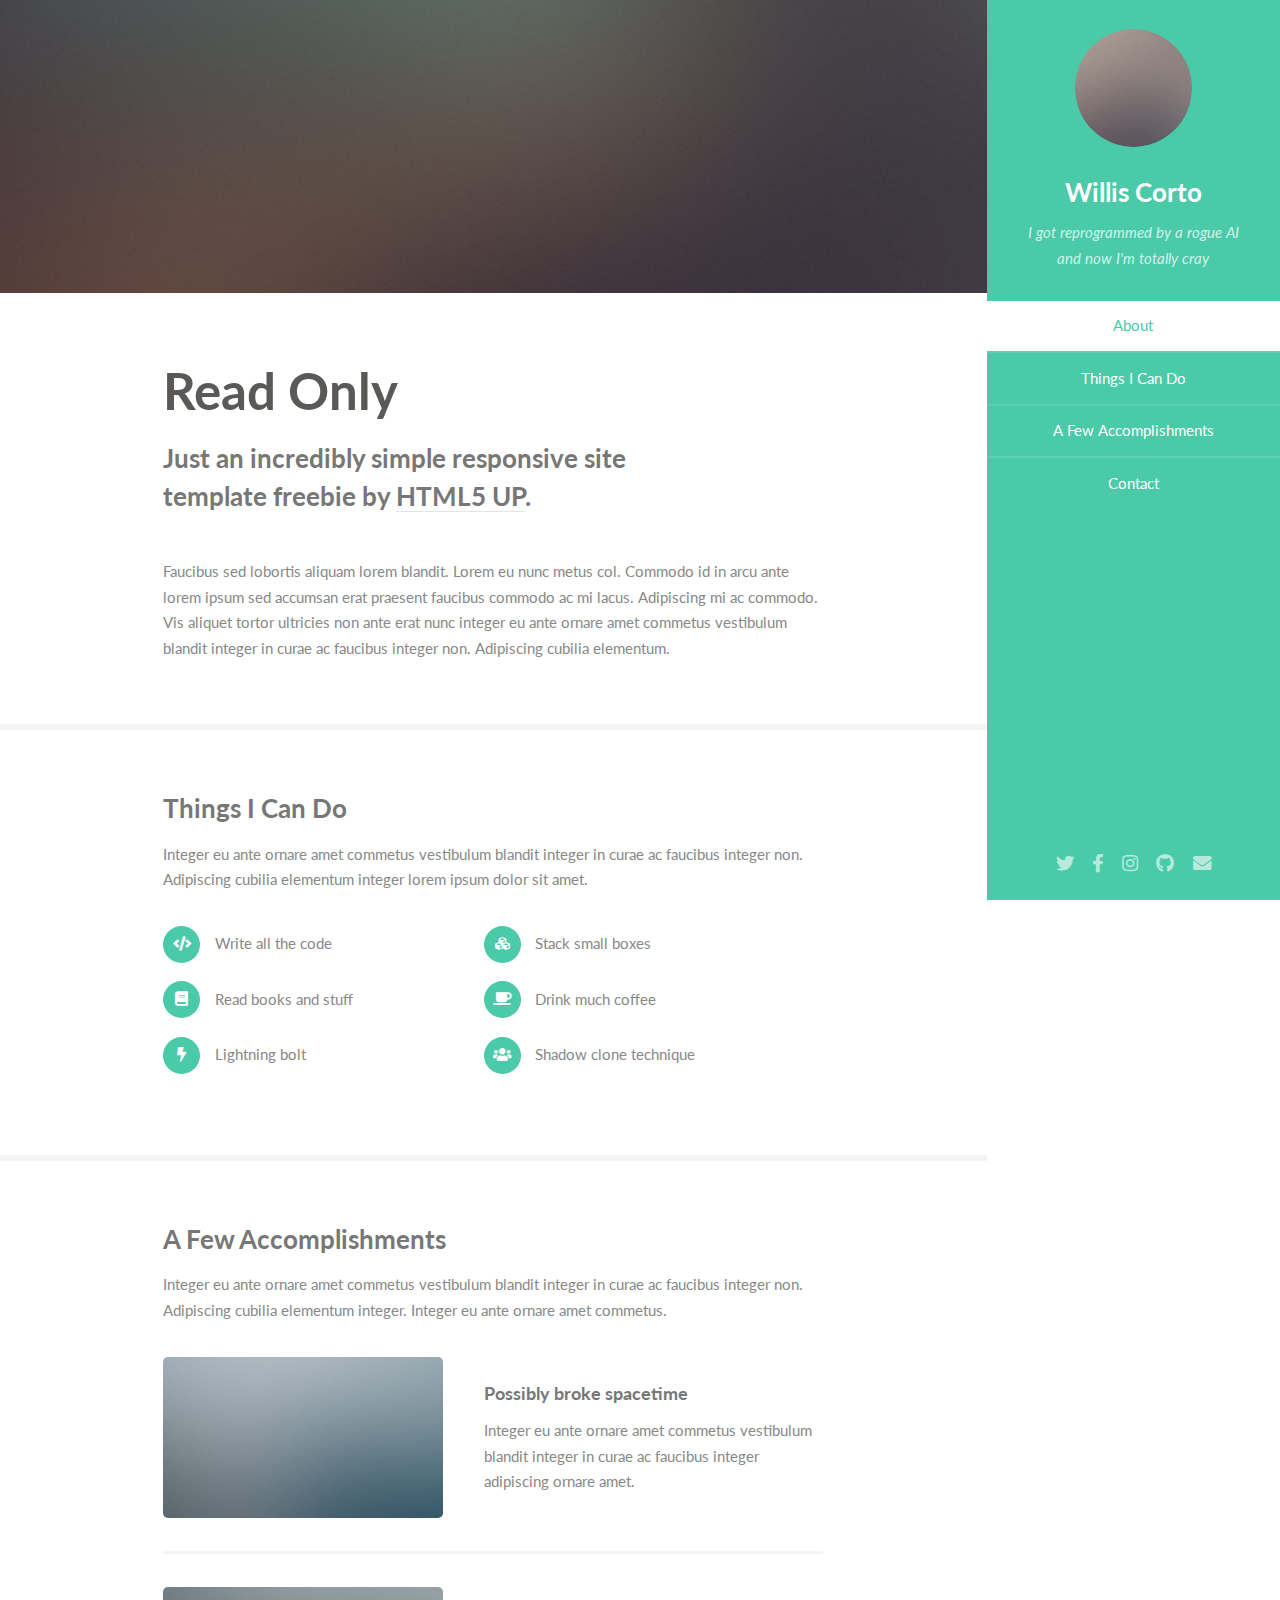
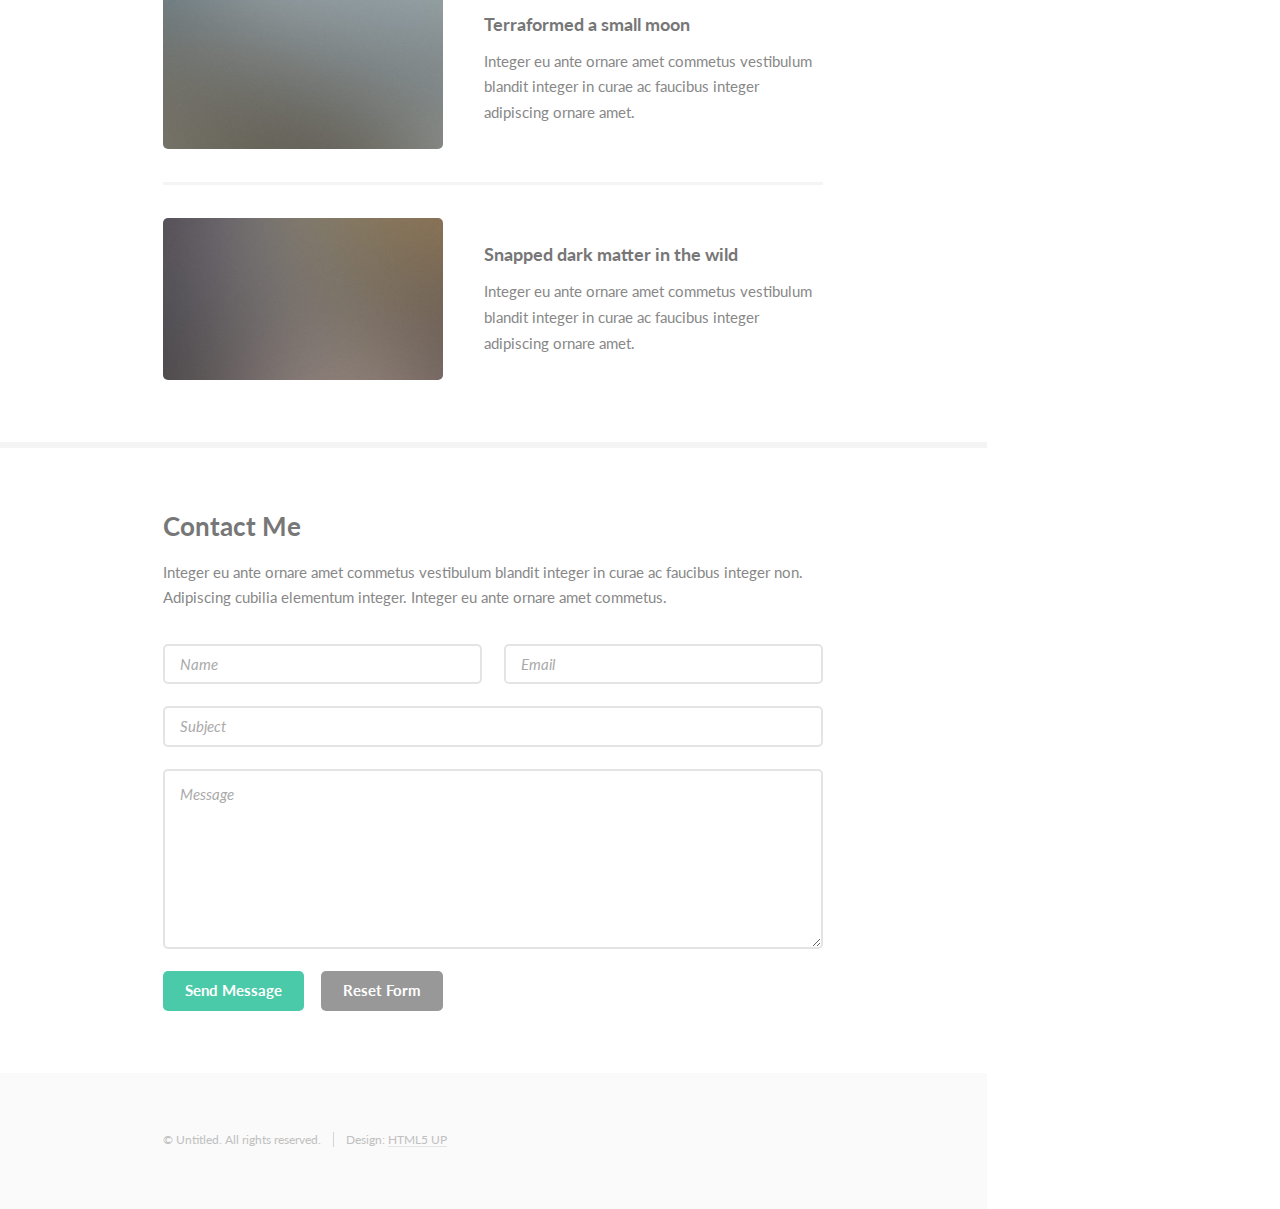
<file: Blogs/index.html>
<!DOCTYPE HTML>
<!--
	Read Only by HTML5 UP
	html5up.net | @ajlkn
	Free for personal and commercial use under the CCA 3.0 license (html5up.net/license)
-->
<html>
	<head>
		<title>Read Only by HTML5 UP</title>
		<meta charset="utf-8" />
		<meta name="viewport" content="width=device-width, initial-scale=1, user-scalable=no" />
		<link rel="stylesheet" href="assets/css/main.css" />
	</head>
	<body class="is-preload">

		<!-- Header -->
			<section id="header">
				<header>
					<span class="image avatar"><img src="images/avatar.jpg" alt="" /></span>
					<h1 id="logo"><a href="#">Willis Corto</a></h1>
					<p>I got reprogrammed by a rogue AI<br />
					and now I'm totally cray</p>
				</header>
				<nav id="nav">
					<ul>
						<li><a href="#one" class="active">About</a></li>
						<li><a href="#two">Things I Can Do</a></li>
						<li><a href="#three">A Few Accomplishments</a></li>
						<li><a href="#four">Contact</a></li>
					</ul>
				</nav>
				<footer>
					<ul class="icons">
						<li><a href="#" class="icon brands fa-twitter"><span class="label">Twitter</span></a></li>
						<li><a href="#" class="icon brands fa-facebook-f"><span class="label">Facebook</span></a></li>
						<li><a href="#" class="icon brands fa-instagram"><span class="label">Instagram</span></a></li>
						<li><a href="#" class="icon brands fa-github"><span class="label">Github</span></a></li>
						<li><a href="#" class="icon solid fa-envelope"><span class="label">Email</span></a></li>
					</ul>
				</footer>
			</section>

		<!-- Wrapper -->
			<div id="wrapper">

				<!-- Main -->
					<div id="main">

						<!-- One -->
							<section id="one">
								<div class="image main" data-position="center">
									<img src="images/banner.jpg" alt="" />
								</div>
								<div class="container">
									<header class="major">
										<h2>Read Only</h2>
										<p>Just an incredibly simple responsive site<br />
										template freebie by <a href="http://html5up.net">HTML5 UP</a>.</p>
									</header>
									<p>Faucibus sed lobortis aliquam lorem blandit. Lorem eu nunc metus col. Commodo id in arcu ante lorem ipsum sed accumsan erat praesent faucibus commodo ac mi lacus. Adipiscing mi ac commodo. Vis aliquet tortor ultricies non ante erat nunc integer eu ante ornare amet commetus vestibulum blandit integer in curae ac faucibus integer non. Adipiscing cubilia elementum.</p>
								</div>
							</section>

						<!-- Two -->
							<section id="two">
								<div class="container">
									<h3>Things I Can Do</h3>
									<p>Integer eu ante ornare amet commetus vestibulum blandit integer in curae ac faucibus integer non. Adipiscing cubilia elementum integer lorem ipsum dolor sit amet.</p>
									<ul class="feature-icons">
										<li class="icon solid fa-code">Write all the code</li>
										<li class="icon solid fa-cubes">Stack small boxes</li>
										<li class="icon solid fa-book">Read books and stuff</li>
										<li class="icon solid fa-coffee">Drink much coffee</li>
										<li class="icon solid fa-bolt">Lightning bolt</li>
										<li class="icon solid fa-users">Shadow clone technique</li>
									</ul>
								</div>
							</section>

						<!-- Three -->
							<section id="three">
								<div class="container">
									<h3>A Few Accomplishments</h3>
									<p>Integer eu ante ornare amet commetus vestibulum blandit integer in curae ac faucibus integer non. Adipiscing cubilia elementum integer. Integer eu ante ornare amet commetus.</p>
									<div class="features">
										<article>
											<a href="#" class="image"><img src="images/pic01.jpg" alt="" /></a>
											<div class="inner">
												<h4>Possibly broke spacetime</h4>
												<p>Integer eu ante ornare amet commetus vestibulum blandit integer in curae ac faucibus integer adipiscing ornare amet.</p>
											</div>
										</article>
										<article>
											<a href="#" class="image"><img src="images/pic02.jpg" alt="" /></a>
											<div class="inner">
												<h4>Terraformed a small moon</h4>
												<p>Integer eu ante ornare amet commetus vestibulum blandit integer in curae ac faucibus integer adipiscing ornare amet.</p>
											</div>
										</article>
										<article>
											<a href="#" class="image"><img src="images/pic03.jpg" alt="" /></a>
											<div class="inner">
												<h4>Snapped dark matter in the wild</h4>
												<p>Integer eu ante ornare amet commetus vestibulum blandit integer in curae ac faucibus integer adipiscing ornare amet.</p>
											</div>
										</article>
									</div>
								</div>
							</section>

						<!-- Four -->
							<section id="four">
								<div class="container">
									<h3>Contact Me</h3>
									<p>Integer eu ante ornare amet commetus vestibulum blandit integer in curae ac faucibus integer non. Adipiscing cubilia elementum integer. Integer eu ante ornare amet commetus.</p>
									<form method="post" action="#">
										<div class="row gtr-uniform">
											<div class="col-6 col-12-xsmall"><input type="text" name="name" id="name" placeholder="Name" /></div>
											<div class="col-6 col-12-xsmall"><input type="email" name="email" id="email" placeholder="Email" /></div>
											<div class="col-12"><input type="text" name="subject" id="subject" placeholder="Subject" /></div>
											<div class="col-12"><textarea name="message" id="message" placeholder="Message" rows="6"></textarea></div>
											<div class="col-12">
												<ul class="actions">
													<li><input type="submit" class="primary" value="Send Message" /></li>
													<li><input type="reset" value="Reset Form" /></li>
												</ul>
											</div>
										</div>
									</form>
								</div>
							</section>

						<!-- Five -->
						<!--
							<section id="five">
								<div class="container">
									<h3>Elements</h3>

									<section>
										<h4>Text</h4>
										<p>This is <b>bold</b> and this is <strong>strong</strong>. This is <i>italic</i> and this is <em>emphasized</em>.
										This is <sup>superscript</sup> text and this is <sub>subscript</sub> text.
										This is <u>underlined</u> and this is code: <code>for (;;) { ... }</code>. Finally, <a href="#">this is a link</a>.</p>
										<hr />
										<header>
											<h4>Heading with a Subtitle</h4>
											<p>Lorem ipsum dolor sit amet nullam id egestas urna aliquam</p>
										</header>
										<p>Nunc lacinia ante nunc ac lobortis. Interdum adipiscing gravida odio porttitor sem non mi integer non faucibus ornare mi ut ante amet placerat aliquet. Volutpat eu sed ante lacinia sapien lorem accumsan varius montes viverra nibh in adipiscing blandit tempus accumsan.</p>
										<header>
											<h5>Heading with a Subtitle</h5>
											<p>Lorem ipsum dolor sit amet nullam id egestas urna aliquam</p>
										</header>
										<p>Nunc lacinia ante nunc ac lobortis. Interdum adipiscing gravida odio porttitor sem non mi integer non faucibus ornare mi ut ante amet placerat aliquet. Volutpat eu sed ante lacinia sapien lorem accumsan varius montes viverra nibh in adipiscing blandit tempus accumsan.</p>
										<hr />
										<h2>Heading Level 2</h2>
										<h3>Heading Level 3</h3>
										<h4>Heading Level 4</h4>
										<h5>Heading Level 5</h5>
										<h6>Heading Level 6</h6>
										<hr />
										<h5>Blockquote</h5>
										<blockquote>Fringilla nisl. Donec accumsan interdum nisi, quis tincidunt felis sagittis eget tempus euismod. Vestibulum ante ipsum primis in faucibus vestibulum. Blandit adipiscing eu felis iaculis volutpat ac adipiscing accumsan faucibus. Vestibulum ante ipsum primis in faucibus lorem ipsum dolor sit amet nullam adipiscing eu felis.</blockquote>
										<h5>Preformatted</h5>
										<pre><code>i = 0;

while (!deck.isInOrder()) {
    print 'Iteration ' + i;
    deck.shuffle();
    i++;
}

print 'It took ' + i + ' iterations to sort the deck.';</code></pre>
									</section>

									<section>
										<h4>Lists</h4>
										<div class="row">
											<div class="col-6 col-12-xsmall">
												<h5>Unordered</h5>
												<ul>
													<li>Dolor pulvinar etiam magna etiam.</li>
													<li>Sagittis adipiscing lorem eleifend.</li>
													<li>Felis enim feugiat dolore viverra.</li>
												</ul>
												<h5>Alternate</h5>
												<ul class="alt">
													<li>Dolor pulvinar etiam magna etiam.</li>
													<li>Sagittis adipiscing lorem eleifend.</li>
													<li>Felis enim feugiat dolore viverra.</li>
												</ul>
											</div>
											<div class="col-6 col-12-xsmall">
												<h5>Ordered</h5>
												<ol>
													<li>Dolor pulvinar etiam magna etiam.</li>
													<li>Etiam vel felis at lorem sed viverra.</li>
													<li>Felis enim feugiat dolore viverra.</li>
													<li>Dolor pulvinar etiam magna etiam.</li>
													<li>Etiam vel felis at lorem sed viverra.</li>
													<li>Felis enim feugiat dolore viverra.</li>
												</ol>
												<h5>Icons</h5>
												<ul class="icons">
													<li><a href="#" class="icon brands fa-twitter"><span class="label">Twitter</span></a></li>
													<li><a href="#" class="icon brands fa-facebook-f"><span class="label">Facebook</span></a></li>
													<li><a href="#" class="icon brands fa-instagram"><span class="label">Instagram</span></a></li>
													<li><a href="#" class="icon brands fa-github"><span class="label">Github</span></a></li>
													<li><a href="#" class="icon brands fa-dribbble"><span class="label">Dribbble</span></a></li>
													<li><a href="#" class="icon brands fa-tumblr"><span class="label">Tumblr</span></a></li>
												</ul>
											</div>
										</div>
										<h5>Actions</h5>
										<ul class="actions">
											<li><a href="#" class="button primary">Default</a></li>
											<li><a href="#" class="button">Default</a></li>
											<li><a href="#" class="button alt">Default</a></li>
										</ul>
										<ul class="actions small">
											<li><a href="#" class="button primary small">Small</a></li>
											<li><a href="#" class="button small">Small</a></li>
											<li><a href="#" class="button alt small">Small</a></li>
										</ul>
										<div class="row">
											<div class="col-3 col-6-medium col-12-xsmall">
												<ul class="actions stacked">
													<li><a href="#" class="button primary">Default</a></li>
													<li><a href="#" class="button">Default</a></li>
													<li><a href="#" class="button alt">Default</a></li>
												</ul>
											</div>
											<div class="col-3 col-6 col-12-xsmall">
												<ul class="actions stacked">
													<li><a href="#" class="button primary small">Small</a></li>
													<li><a href="#" class="button small">Small</a></li>
													<li><a href="#" class="button alt small">Small</a></li>
												</ul>
											</div>
											<div class="col-3 col-6-medium col-12-xsmall">
												<ul class="actions stacked">
													<li><a href="#" class="button primary fit">Default</a></li>
													<li><a href="#" class="button fit">Default</a></li>
													<li><a href="#" class="button alt fit">Default</a></li>
												</ul>
											</div>
											<div class="col-3 col-6-medium col-12-xsmall">
												<ul class="actions stacked">
													<li><a href="#" class="button primary small fit">Small</a></li>
													<li><a href="#" class="button small fit">Small</a></li>
													<li><a href="#" class="button alt small fit">Small</a></li>
												</ul>
											</div>
										</div>
									</section>

									<section>
										<h4>Table</h4>
										<h5>Default</h5>
										<div class="table-wrapper">
											<table>
												<thead>
													<tr>
														<th>Name</th>
														<th>Description</th>
														<th>Price</th>
													</tr>
												</thead>
												<tbody>
													<tr>
														<td>Item One</td>
														<td>Ante turpis integer aliquet porttitor.</td>
														<td>29.99</td>
													</tr>
													<tr>
														<td>Item Two</td>
														<td>Vis ac commodo adipiscing arcu aliquet.</td>
														<td>19.99</td>
													</tr>
													<tr>
														<td>Item Three</td>
														<td> Morbi faucibus arcu accumsan lorem.</td>
														<td>29.99</td>
													</tr>
													<tr>
														<td>Item Four</td>
														<td>Vitae integer tempus condimentum.</td>
														<td>19.99</td>
													</tr>
													<tr>
														<td>Item Five</td>
														<td>Ante turpis integer aliquet porttitor.</td>
														<td>29.99</td>
													</tr>
												</tbody>
												<tfoot>
													<tr>
														<td colspan="2"></td>
														<td>100.00</td>
													</tr>
												</tfoot>
											</table>
										</div>

										<h5>Alternate</h5>
										<div class="table-wrapper">
											<table class="alt">
												<thead>
													<tr>
														<th>Name</th>
														<th>Description</th>
														<th>Price</th>
													</tr>
												</thead>
												<tbody>
													<tr>
														<td>Item One</td>
														<td>Ante turpis integer aliquet porttitor.</td>
														<td>29.99</td>
													</tr>
													<tr>
														<td>Item Two</td>
														<td>Vis ac commodo adipiscing arcu aliquet.</td>
														<td>19.99</td>
													</tr>
													<tr>
														<td>Item Three</td>
														<td> Morbi faucibus arcu accumsan lorem.</td>
														<td>29.99</td>
													</tr>
													<tr>
														<td>Item Four</td>
														<td>Vitae integer tempus condimentum.</td>
														<td>19.99</td>
													</tr>
													<tr>
														<td>Item Five</td>
														<td>Ante turpis integer aliquet porttitor.</td>
														<td>29.99</td>
													</tr>
												</tbody>
												<tfoot>
													<tr>
														<td colspan="2"></td>
														<td>100.00</td>
													</tr>
												</tfoot>
											</table>
										</div>
									</section>

									<section>
										<h4>Buttons</h4>
										<ul class="actions">
											<li><a href="#" class="button primary">Primary</a></li>
											<li><a href="#" class="button">Default</a></li>
											<li><a href="#" class="button alt">Alternate</a></li>
										</ul>
										<ul class="actions">
											<li><a href="#" class="button primary large">Large</a></li>
											<li><a href="#" class="button">Default</a></li>
											<li><a href="#" class="button alt small">Small</a></li>
										</ul>
										<ul class="actions fit">
											<li><a href="#" class="button primary fit">Fit</a></li>
											<li><a href="#" class="button fit">Fit</a></li>
											<li><a href="#" class="button alt fit">Fit</a></li>
										</ul>
										<ul class="actions fit small">
											<li><a href="#" class="button primary fit small">Fit + Small</a></li>
											<li><a href="#" class="button fit small">Fit + Small</a></li>
											<li><a href="#" class="button alt fit small">Fit + Small</a></li>
										</ul>
										<ul class="actions">
											<li><a href="#" class="button primary icon solid fa-download">Icon</a></li>
											<li><a href="#" class="button icon solid fa-download">Icon</a></li>
											<li><a href="#" class="button alt icon solid fa-check">Icon</a></li>
										</ul>
										<ul class="actions">
											<li><span class="button primary disabled">Primary</span></li>
											<li><span class="button disabled">Default</span></li>
											<li><span class="button alt disabled">Alternate</span></li>
										</ul>
									</section>

									<section>
										<h4>Form</h4>
										<form method="post" action="#">
											<div class="row gtr-uniform">
												<div class="col-6 col-12-xsmall">
													<input type="text" name="demo-name" id="demo-name" value="" placeholder="Name" />
												</div>
												<div class="col-6 col-12-xsmall">
													<input type="email" name="demo-email" id="demo-email" value="" placeholder="Email" />
												</div>
												<div class="col-12">
													<select name="demo-category" id="demo-category">
														<option value="">- Category -</option>
														<option value="1">Manufacturing</option>
														<option value="1">Shipping</option>
														<option value="1">Administration</option>
														<option value="1">Human Resources</option>
													</select>
												</div>
												<div class="col-4 col-12-medium">
													<input type="radio" id="demo-priority-low" name="demo-priority" checked>
													<label for="demo-priority-low">Low Priority</label>
												</div>
												<div class="col-4 col-12-medium">
													<input type="radio" id="demo-priority-normal" name="demo-priority">
													<label for="demo-priority-normal">Normal Priority</label>
												</div>
												<div class="col-4 col-12-medium">
													<input type="radio" id="demo-priority-high" name="demo-priority">
													<label for="demo-priority-high">High Priority</label>
												</div>
												<div class="col-6 col-12-medium">
													<input type="checkbox" id="demo-copy" name="demo-copy">
													<label for="demo-copy">Email me a copy of this message</label>
												</div>
												<div class="col-6 col-12-medium">
													<input type="checkbox" id="demo-human" name="demo-human" checked>
													<label for="demo-human">I am a human and not a robot</label>
												</div>
												<div class="col-12">
													<textarea name="demo-message" id="demo-message" placeholder="Enter your message" rows="6"></textarea>
												</div>
												<div class="col-12">
													<ul class="actions">
														<li><input type="submit" value="Send Message" /></li>
														<li><input type="reset" value="Reset" class="alt" /></li>
													</ul>
												</div>
											</div>
										</form>
									</section>

									<section>
										<h4>Image</h4>
										<h5>Fit</h5>
										<span class="image fit"><img src="images/banner.jpg" alt="" /></span>
										<div class="box alt">
											<div class="row gtr-50 gtr-uniform">
												<div class="col-4"><span class="image fit"><img src="images/pic01.jpg" alt="" /></span></div>
												<div class="col-4"><span class="image fit"><img src="images/pic02.jpg" alt="" /></span></div>
												<div class="col-4"><span class="image fit"><img src="images/pic03.jpg" alt="" /></span></div>
												<div class="col-4"><span class="image fit"><img src="images/pic02.jpg" alt="" /></span></div>
												<div class="col-4"><span class="image fit"><img src="images/pic03.jpg" alt="" /></span></div>
												<div class="col-4"><span class="image fit"><img src="images/pic01.jpg" alt="" /></span></div>
												<div class="col-4"><span class="image fit"><img src="images/pic03.jpg" alt="" /></span></div>
												<div class="col-4"><span class="image fit"><img src="images/pic01.jpg" alt="" /></span></div>
												<div class="col-4"><span class="image fit"><img src="images/pic02.jpg" alt="" /></span></div>
											</div>
										</div>
										<h5>Left &amp; Right</h5>
										<p><span class="image left"><img src="images/avatar.jpg" alt="" /></span>Fringilla nisl. Donec accumsan interdum nisi, quis tincidunt felis sagittis eget. tempus euismod. Vestibulum ante ipsum primis in faucibus vestibulum. Blandit adipiscing eu felis iaculis volutpat ac adipiscing accumsan eu faucibus. Integer ac pellentesque praesent tincidunt felis sagittis eget. tempus euismod. Vestibulum ante ipsum primis in faucibus vestibulum. Blandit adipiscing eu felis iaculis volutpat ac adipiscing accumsan eu faucibus. Integer ac pellentesque praesent. Donec accumsan interdum nisi, quis tincidunt felis sagittis eget. tempus euismod. Vestibulum ante ipsum primis in faucibus vestibulum. Blandit adipiscing eu felis iaculis volutpat ac adipiscing accumsan eu faucibus. Integer ac pellentesque praesent tincidunt felis sagittis eget. tempus euismod. Vestibulum ante ipsum primis in faucibus vestibulum. Blandit adipiscing eu felis iaculis volutpat ac adipiscing accumsan eu faucibus. Integer ac pellentesque praesent.</p>
										<p><span class="image right"><img src="images/avatar.jpg" alt="" /></span>Fringilla nisl. Donec accumsan interdum nisi, quis tincidunt felis sagittis eget. tempus euismod. Vestibulum ante ipsum primis in faucibus vestibulum. Blandit adipiscing eu felis iaculis volutpat ac adipiscing accumsan eu faucibus. Integer ac pellentesque praesent tincidunt felis sagittis eget. tempus euismod. Vestibulum ante ipsum primis in faucibus vestibulum. Blandit adipiscing eu felis iaculis volutpat ac adipiscing accumsan eu faucibus. Integer ac pellentesque praesent. Donec accumsan interdum nisi, quis tincidunt felis sagittis eget. tempus euismod. Vestibulum ante ipsum primis in faucibus vestibulum. Blandit adipiscing eu felis iaculis volutpat ac adipiscing accumsan eu faucibus. Integer ac pellentesque praesent tincidunt felis sagittis eget. tempus euismod. Vestibulum ante ipsum primis in faucibus vestibulum. Blandit adipiscing eu felis iaculis volutpat ac adipiscing accumsan eu faucibus. Integer ac pellentesque praesent.</p>
									</section>

								</div>
							</section>
						-->

					</div>

				<!-- Footer -->
					<section id="footer">
						<div class="container">
							<ul class="copyright">
								<li>&copy; Untitled. All rights reserved.</li><li>Design: <a href="http://html5up.net">HTML5 UP</a></li>
							</ul>
						</div>
					</section>

			</div>

		<!-- Scripts -->
			<script src="assets/js/jquery.min.js"></script>
			<script src="assets/js/jquery.scrollex.min.js"></script>
			<script src="assets/js/jquery.scrolly.min.js"></script>
			<script src="assets/js/browser.min.js"></script>
			<script src="assets/js/breakpoints.min.js"></script>
			<script src="assets/js/util.js"></script>
			<script src="assets/js/main.js"></script>

	</body>
</html>
</file>
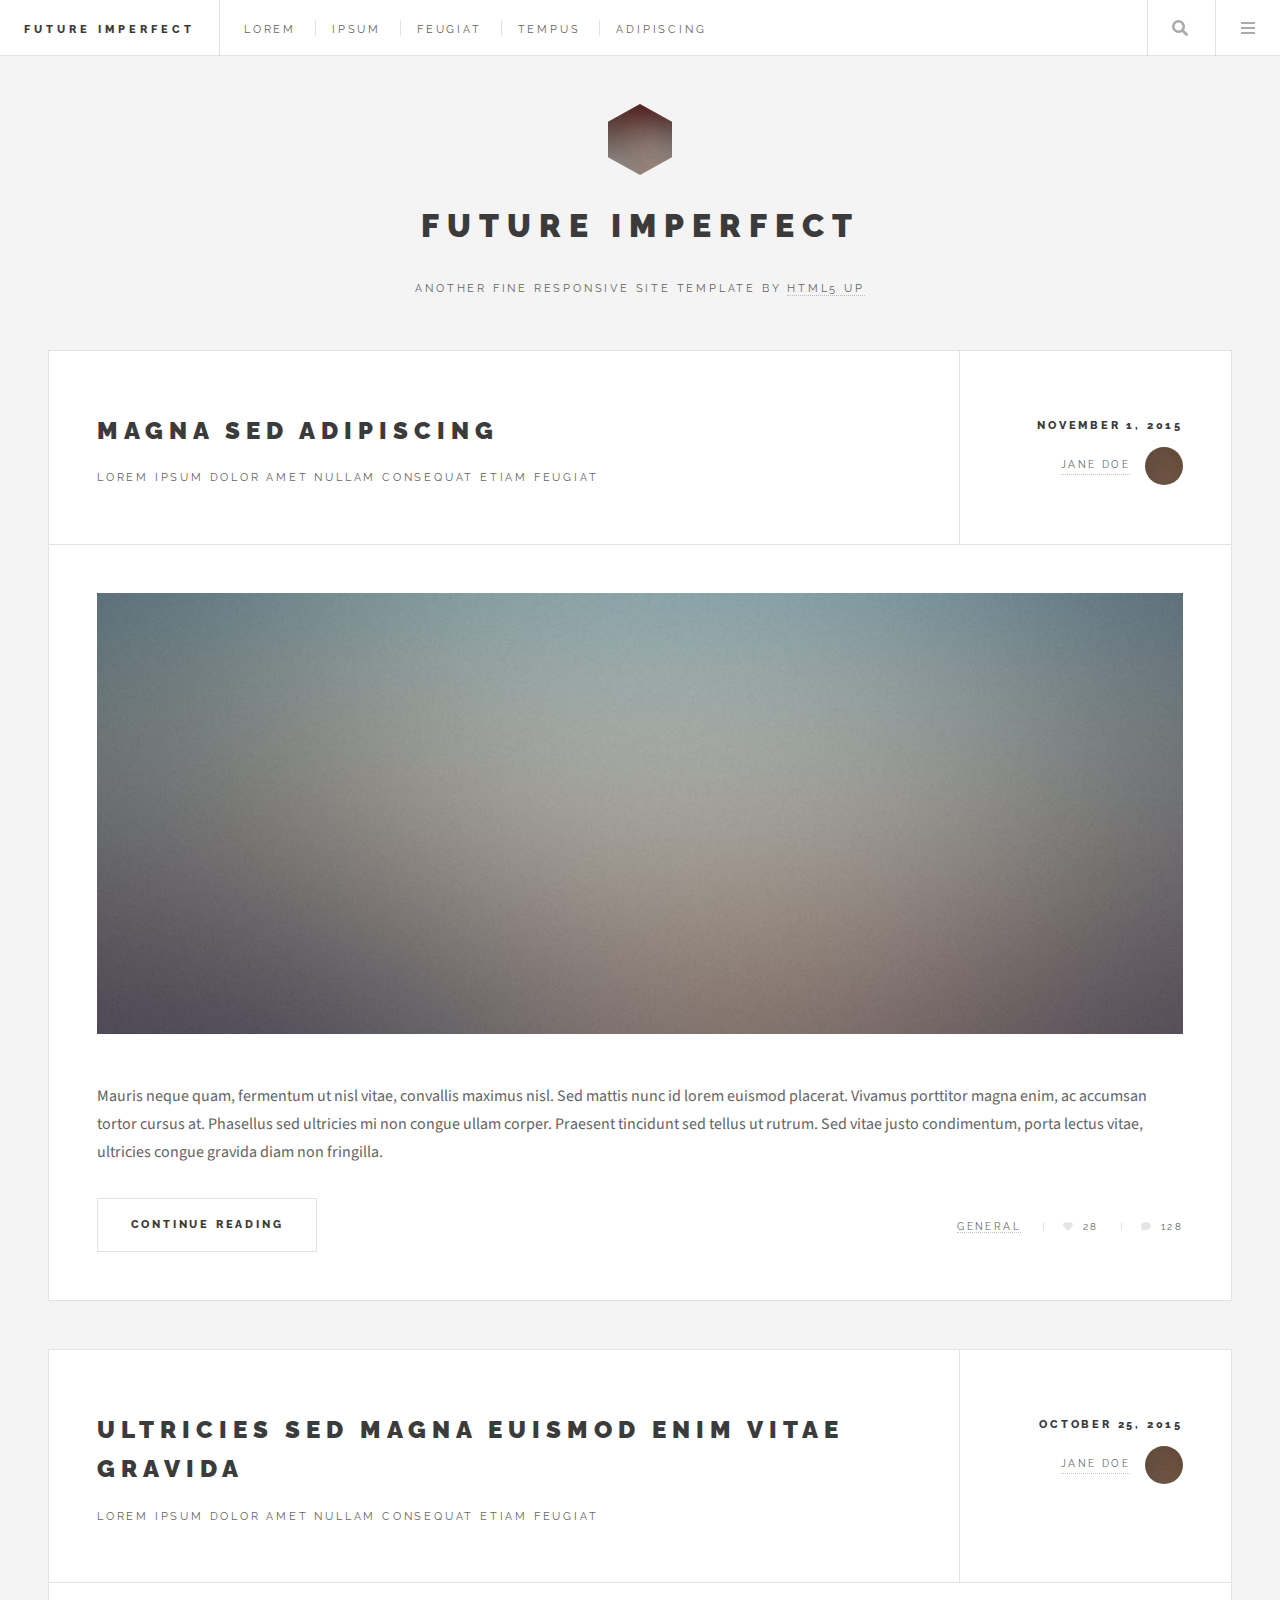
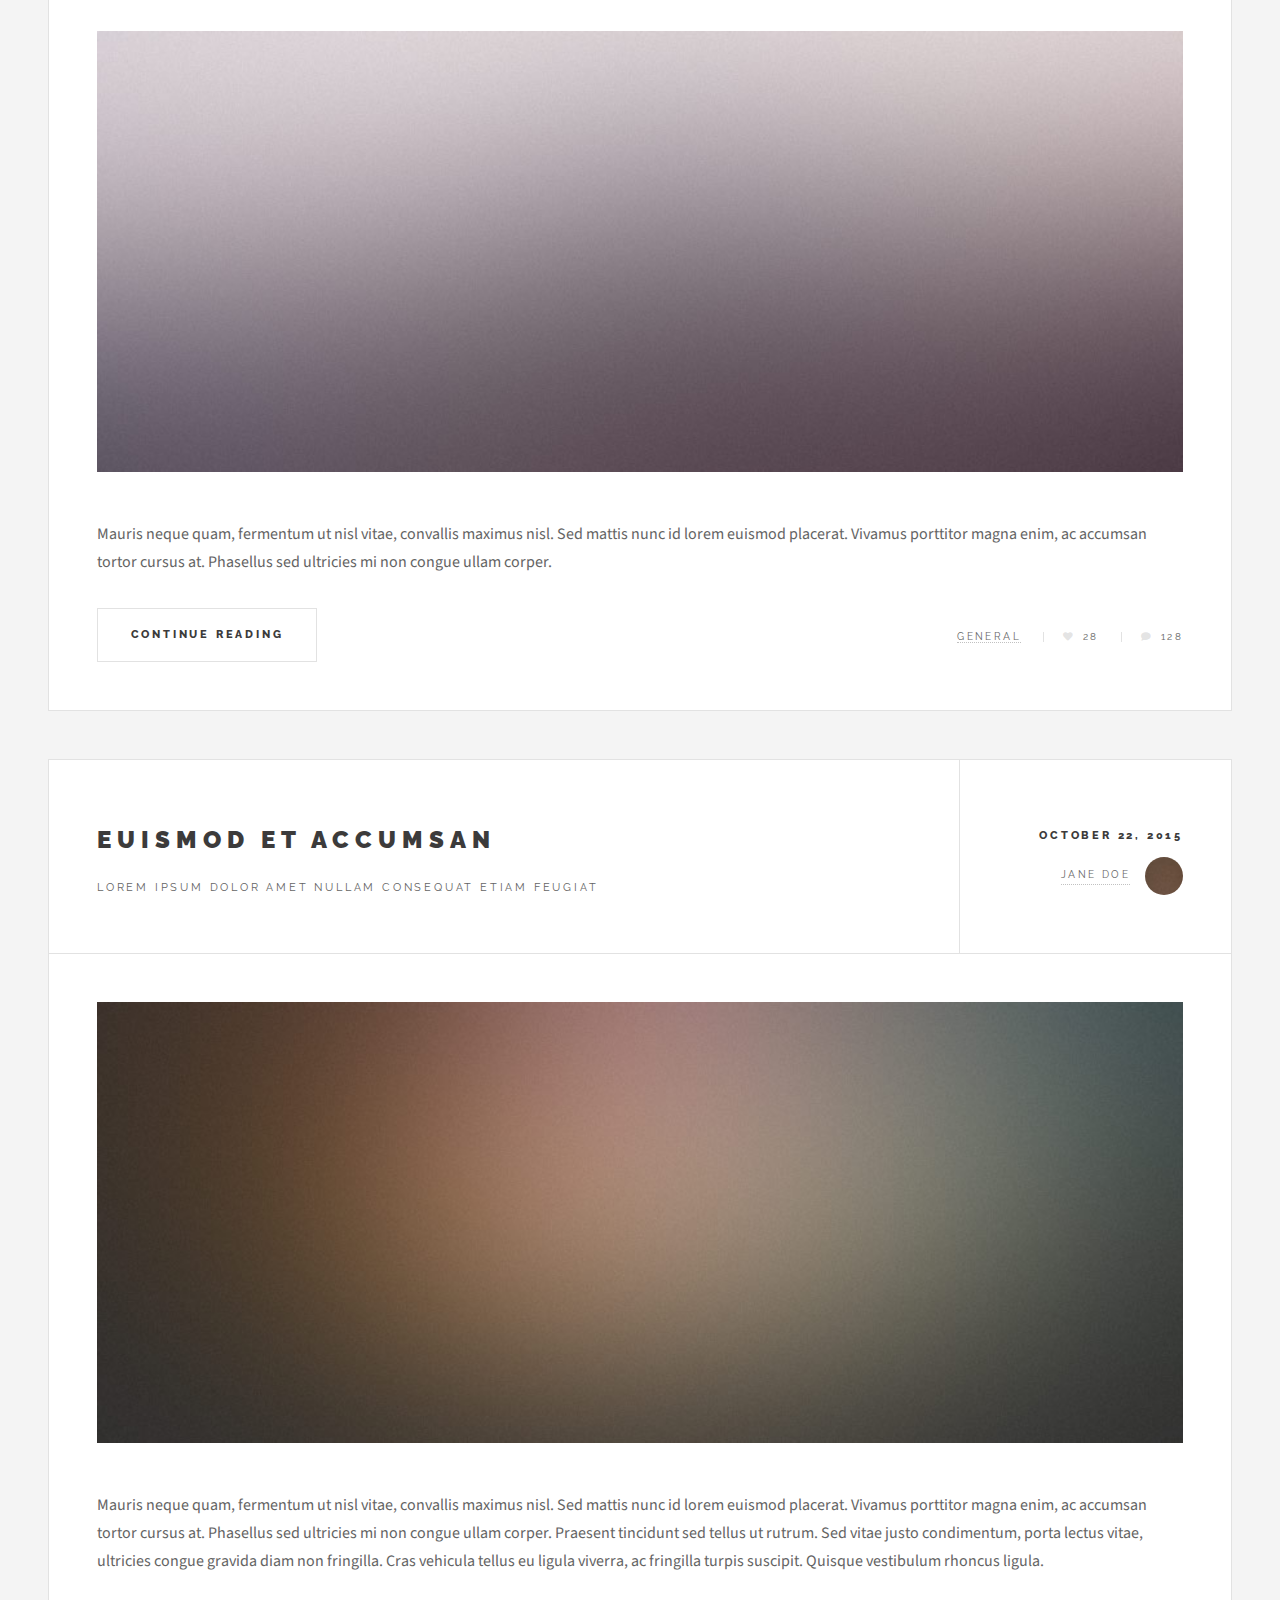
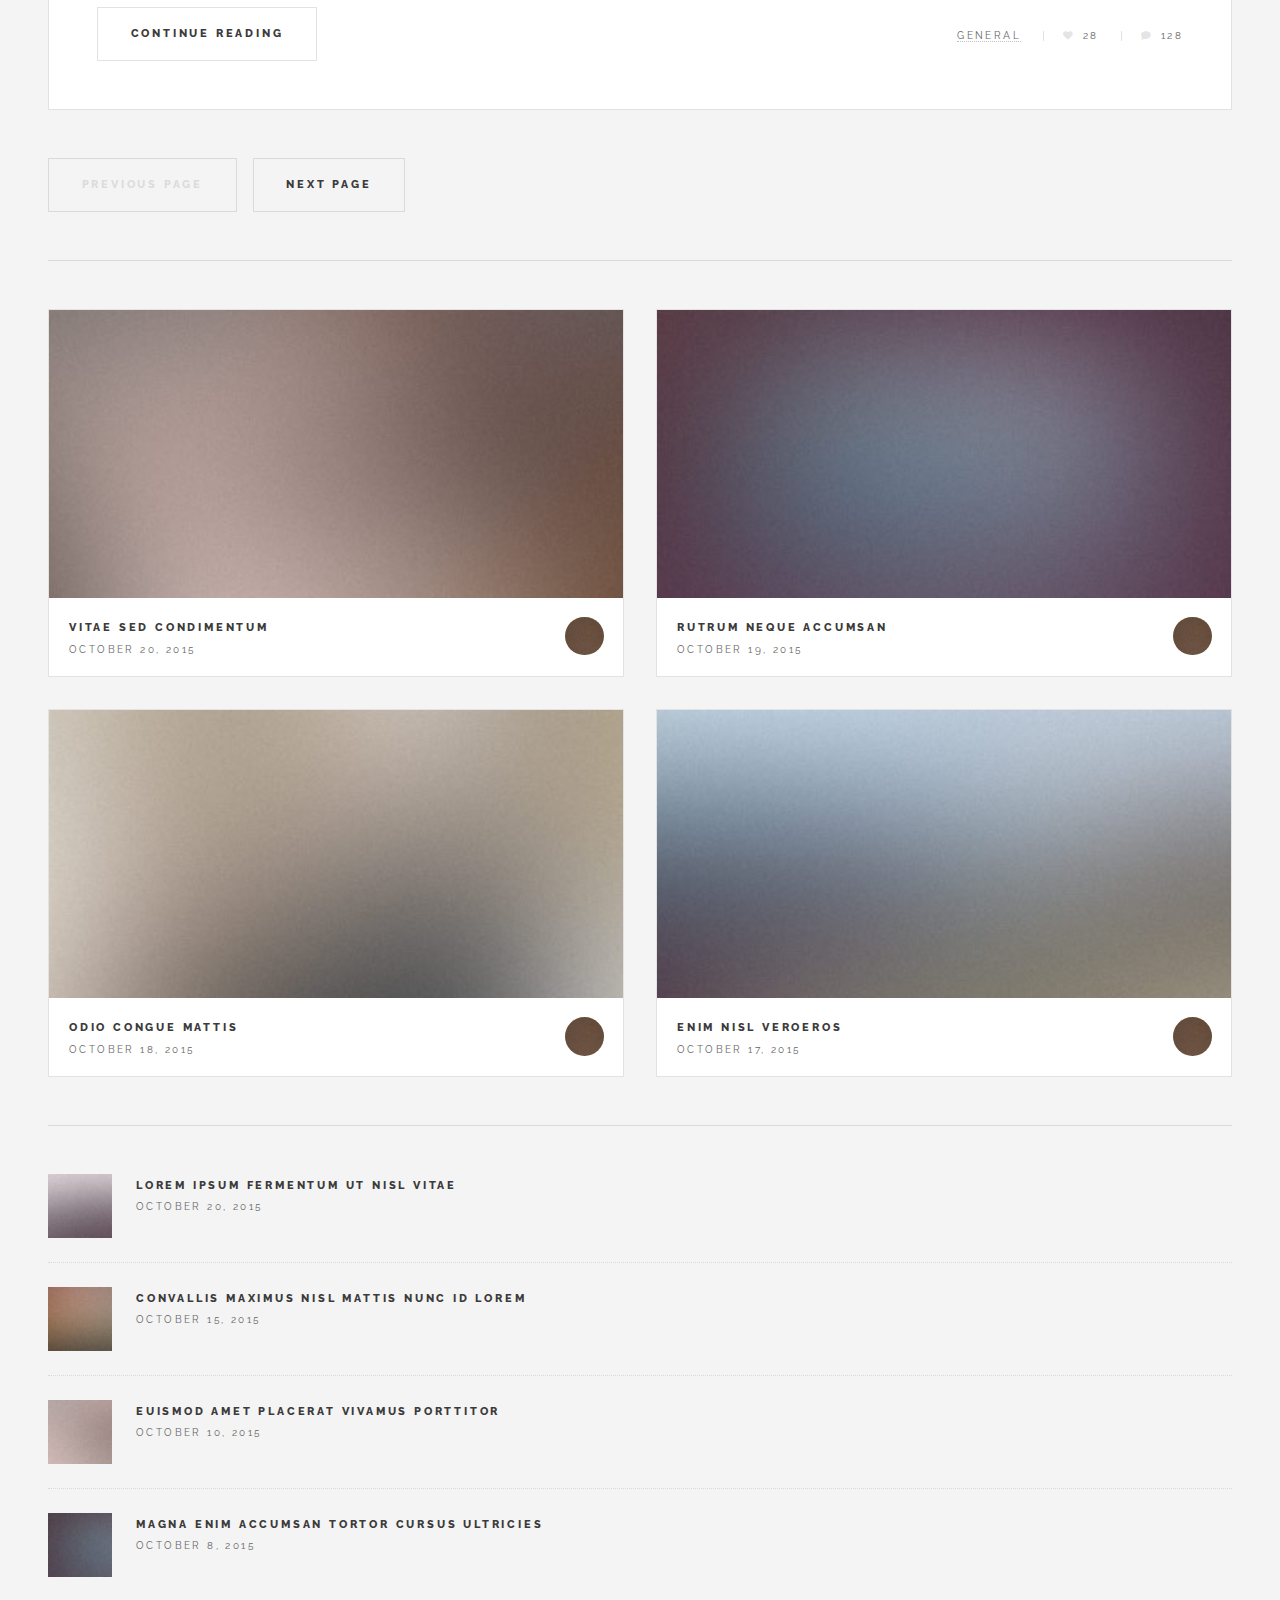
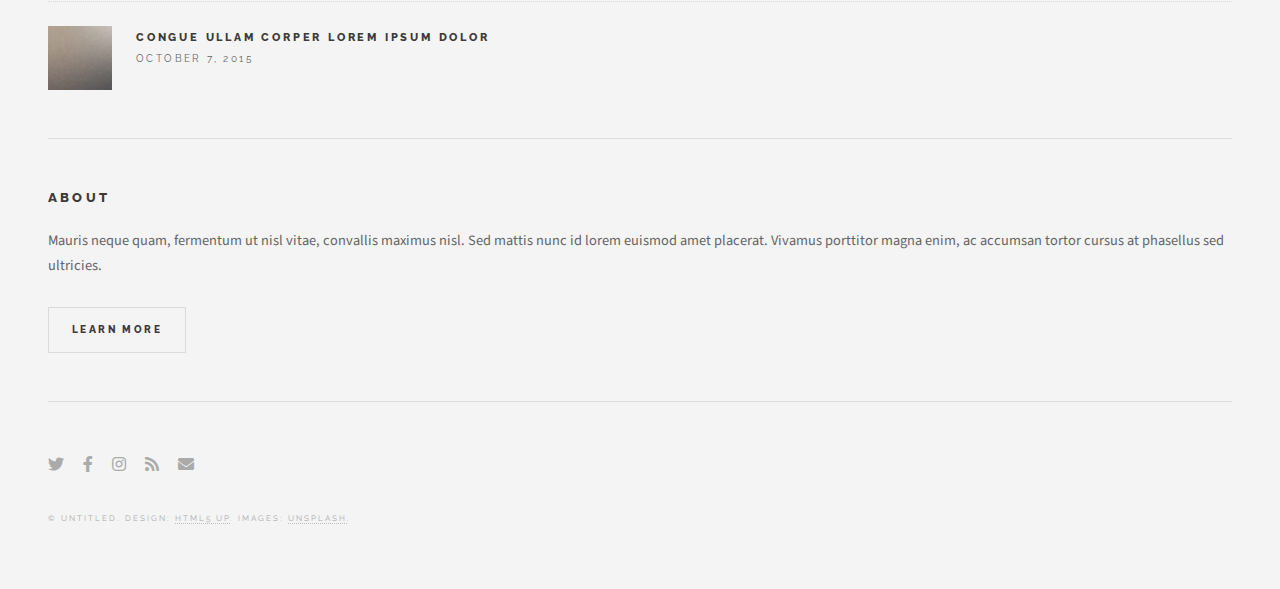
<file: Blogs2/index.html>
<!DOCTYPE HTML>
<!--
	Future Imperfect by HTML5 UP
	html5up.net | @ajlkn
	Free for personal and commercial use under the CCA 3.0 license (html5up.net/license)
-->
<html>
	<head>
		<title>Future Imperfect by HTML5 UP</title>
		<meta charset="utf-8" />
		<meta name="viewport" content="width=device-width, initial-scale=1, user-scalable=no" />
		<link rel="stylesheet" href="assets/css/main.css" />
	</head>
	<body class="is-preload">

		<!-- Wrapper -->
			<div id="wrapper">

				<!-- Header -->
					<header id="header">
						<h1><a href="index.html">Future Imperfect</a></h1>
						<nav class="links">
							<ul>
								<li><a href="#">Lorem</a></li>
								<li><a href="#">Ipsum</a></li>
								<li><a href="#">Feugiat</a></li>
								<li><a href="#">Tempus</a></li>
								<li><a href="#">Adipiscing</a></li>
							</ul>
						</nav>
						<nav class="main">
							<ul>
								<li class="search">
									<a class="fa-search" href="#search">Search</a>
									<form id="search" method="get" action="#">
										<input type="text" name="query" placeholder="Search" />
									</form>
								</li>
								<li class="menu">
									<a class="fa-bars" href="#menu">Menu</a>
								</li>
							</ul>
						</nav>
					</header>

				<!-- Menu -->
					<section id="menu">

						<!-- Search -->
							<section>
								<form class="search" method="get" action="#">
									<input type="text" name="query" placeholder="Search" />
								</form>
							</section>

						<!-- Links -->
							<section>
								<ul class="links">
									<li>
										<a href="#">
											<h3>Lorem ipsum</h3>
											<p>Feugiat tempus veroeros dolor</p>
										</a>
									</li>
									<li>
										<a href="#">
											<h3>Dolor sit amet</h3>
											<p>Sed vitae justo condimentum</p>
										</a>
									</li>
									<li>
										<a href="#">
											<h3>Feugiat veroeros</h3>
											<p>Phasellus sed ultricies mi congue</p>
										</a>
									</li>
									<li>
										<a href="#">
											<h3>Etiam sed consequat</h3>
											<p>Porta lectus amet ultricies</p>
										</a>
									</li>
								</ul>
							</section>

						<!-- Actions -->
							<section>
								<ul class="actions stacked">
									<li><a href="#" class="button large fit">Log In</a></li>
								</ul>
							</section>

					</section>

				<!-- Main -->
					<div id="main">

						<!-- Post -->
							<article class="post">
								<header>
									<div class="title">
										<h2><a href="single.html">Magna sed adipiscing</a></h2>
										<p>Lorem ipsum dolor amet nullam consequat etiam feugiat</p>
									</div>
									<div class="meta">
										<time class="published" datetime="2015-11-01">November 1, 2015</time>
										<a href="#" class="author"><span class="name">Jane Doe</span><img src="images/avatar.jpg" alt="" /></a>
									</div>
								</header>
								<a href="single.html" class="image featured"><img src="images/pic01.jpg" alt="" /></a>
								<p>Mauris neque quam, fermentum ut nisl vitae, convallis maximus nisl. Sed mattis nunc id lorem euismod placerat. Vivamus porttitor magna enim, ac accumsan tortor cursus at. Phasellus sed ultricies mi non congue ullam corper. Praesent tincidunt sed tellus ut rutrum. Sed vitae justo condimentum, porta lectus vitae, ultricies congue gravida diam non fringilla.</p>
								<footer>
									<ul class="actions">
										<li><a href="single.html" class="button large">Continue Reading</a></li>
									</ul>
									<ul class="stats">
										<li><a href="#">General</a></li>
										<li><a href="#" class="icon solid fa-heart">28</a></li>
										<li><a href="#" class="icon solid fa-comment">128</a></li>
									</ul>
								</footer>
							</article>

						<!-- Post -->
							<article class="post">
								<header>
									<div class="title">
										<h2><a href="single.html">Ultricies sed magna euismod enim vitae gravida</a></h2>
										<p>Lorem ipsum dolor amet nullam consequat etiam feugiat</p>
									</div>
									<div class="meta">
										<time class="published" datetime="2015-10-25">October 25, 2015</time>
										<a href="#" class="author"><span class="name">Jane Doe</span><img src="images/avatar.jpg" alt="" /></a>
									</div>
								</header>
								<a href="single.html" class="image featured"><img src="images/pic02.jpg" alt="" /></a>
								<p>Mauris neque quam, fermentum ut nisl vitae, convallis maximus nisl. Sed mattis nunc id lorem euismod placerat. Vivamus porttitor magna enim, ac accumsan tortor cursus at. Phasellus sed ultricies mi non congue ullam corper.</p>
								<footer>
									<ul class="actions">
										<li><a href="single.html" class="button large">Continue Reading</a></li>
									</ul>
									<ul class="stats">
										<li><a href="#">General</a></li>
										<li><a href="#" class="icon solid fa-heart">28</a></li>
										<li><a href="#" class="icon solid fa-comment">128</a></li>
									</ul>
								</footer>
							</article>

						<!-- Post -->
							<article class="post">
								<header>
									<div class="title">
										<h2><a href="single.html">Euismod et accumsan</a></h2>
										<p>Lorem ipsum dolor amet nullam consequat etiam feugiat</p>
									</div>
									<div class="meta">
										<time class="published" datetime="2015-10-22">October 22, 2015</time>
										<a href="#" class="author"><span class="name">Jane Doe</span><img src="images/avatar.jpg" alt="" /></a>
									</div>
								</header>
								<a href="single.html" class="image featured"><img src="images/pic03.jpg" alt="" /></a>
								<p>Mauris neque quam, fermentum ut nisl vitae, convallis maximus nisl. Sed mattis nunc id lorem euismod placerat. Vivamus porttitor magna enim, ac accumsan tortor cursus at. Phasellus sed ultricies mi non congue ullam corper. Praesent tincidunt sed tellus ut rutrum. Sed vitae justo condimentum, porta lectus vitae, ultricies congue gravida diam non fringilla. Cras vehicula tellus eu ligula viverra, ac fringilla turpis suscipit. Quisque vestibulum rhoncus ligula.</p>
								<footer>
									<ul class="actions">
										<li><a href="single.html" class="button large">Continue Reading</a></li>
									</ul>
									<ul class="stats">
										<li><a href="#">General</a></li>
										<li><a href="#" class="icon solid fa-heart">28</a></li>
										<li><a href="#" class="icon solid fa-comment">128</a></li>
									</ul>
								</footer>
							</article>

						<!-- Post -->
						<!--
							<article class="post">
								<header>
									<div class="title">
										<h2><a href="#">Elements</a></h2>
										<p>Lorem ipsum dolor amet nullam consequat etiam feugiat</p>
									</div>
									<div class="meta">
										<time class="published" datetime="2015-10-18">October 18, 2015</time>
										<a href="#" class="author"><span class="name">Jane Doe</span><img src="images/avatar.jpg" alt="" /></a>
									</div>
								</header>

								<section>
									<h3>Text</h3>
									<p>This is <b>bold</b> and this is <strong>strong</strong>. This is <i>italic</i> and this is <em>emphasized</em>.
									This is <sup>superscript</sup> text and this is <sub>subscript</sub> text.
									This is <u>underlined</u> and this is code: <code>for (;;) { ... }</code>. Finally, <a href="#">this is a link</a>.</p>
									<hr />
									<p>Nunc lacinia ante nunc ac lobortis. Interdum adipiscing gravida odio porttitor sem non mi integer non faucibus ornare mi ut ante amet placerat aliquet. Volutpat eu sed ante lacinia sapien lorem accumsan varius montes viverra nibh in adipiscing blandit tempus accumsan.</p>
									<hr />
									<h2>Heading Level 2</h2>
									<h3>Heading Level 3</h3>
									<h4>Heading Level 4</h4>
									<hr />
									<h4>Blockquote</h4>
									<blockquote>Fringilla nisl. Donec accumsan interdum nisi, quis tincidunt felis sagittis eget tempus euismod. Vestibulum ante ipsum primis in faucibus vestibulum. Blandit adipiscing eu felis iaculis volutpat ac adipiscing accumsan faucibus. Vestibulum ante ipsum primis in faucibus lorem ipsum dolor sit amet nullam adipiscing eu felis.</blockquote>
									<h4>Preformatted</h4>
									<pre><code>i = 0;

while (!deck.isInOrder()) {
  print 'Iteration ' + i;
  deck.shuffle();
  i++;
}

print 'It took ' + i + ' iterations to sort the deck.';</code></pre>
								</section>

								<section>
									<h3>Lists</h3>
									<div class="row">
										<div class="col-6 col-12-medium">
											<h4>Unordered</h4>
											<ul>
												<li>Dolor pulvinar etiam.</li>
												<li>Sagittis adipiscing.</li>
												<li>Felis enim feugiat.</li>
											</ul>
											<h4>Alternate</h4>
											<ul class="alt">
												<li>Dolor pulvinar etiam.</li>
												<li>Sagittis adipiscing.</li>
												<li>Felis enim feugiat.</li>
											</ul>
										</div>
										<div class="col-6 col-12-medium">
											<h4>Ordered</h4>
											<ol>
												<li>Dolor pulvinar etiam.</li>
												<li>Etiam vel felis viverra.</li>
												<li>Felis enim feugiat.</li>
												<li>Dolor pulvinar etiam.</li>
												<li>Etiam vel felis lorem.</li>
												<li>Felis enim et feugiat.</li>
											</ol>
											<h4>Icons</h4>
											<ul class="icons">
												<li><a href="#" class="icon brands fa-twitter"><span class="label">Twitter</span></a></li>
												<li><a href="#" class="icon brands fa-facebook-f"><span class="label">Facebook</span></a></li>
												<li><a href="#" class="icon brands fa-instagram"><span class="label">Instagram</span></a></li>
												<li><a href="#" class="icon brands fa-github"><span class="label">Github</span></a></li>
											</ul>
										</div>
									</div>
									<h3>Actions</h3>
									<div class="row">
										<div class="col-6 col-12-medium">
											<ul class="actions">
												<li><a href="#" class="button">Default</a></li>
												<li><a href="#" class="button">Default</a></li>
												<li><a href="#" class="button">Default</a></li>
											</ul>
											<ul class="actions small">
												<li><a href="#" class="button small">Small</a></li>
												<li><a href="#" class="button small">Small</a></li>
												<li><a href="#" class="button small">Small</a></li>
											</ul>
											<ul class="actions stacked">
												<li><a href="#" class="button">Default</a></li>
												<li><a href="#" class="button">Default</a></li>
												<li><a href="#" class="button">Default</a></li>
											</ul>
											<ul class="actions stacked">
												<li><a href="#" class="button small">Small</a></li>
												<li><a href="#" class="button small">Small</a></li>
												<li><a href="#" class="button small">Small</a></li>
											</ul>
										</div>
										<div class="col-6 col-12-medium">
											<ul class="actions stacked">
												<li><a href="#" class="button fit">Default</a></li>
												<li><a href="#" class="button fit">Default</a></li>
											</ul>
											<ul class="actions stacked">
												<li><a href="#" class="button small fit">Small</a></li>
												<li><a href="#" class="button small fit">Small</a></li>
											</ul>
										</div>
									</div>
								</section>

								<section>
									<h3>Table</h3>
									<h4>Default</h4>
									<div class="table-wrapper">
										<table>
											<thead>
												<tr>
													<th>Name</th>
													<th>Description</th>
													<th>Price</th>
												</tr>
											</thead>
											<tbody>
												<tr>
													<td>Item One</td>
													<td>Ante turpis integer aliquet porttitor.</td>
													<td>29.99</td>
												</tr>
												<tr>
													<td>Item Two</td>
													<td>Vis ac commodo adipiscing arcu aliquet.</td>
													<td>19.99</td>
												</tr>
												<tr>
													<td>Item Three</td>
													<td> Morbi faucibus arcu accumsan lorem.</td>
													<td>29.99</td>
												</tr>
												<tr>
													<td>Item Four</td>
													<td>Vitae integer tempus condimentum.</td>
													<td>19.99</td>
												</tr>
												<tr>
													<td>Item Five</td>
													<td>Ante turpis integer aliquet porttitor.</td>
													<td>29.99</td>
												</tr>
											</tbody>
											<tfoot>
												<tr>
													<td colspan="2"></td>
													<td>100.00</td>
												</tr>
											</tfoot>
										</table>
									</div>

									<h4>Alternate</h4>
									<div class="table-wrapper">
										<table class="alt">
											<thead>
												<tr>
													<th>Name</th>
													<th>Description</th>
													<th>Price</th>
												</tr>
											</thead>
											<tbody>
												<tr>
													<td>Item One</td>
													<td>Ante turpis integer aliquet porttitor.</td>
													<td>29.99</td>
												</tr>
												<tr>
													<td>Item Two</td>
													<td>Vis ac commodo adipiscing arcu aliquet.</td>
													<td>19.99</td>
												</tr>
												<tr>
													<td>Item Three</td>
													<td> Morbi faucibus arcu accumsan lorem.</td>
													<td>29.99</td>
												</tr>
												<tr>
													<td>Item Four</td>
													<td>Vitae integer tempus condimentum.</td>
													<td>19.99</td>
												</tr>
												<tr>
													<td>Item Five</td>
													<td>Ante turpis integer aliquet porttitor.</td>
													<td>29.99</td>
												</tr>
											</tbody>
											<tfoot>
												<tr>
													<td colspan="2"></td>
													<td>100.00</td>
												</tr>
											</tfoot>
										</table>
									</div>
								</section>

								<section>
									<h3>Buttons</h3>
									<ul class="actions">
										<li><a href="#" class="button large">Large</a></li>
										<li><a href="#" class="button">Default</a></li>
										<li><a href="#" class="button small">Small</a></li>
									</ul>
									<ul class="actions fit">
										<li><a href="#" class="button fit">Fit</a></li>
										<li><a href="#" class="button fit">Fit</a></li>
										<li><a href="#" class="button fit">Fit</a></li>
									</ul>
									<ul class="actions fit small">
										<li><a href="#" class="button fit small">Fit + Small</a></li>
										<li><a href="#" class="button fit small">Fit + Small</a></li>
										<li><a href="#" class="button fit small">Fit + Small</a></li>
									</ul>
									<ul class="actions">
										<li><a href="#" class="button icon solid fa-download">Icon</a></li>
										<li><a href="#" class="button icon solid fa-upload">Icon</a></li>
										<li><a href="#" class="button icon solid fa-save">Icon</a></li>
									</ul>
									<ul class="actions">
										<li><span class="button disabled">Disabled</span></li>
										<li><span class="button disabled icon solid fa-download">Disabled</span></li>
									</ul>
								</section>

								<section>
									<h3>Form</h3>
									<form method="post" action="#">
										<div class="row gtr-uniform">
											<div class="col-6 col-12-xsmall">
												<input type="text" name="demo-name" id="demo-name" value="" placeholder="Name" />
											</div>
											<div class="col-6 col-12-xsmall">
												<input type="email" name="demo-email" id="demo-email" value="" placeholder="Email" />
											</div>
											<div class="col-12">
												<select name="demo-category" id="demo-category">
													<option value="">- Category -</option>
													<option value="1">Manufacturing</option>
													<option value="1">Shipping</option>
													<option value="1">Administration</option>
													<option value="1">Human Resources</option>
												</select>
											</div>
											<div class="col-4 col-12-small">
												<input type="radio" id="demo-priority-low" name="demo-priority" checked>
												<label for="demo-priority-low">Low</label>
											</div>
											<div class="col-4 col-12-small">
												<input type="radio" id="demo-priority-normal" name="demo-priority">
												<label for="demo-priority-normal">Normal</label>
											</div>
											<div class="col-4 col-12-small">
												<input type="radio" id="demo-priority-high" name="demo-priority">
												<label for="demo-priority-high">High</label>
											</div>
											<div class="col-6 col-12-small">
												<input type="checkbox" id="demo-copy" name="demo-copy">
												<label for="demo-copy">Email me a copy</label>
											</div>
											<div class="col-6 col-12-small">
												<input type="checkbox" id="demo-human" name="demo-human" checked>
												<label for="demo-human">Not a robot</label>
											</div>
											<div class="col-12">
												<textarea name="demo-message" id="demo-message" placeholder="Enter your message" rows="6"></textarea>
											</div>
											<div class="col-12">
												<ul class="actions">
													<li><input type="submit" value="Send Message" /></li>
													<li><input type="reset" value="Reset" /></li>
												</ul>
											</div>
										</div>
									</form>
								</section>

								<section>
									<h3>Image</h3>
									<h4>Fit</h4>
									<div class="box alt">
										<div class="row gtr-uniform">
											<div class="col-12"><span class="image fit"><img src="images/pic02.jpg" alt="" /></span></div>
											<div class="col-4"><span class="image fit"><img src="images/pic04.jpg" alt="" /></span></div>
											<div class="col-4"><span class="image fit"><img src="images/pic05.jpg" alt="" /></span></div>
											<div class="col-4"><span class="image fit"><img src="images/pic06.jpg" alt="" /></span></div>
											<div class="col-4"><span class="image fit"><img src="images/pic06.jpg" alt="" /></span></div>
											<div class="col-4"><span class="image fit"><img src="images/pic04.jpg" alt="" /></span></div>
											<div class="col-4"><span class="image fit"><img src="images/pic05.jpg" alt="" /></span></div>
											<div class="col-4"><span class="image fit"><img src="images/pic05.jpg" alt="" /></span></div>
											<div class="col-4"><span class="image fit"><img src="images/pic06.jpg" alt="" /></span></div>
											<div class="col-4"><span class="image fit"><img src="images/pic04.jpg" alt="" /></span></div>
										</div>
									</div>
									<h4>Left &amp; Right</h4>
									<p><span class="image left"><img src="images/pic07.jpg" alt="" /></span>Fringilla nisl. Donec accumsan interdum nisi, quis tincidunt felis sagittis eget. tempus euismod. Vestibulum ante ipsum primis in faucibus vestibulum. Blandit adipiscing eu felis iaculis volutpat ac adipiscing accumsan eu faucibus. Integer ac pellentesque praesent tincidunt felis sagittis eget. tempus euismod. Vestibulum ante ipsum primis in faucibus vestibulum. Blandit adipiscing eu felis iaculis volutpat ac adipiscing accumsan eu faucibus. Integer ac pellentesque praesent. Donec accumsan interdum nisi, quis tincidunt felis sagittis eget. tempus euismod. Vestibulum ante ipsum primis in faucibus vestibulum. Blandit adipiscing eu felis iaculis volutpat ac adipiscing accumsan eu faucibus. Integer ac pellentesque praesent tincidunt felis sagittis eget. tempus euismod. Vestibulum ante ipsum primis in faucibus vestibulum. Blandit adipiscing eu felis iaculis volutpat ac adipiscing accumsan eu faucibus. Integer ac pellentesque praesent. Blandit adipiscing eu felis iaculis volutpat ac adipiscing accumsan eu faucibus. Integer ac pellentesque praesent tincidunt felis sagittis eget. tempus euismod. Vestibulum ante ipsum primis in faucibus vestibulum. Blandit adipiscing eu felis iaculis volutpat ac adipiscing accumsan eu faucibus. Integer ac pellentesque praesent.</p>
									<p><span class="image right"><img src="images/pic04.jpg" alt="" /></span>Fringilla nisl. Donec accumsan interdum nisi, quis tincidunt felis sagittis eget. tempus euismod. Vestibulum ante ipsum primis in faucibus vestibulum. Blandit adipiscing eu felis iaculis volutpat ac adipiscing accumsan eu faucibus. Integer ac pellentesque praesent tincidunt felis sagittis eget. tempus euismod. Vestibulum ante ipsum primis in faucibus vestibulum. Blandit adipiscing eu felis iaculis volutpat ac adipiscing accumsan eu faucibus. Integer ac pellentesque praesent. Donec accumsan interdum nisi, quis tincidunt felis sagittis eget. tempus euismod. Vestibulum ante ipsum primis in faucibus vestibulum. Blandit adipiscing eu felis iaculis volutpat ac adipiscing accumsan eu faucibus. Integer ac pellentesque praesent tincidunt felis sagittis eget. tempus euismod. Vestibulum ante ipsum primis in faucibus vestibulum. Blandit adipiscing eu felis iaculis volutpat ac adipiscing accumsan eu faucibus. Integer ac pellentesque praesent. Blandit adipiscing eu felis iaculis volutpat ac adipiscing accumsan eu faucibus. Integer ac pellentesque praesent tincidunt felis sagittis eget. tempus euismod. Vestibulum ante ipsum primis in faucibus vestibulum. Blandit adipiscing eu felis iaculis volutpat ac adipiscing accumsan eu faucibus. Integer ac pellentesque praesent.</p>
								</section>

							</article>
						-->

						<!-- Pagination -->
							<ul class="actions pagination">
								<li><a href="" class="disabled button large previous">Previous Page</a></li>
								<li><a href="#" class="button large next">Next Page</a></li>
							</ul>

					</div>

				<!-- Sidebar -->
					<section id="sidebar">

						<!-- Intro -->
							<section id="intro">
								<a href="#" class="logo"><img src="images/logo.jpg" alt="" /></a>
								<header>
									<h2>Future Imperfect</h2>
									<p>Another fine responsive site template by <a href="http://html5up.net">HTML5 UP</a></p>
								</header>
							</section>

						<!-- Mini Posts -->
							<section>
								<div class="mini-posts">

									<!-- Mini Post -->
										<article class="mini-post">
											<header>
												<h3><a href="single.html">Vitae sed condimentum</a></h3>
												<time class="published" datetime="2015-10-20">October 20, 2015</time>
												<a href="#" class="author"><img src="images/avatar.jpg" alt="" /></a>
											</header>
											<a href="single.html" class="image"><img src="images/pic04.jpg" alt="" /></a>
										</article>

									<!-- Mini Post -->
										<article class="mini-post">
											<header>
												<h3><a href="single.html">Rutrum neque accumsan</a></h3>
												<time class="published" datetime="2015-10-19">October 19, 2015</time>
												<a href="#" class="author"><img src="images/avatar.jpg" alt="" /></a>
											</header>
											<a href="single.html" class="image"><img src="images/pic05.jpg" alt="" /></a>
										</article>

									<!-- Mini Post -->
										<article class="mini-post">
											<header>
												<h3><a href="single.html">Odio congue mattis</a></h3>
												<time class="published" datetime="2015-10-18">October 18, 2015</time>
												<a href="#" class="author"><img src="images/avatar.jpg" alt="" /></a>
											</header>
											<a href="single.html" class="image"><img src="images/pic06.jpg" alt="" /></a>
										</article>

									<!-- Mini Post -->
										<article class="mini-post">
											<header>
												<h3><a href="single.html">Enim nisl veroeros</a></h3>
												<time class="published" datetime="2015-10-17">October 17, 2015</time>
												<a href="#" class="author"><img src="images/avatar.jpg" alt="" /></a>
											</header>
											<a href="single.html" class="image"><img src="images/pic07.jpg" alt="" /></a>
										</article>

								</div>
							</section>

						<!-- Posts List -->
							<section>
								<ul class="posts">
									<li>
										<article>
											<header>
												<h3><a href="single.html">Lorem ipsum fermentum ut nisl vitae</a></h3>
												<time class="published" datetime="2015-10-20">October 20, 2015</time>
											</header>
											<a href="single.html" class="image"><img src="images/pic08.jpg" alt="" /></a>
										</article>
									</li>
									<li>
										<article>
											<header>
												<h3><a href="single.html">Convallis maximus nisl mattis nunc id lorem</a></h3>
												<time class="published" datetime="2015-10-15">October 15, 2015</time>
											</header>
											<a href="single.html" class="image"><img src="images/pic09.jpg" alt="" /></a>
										</article>
									</li>
									<li>
										<article>
											<header>
												<h3><a href="single.html">Euismod amet placerat vivamus porttitor</a></h3>
												<time class="published" datetime="2015-10-10">October 10, 2015</time>
											</header>
											<a href="single.html" class="image"><img src="images/pic10.jpg" alt="" /></a>
										</article>
									</li>
									<li>
										<article>
											<header>
												<h3><a href="single.html">Magna enim accumsan tortor cursus ultricies</a></h3>
												<time class="published" datetime="2015-10-08">October 8, 2015</time>
											</header>
											<a href="single.html" class="image"><img src="images/pic11.jpg" alt="" /></a>
										</article>
									</li>
									<li>
										<article>
											<header>
												<h3><a href="single.html">Congue ullam corper lorem ipsum dolor</a></h3>
												<time class="published" datetime="2015-10-06">October 7, 2015</time>
											</header>
											<a href="single.html" class="image"><img src="images/pic12.jpg" alt="" /></a>
										</article>
									</li>
								</ul>
							</section>

						<!-- About -->
							<section class="blurb">
								<h2>About</h2>
								<p>Mauris neque quam, fermentum ut nisl vitae, convallis maximus nisl. Sed mattis nunc id lorem euismod amet placerat. Vivamus porttitor magna enim, ac accumsan tortor cursus at phasellus sed ultricies.</p>
								<ul class="actions">
									<li><a href="#" class="button">Learn More</a></li>
								</ul>
							</section>

						<!-- Footer -->
							<section id="footer">
								<ul class="icons">
									<li><a href="#" class="icon brands fa-twitter"><span class="label">Twitter</span></a></li>
									<li><a href="#" class="icon brands fa-facebook-f"><span class="label">Facebook</span></a></li>
									<li><a href="#" class="icon brands fa-instagram"><span class="label">Instagram</span></a></li>
									<li><a href="#" class="icon solid fa-rss"><span class="label">RSS</span></a></li>
									<li><a href="#" class="icon solid fa-envelope"><span class="label">Email</span></a></li>
								</ul>
								<p class="copyright">&copy; Untitled. Design: <a href="http://html5up.net">HTML5 UP</a>. Images: <a href="http://unsplash.com">Unsplash</a>.</p>
							</section>

					</section>

			</div>

		<!-- Scripts -->
			<script src="assets/js/jquery.min.js"></script>
			<script src="assets/js/browser.min.js"></script>
			<script src="assets/js/breakpoints.min.js"></script>
			<script src="assets/js/util.js"></script>
			<script src="assets/js/main.js"></script>

	</body>
</html>
</file>
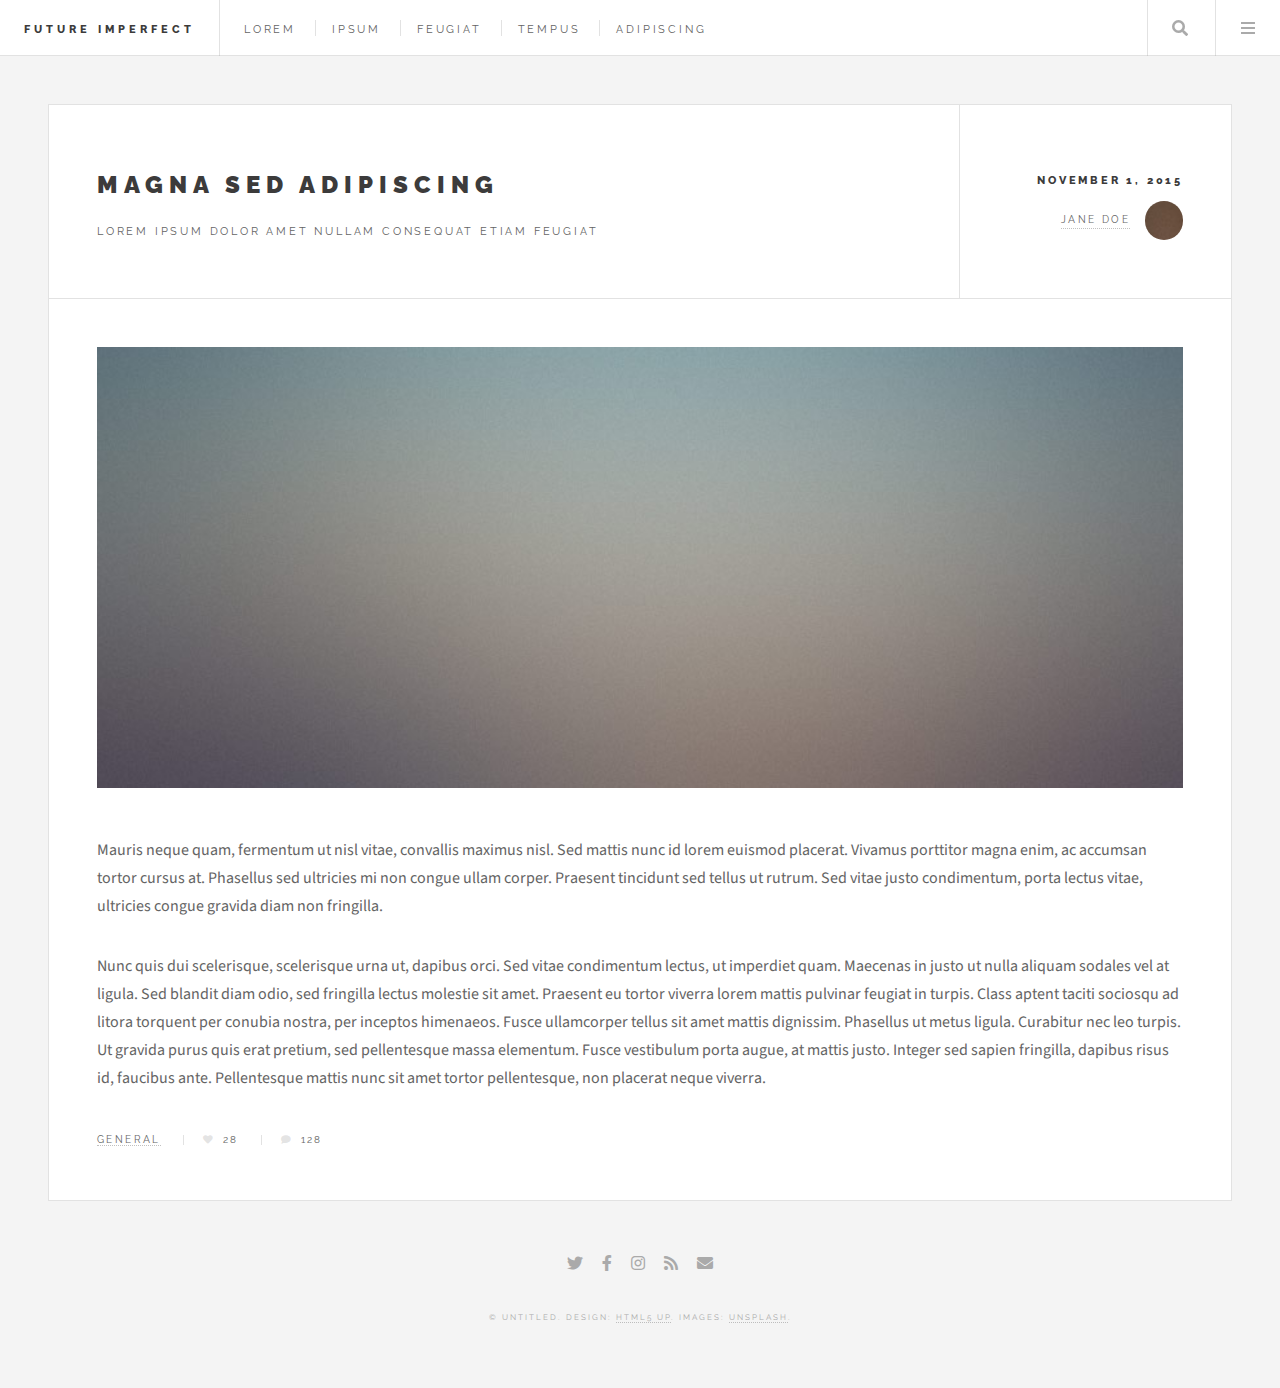
<file: Blogs2/single.html>
<!DOCTYPE HTML>
<!--
	Future Imperfect by HTML5 UP
	html5up.net | @ajlkn
	Free for personal and commercial use under the CCA 3.0 license (html5up.net/license)
-->
<html>
	<head>
		<title>Single - Future Imperfect by HTML5 UP</title>
		<meta charset="utf-8" />
		<meta name="viewport" content="width=device-width, initial-scale=1, user-scalable=no" />
		<link rel="stylesheet" href="assets/css/main.css" />
	</head>
	<body class="single is-preload">

		<!-- Wrapper -->
			<div id="wrapper">

				<!-- Header -->
					<header id="header">
						<h1><a href="index.html">Future Imperfect</a></h1>
						<nav class="links">
							<ul>
								<li><a href="#">Lorem</a></li>
								<li><a href="#">Ipsum</a></li>
								<li><a href="#">Feugiat</a></li>
								<li><a href="#">Tempus</a></li>
								<li><a href="#">Adipiscing</a></li>
							</ul>
						</nav>
						<nav class="main">
							<ul>
								<li class="search">
									<a class="fa-search" href="#search">Search</a>
									<form id="search" method="get" action="#">
										<input type="text" name="query" placeholder="Search" />
									</form>
								</li>
								<li class="menu">
									<a class="fa-bars" href="#menu">Menu</a>
								</li>
							</ul>
						</nav>
					</header>

				<!-- Menu -->
					<section id="menu">

						<!-- Search -->
							<section>
								<form class="search" method="get" action="#">
									<input type="text" name="query" placeholder="Search" />
								</form>
							</section>

						<!-- Links -->
							<section>
								<ul class="links">
									<li>
										<a href="#">
											<h3>Lorem ipsum</h3>
											<p>Feugiat tempus veroeros dolor</p>
										</a>
									</li>
									<li>
										<a href="#">
											<h3>Dolor sit amet</h3>
											<p>Sed vitae justo condimentum</p>
										</a>
									</li>
									<li>
										<a href="#">
											<h3>Feugiat veroeros</h3>
											<p>Phasellus sed ultricies mi congue</p>
										</a>
									</li>
									<li>
										<a href="#">
											<h3>Etiam sed consequat</h3>
											<p>Porta lectus amet ultricies</p>
										</a>
									</li>
								</ul>
							</section>

						<!-- Actions -->
							<section>
								<ul class="actions stacked">
									<li><a href="#" class="button large fit">Log In</a></li>
								</ul>
							</section>

					</section>

				<!-- Main -->
					<div id="main">

						<!-- Post -->
							<article class="post">
								<header>
									<div class="title">
										<h2><a href="#">Magna sed adipiscing</a></h2>
										<p>Lorem ipsum dolor amet nullam consequat etiam feugiat</p>
									</div>
									<div class="meta">
										<time class="published" datetime="2015-11-01">November 1, 2015</time>
										<a href="#" class="author"><span class="name">Jane Doe</span><img src="images/avatar.jpg" alt="" /></a>
									</div>
								</header>
								<span class="image featured"><img src="images/pic01.jpg" alt="" /></span>
								<p>Mauris neque quam, fermentum ut nisl vitae, convallis maximus nisl. Sed mattis nunc id lorem euismod placerat. Vivamus porttitor magna enim, ac accumsan tortor cursus at. Phasellus sed ultricies mi non congue ullam corper. Praesent tincidunt sed tellus ut rutrum. Sed vitae justo condimentum, porta lectus vitae, ultricies congue gravida diam non fringilla.</p>
								<p>Nunc quis dui scelerisque, scelerisque urna ut, dapibus orci. Sed vitae condimentum lectus, ut imperdiet quam. Maecenas in justo ut nulla aliquam sodales vel at ligula. Sed blandit diam odio, sed fringilla lectus molestie sit amet. Praesent eu tortor viverra lorem mattis pulvinar feugiat in turpis. Class aptent taciti sociosqu ad litora torquent per conubia nostra, per inceptos himenaeos. Fusce ullamcorper tellus sit amet mattis dignissim. Phasellus ut metus ligula. Curabitur nec leo turpis. Ut gravida purus quis erat pretium, sed pellentesque massa elementum. Fusce vestibulum porta augue, at mattis justo. Integer sed sapien fringilla, dapibus risus id, faucibus ante. Pellentesque mattis nunc sit amet tortor pellentesque, non placerat neque viverra. </p>
								<footer>
									<ul class="stats">
										<li><a href="#">General</a></li>
										<li><a href="#" class="icon solid fa-heart">28</a></li>
										<li><a href="#" class="icon solid fa-comment">128</a></li>
									</ul>
								</footer>
							</article>

					</div>

				<!-- Footer -->
					<section id="footer">
						<ul class="icons">
							<li><a href="#" class="icon brands fa-twitter"><span class="label">Twitter</span></a></li>
							<li><a href="#" class="icon brands fa-facebook-f"><span class="label">Facebook</span></a></li>
							<li><a href="#" class="icon brands fa-instagram"><span class="label">Instagram</span></a></li>
							<li><a href="#" class="icon solid fa-rss"><span class="label">RSS</span></a></li>
							<li><a href="#" class="icon solid fa-envelope"><span class="label">Email</span></a></li>
						</ul>
						<p class="copyright">&copy; Untitled. Design: <a href="http://html5up.net">HTML5 UP</a>. Images: <a href="http://unsplash.com">Unsplash</a>.</p>
					</section>

			</div>

		<!-- Scripts -->
			<script src="assets/js/jquery.min.js"></script>
			<script src="assets/js/browser.min.js"></script>
			<script src="assets/js/breakpoints.min.js"></script>
			<script src="assets/js/util.js"></script>
			<script src="assets/js/main.js"></script>

	</body>
</html>
</file>
<file: Blogs/assets/css/main.css>
@import url("fontawesome-all.min.css");
@import url("https://fonts.googleapis.com/css?family=Lato:400,400italic,700,700italic|Source+Code+Pro:400");

/*
	Read Only by HTML5 UP
	html5up.net | @ajlkn
	Free for personal and commercial use under the CCA 3.0 license (html5up.net/license)
*/

html, body, div, span, applet, object,
iframe, h1, h2, h3, h4, h5, h6, p, blockquote,
pre, a, abbr, acronym, address, big, cite,
code, del, dfn, em, img, ins, kbd, q, s, samp,
small, strike, strong, sub, sup, tt, var, b,
u, i, center, dl, dt, dd, ol, ul, li, fieldset,
form, label, legend, table, caption, tbody,
tfoot, thead, tr, th, td, article, aside,
canvas, details, embed, figure, figcaption,
footer, header, hgroup, menu, nav, output, ruby,
section, summary, time, mark, audio, video {
	margin: 0;
	padding: 0;
	border: 0;
	font-size: 100%;
	font: inherit;
	vertical-align: baseline;}

article, aside, details, figcaption, figure,
footer, header, hgroup, menu, nav, section {
	display: block;}

body {
	line-height: 1;
}

ol, ul {
	list-style: none;
}

blockquote, q {
	quotes: none;
}

	blockquote:before, blockquote:after, q:before, q:after {
		content: '';
		content: none;
	}

table {
	border-collapse: collapse;
	border-spacing: 0;
}

body {
	-webkit-text-size-adjust: none;
}

mark {
	background-color: transparent;
	color: inherit;
}

input::-moz-focus-inner {
	border: 0;
	padding: 0;
}

input, select, textarea {
	-moz-appearance: none;
	-webkit-appearance: none;
	-ms-appearance: none;
	appearance: none;
}

/* Basic */

	html {
		box-sizing: border-box;
	}

	*, *:before, *:after {
		box-sizing: inherit;
	}

	body {
		background: #fff;
	}

		body.is-preload *, body.is-preload *:before, body.is-preload *:after {
			-moz-animation: none !important;
			-webkit-animation: none !important;
			-ms-animation: none !important;
			animation: none !important;
			-moz-transition: none !important;
			-webkit-transition: none !important;
			-ms-transition: none !important;
			transition: none !important;
		}

	body, input, select, textarea {
		color: #888;
		font-family: "Lato", sans-serif;
		font-size: 16pt;
		font-weight: 400;
		line-height: 1.75em;
	}

	a {
		-moz-transition: color 0.2s ease-in-out, border-color 0.2s ease-in-out;
		-webkit-transition: color 0.2s ease-in-out, border-color 0.2s ease-in-out;
		-ms-transition: color 0.2s ease-in-out, border-color 0.2s ease-in-out;
		transition: color 0.2s ease-in-out, border-color 0.2s ease-in-out;
		border-bottom: solid 1px #e4e4e4;
		color: inherit;
		text-decoration: none;
	}

		a:hover {
			border-bottom-color: transparent;
			color: #4acaa8 !important;
		}

	strong, b {
		color: #777;
		font-weight: 700;
	}

	em, i {
		font-style: italic;
	}

	p {
		margin: 0 0 2.25em 0;
	}

	h1, h2, h3, h4, h5, h6 {
		color: #777;
		font-weight: 700;
		line-height: 1em;
		margin: 0 0 0.5625em 0;
	}

		h1 a, h2 a, h3 a, h4 a, h5 a, h6 a {
			border: 0;
			color: inherit;
			text-decoration: none;
		}

	h2 {
		font-size: 2em;
		line-height: 1.5em;
	}

	h3 {
		font-size: 1.75em;
		line-height: 1.5em;
	}

	h4 {
		font-size: 1.25em;
		line-height: 1.5em;
	}

	h5 {
		font-size: 0.9em;
		line-height: 1.5em;
	}

	h6 {
		font-size: 0.7em;
		line-height: 1.5em;
	}

	sub {
		font-size: 0.8em;
		position: relative;
		top: 0.5em;
	}

	sup {
		font-size: 0.8em;
		position: relative;
		top: -0.5em;
	}

	hr {
		border: 0;
		border-bottom: solid 2px #f4f4f4;
		margin: 2.25em 0;
	}

		hr.major {
			margin: 3.375em 0;
		}

	blockquote {
		border-left: solid 8px #e4e4e4;
		font-style: italic;
		margin: 0 0 2.25em 0;
		padding: 0.5em 0 0.5em 2em;
	}

	code {
		background: #555;
		border-radius: 5px;
		color: #fff;
		font-family: "Source Code Pro", monospace;
		font-size: 0.9em;
		margin: 0 0.25em;
		padding: 0.25em 0.65em;
	}

	pre {
		font-family: "Source Code Pro", monospace;
		font-size: 0.9em;
		margin: 0 0 2.25em 0;
	}

		pre code {
			-webkit-overflow-scrolling: touch;
			display: block;
			line-height: 1.5em;
			overflow-x: auto;
			padding: 1em 1.5em;
		}

	.align-left {
		text-align: left;
	}

	.align-center {
		text-align: center;
	}

	.align-right {
		text-align: right;
	}

/* Row */

	.row {
		display: flex;
		flex-wrap: wrap;
		box-sizing: border-box;
		align-items: stretch;
	}

		.row > * {
			box-sizing: border-box;
		}

		.row.gtr-uniform > * > :last-child {
			margin-bottom: 0;
		}

		.row.aln-left {
			justify-content: flex-start;
		}

		.row.aln-center {
			justify-content: center;
		}

		.row.aln-right {
			justify-content: flex-end;
		}

		.row.aln-top {
			align-items: flex-start;
		}

		.row.aln-middle {
			align-items: center;
		}

		.row.aln-bottom {
			align-items: flex-end;
		}

		.row > .imp {
			order: -1;
		}

		.row > .col-1 {
			width: 8.33333%;
		}

		.row > .off-1 {
			margin-left: 8.33333%;
		}

		.row > .col-2 {
			width: 16.66667%;
		}

		.row > .off-2 {
			margin-left: 16.66667%;
		}

		.row > .col-3 {
			width: 25%;
		}

		.row > .off-3 {
			margin-left: 25%;
		}

		.row > .col-4 {
			width: 33.33333%;
		}

		.row > .off-4 {
			margin-left: 33.33333%;
		}

		.row > .col-5 {
			width: 41.66667%;
		}

		.row > .off-5 {
			margin-left: 41.66667%;
		}

		.row > .col-6 {
			width: 50%;
		}

		.row > .off-6 {
			margin-left: 50%;
		}

		.row > .col-7 {
			width: 58.33333%;
		}

		.row > .off-7 {
			margin-left: 58.33333%;
		}

		.row > .col-8 {
			width: 66.66667%;
		}

		.row > .off-8 {
			margin-left: 66.66667%;
		}

		.row > .col-9 {
			width: 75%;
		}

		.row > .off-9 {
			margin-left: 75%;
		}

		.row > .col-10 {
			width: 83.33333%;
		}

		.row > .off-10 {
			margin-left: 83.33333%;
		}

		.row > .col-11 {
			width: 91.66667%;
		}

		.row > .off-11 {
			margin-left: 91.66667%;
		}

		.row > .col-12 {
			width: 100%;
		}

		.row > .off-12 {
			margin-left: 100%;
		}

		.row.gtr-0 {
			margin-top: 0;
			margin-left: 0em;
		}

			.row.gtr-0 > * {
				padding: 0 0 0 0em;
			}

			.row.gtr-0.gtr-uniform {
				margin-top: 0em;
			}

				.row.gtr-0.gtr-uniform > * {
					padding-top: 0em;
				}

		.row.gtr-25 {
			margin-top: 0;
			margin-left: -0.5em;
		}

			.row.gtr-25 > * {
				padding: 0 0 0 0.5em;
			}

			.row.gtr-25.gtr-uniform {
				margin-top: -0.5em;
			}

				.row.gtr-25.gtr-uniform > * {
					padding-top: 0.5em;
				}

		.row.gtr-50 {
			margin-top: 0;
			margin-left: -1em;
		}

			.row.gtr-50 > * {
				padding: 0 0 0 1em;
			}

			.row.gtr-50.gtr-uniform {
				margin-top: -1em;
			}

				.row.gtr-50.gtr-uniform > * {
					padding-top: 1em;
				}

		.row {
			margin-top: 0;
			margin-left: -2em;
		}

			.row > * {
				padding: 0 0 0 2em;
			}

			.row.gtr-uniform {
				margin-top: -2em;
			}

				.row.gtr-uniform > * {
					padding-top: 2em;
				}

		.row.gtr-150 {
			margin-top: 0;
			margin-left: -3em;
		}

			.row.gtr-150 > * {
				padding: 0 0 0 3em;
			}

			.row.gtr-150.gtr-uniform {
				margin-top: -3em;
			}

				.row.gtr-150.gtr-uniform > * {
					padding-top: 3em;
				}

		.row.gtr-200 {
			margin-top: 0;
			margin-left: -4em;
		}

			.row.gtr-200 > * {
				padding: 0 0 0 4em;
			}

			.row.gtr-200.gtr-uniform {
				margin-top: -4em;
			}

				.row.gtr-200.gtr-uniform > * {
					padding-top: 4em;
				}

		@media screen and (max-width: 1680px) {

			.row {
				display: flex;
				flex-wrap: wrap;
				box-sizing: border-box;
				align-items: stretch;
			}

				.row > * {
					box-sizing: border-box;
				}

				.row.gtr-uniform > * > :last-child {
					margin-bottom: 0;
				}

				.row.aln-left {
					justify-content: flex-start;
				}

				.row.aln-center {
					justify-content: center;
				}

				.row.aln-right {
					justify-content: flex-end;
				}

				.row.aln-top {
					align-items: flex-start;
				}

				.row.aln-middle {
					align-items: center;
				}

				.row.aln-bottom {
					align-items: flex-end;
				}

				.row > .imp-xlarge {
					order: -1;
				}

				.row > .col-1-xlarge {
					width: 8.33333%;
				}

				.row > .off-1-xlarge {
					margin-left: 8.33333%;
				}

				.row > .col-2-xlarge {
					width: 16.66667%;
				}

				.row > .off-2-xlarge {
					margin-left: 16.66667%;
				}

				.row > .col-3-xlarge {
					width: 25%;
				}

				.row > .off-3-xlarge {
					margin-left: 25%;
				}

				.row > .col-4-xlarge {
					width: 33.33333%;
				}

				.row > .off-4-xlarge {
					margin-left: 33.33333%;
				}

				.row > .col-5-xlarge {
					width: 41.66667%;
				}

				.row > .off-5-xlarge {
					margin-left: 41.66667%;
				}

				.row > .col-6-xlarge {
					width: 50%;
				}

				.row > .off-6-xlarge {
					margin-left: 50%;
				}

				.row > .col-7-xlarge {
					width: 58.33333%;
				}

				.row > .off-7-xlarge {
					margin-left: 58.33333%;
				}

				.row > .col-8-xlarge {
					width: 66.66667%;
				}

				.row > .off-8-xlarge {
					margin-left: 66.66667%;
				}

				.row > .col-9-xlarge {
					width: 75%;
				}

				.row > .off-9-xlarge {
					margin-left: 75%;
				}

				.row > .col-10-xlarge {
					width: 83.33333%;
				}

				.row > .off-10-xlarge {
					margin-left: 83.33333%;
				}

				.row > .col-11-xlarge {
					width: 91.66667%;
				}

				.row > .off-11-xlarge {
					margin-left: 91.66667%;
				}

				.row > .col-12-xlarge {
					width: 100%;
				}

				.row > .off-12-xlarge {
					margin-left: 100%;
				}

				.row.gtr-0 {
					margin-top: 0;
					margin-left: 0em;
				}

					.row.gtr-0 > * {
						padding: 0 0 0 0em;
					}

					.row.gtr-0.gtr-uniform {
						margin-top: 0em;
					}

						.row.gtr-0.gtr-uniform > * {
							padding-top: 0em;
						}

				.row.gtr-25 {
					margin-top: 0;
					margin-left: -0.5em;
				}

					.row.gtr-25 > * {
						padding: 0 0 0 0.5em;
					}

					.row.gtr-25.gtr-uniform {
						margin-top: -0.5em;
					}

						.row.gtr-25.gtr-uniform > * {
							padding-top: 0.5em;
						}

				.row.gtr-50 {
					margin-top: 0;
					margin-left: -1em;
				}

					.row.gtr-50 > * {
						padding: 0 0 0 1em;
					}

					.row.gtr-50.gtr-uniform {
						margin-top: -1em;
					}

						.row.gtr-50.gtr-uniform > * {
							padding-top: 1em;
						}

				.row {
					margin-top: 0;
					margin-left: -2em;
				}

					.row > * {
						padding: 0 0 0 2em;
					}

					.row.gtr-uniform {
						margin-top: -2em;
					}

						.row.gtr-uniform > * {
							padding-top: 2em;
						}

				.row.gtr-150 {
					margin-top: 0;
					margin-left: -3em;
				}

					.row.gtr-150 > * {
						padding: 0 0 0 3em;
					}

					.row.gtr-150.gtr-uniform {
						margin-top: -3em;
					}

						.row.gtr-150.gtr-uniform > * {
							padding-top: 3em;
						}

				.row.gtr-200 {
					margin-top: 0;
					margin-left: -4em;
				}

					.row.gtr-200 > * {
						padding: 0 0 0 4em;
					}

					.row.gtr-200.gtr-uniform {
						margin-top: -4em;
					}

						.row.gtr-200.gtr-uniform > * {
							padding-top: 4em;
						}

		}

		@media screen and (max-width: 1280px) {

			.row {
				display: flex;
				flex-wrap: wrap;
				box-sizing: border-box;
				align-items: stretch;
			}

				.row > * {
					box-sizing: border-box;
				}

				.row.gtr-uniform > * > :last-child {
					margin-bottom: 0;
				}

				.row.aln-left {
					justify-content: flex-start;
				}

				.row.aln-center {
					justify-content: center;
				}

				.row.aln-right {
					justify-content: flex-end;
				}

				.row.aln-top {
					align-items: flex-start;
				}

				.row.aln-middle {
					align-items: center;
				}

				.row.aln-bottom {
					align-items: flex-end;
				}

				.row > .imp-large {
					order: -1;
				}

				.row > .col-1-large {
					width: 8.33333%;
				}

				.row > .off-1-large {
					margin-left: 8.33333%;
				}

				.row > .col-2-large {
					width: 16.66667%;
				}

				.row > .off-2-large {
					margin-left: 16.66667%;
				}

				.row > .col-3-large {
					width: 25%;
				}

				.row > .off-3-large {
					margin-left: 25%;
				}

				.row > .col-4-large {
					width: 33.33333%;
				}

				.row > .off-4-large {
					margin-left: 33.33333%;
				}

				.row > .col-5-large {
					width: 41.66667%;
				}

				.row > .off-5-large {
					margin-left: 41.66667%;
				}

				.row > .col-6-large {
					width: 50%;
				}

				.row > .off-6-large {
					margin-left: 50%;
				}

				.row > .col-7-large {
					width: 58.33333%;
				}

				.row > .off-7-large {
					margin-left: 58.33333%;
				}

				.row > .col-8-large {
					width: 66.66667%;
				}

				.row > .off-8-large {
					margin-left: 66.66667%;
				}

				.row > .col-9-large {
					width: 75%;
				}

				.row > .off-9-large {
					margin-left: 75%;
				}

				.row > .col-10-large {
					width: 83.33333%;
				}

				.row > .off-10-large {
					margin-left: 83.33333%;
				}

				.row > .col-11-large {
					width: 91.66667%;
				}

				.row > .off-11-large {
					margin-left: 91.66667%;
				}

				.row > .col-12-large {
					width: 100%;
				}

				.row > .off-12-large {
					margin-left: 100%;
				}

				.row.gtr-0 {
					margin-top: 0;
					margin-left: 0em;
				}

					.row.gtr-0 > * {
						padding: 0 0 0 0em;
					}

					.row.gtr-0.gtr-uniform {
						margin-top: 0em;
					}

						.row.gtr-0.gtr-uniform > * {
							padding-top: 0em;
						}

				.row.gtr-25 {
					margin-top: 0;
					margin-left: -0.375em;
				}

					.row.gtr-25 > * {
						padding: 0 0 0 0.375em;
					}

					.row.gtr-25.gtr-uniform {
						margin-top: -0.375em;
					}

						.row.gtr-25.gtr-uniform > * {
							padding-top: 0.375em;
						}

				.row.gtr-50 {
					margin-top: 0;
					margin-left: -0.75em;
				}

					.row.gtr-50 > * {
						padding: 0 0 0 0.75em;
					}

					.row.gtr-50.gtr-uniform {
						margin-top: -0.75em;
					}

						.row.gtr-50.gtr-uniform > * {
							padding-top: 0.75em;
						}

				.row {
					margin-top: 0;
					margin-left: -1.5em;
				}

					.row > * {
						padding: 0 0 0 1.5em;
					}

					.row.gtr-uniform {
						margin-top: -1.5em;
					}

						.row.gtr-uniform > * {
							padding-top: 1.5em;
						}

				.row.gtr-150 {
					margin-top: 0;
					margin-left: -2.25em;
				}

					.row.gtr-150 > * {
						padding: 0 0 0 2.25em;
					}

					.row.gtr-150.gtr-uniform {
						margin-top: -2.25em;
					}

						.row.gtr-150.gtr-uniform > * {
							padding-top: 2.25em;
						}

				.row.gtr-200 {
					margin-top: 0;
					margin-left: -3em;
				}

					.row.gtr-200 > * {
						padding: 0 0 0 3em;
					}

					.row.gtr-200.gtr-uniform {
						margin-top: -3em;
					}

						.row.gtr-200.gtr-uniform > * {
							padding-top: 3em;
						}

		}

		@media screen and (max-width: 1024px) {

			.row {
				display: flex;
				flex-wrap: wrap;
				box-sizing: border-box;
				align-items: stretch;
			}

				.row > * {
					box-sizing: border-box;
				}

				.row.gtr-uniform > * > :last-child {
					margin-bottom: 0;
				}

				.row.aln-left {
					justify-content: flex-start;
				}

				.row.aln-center {
					justify-content: center;
				}

				.row.aln-right {
					justify-content: flex-end;
				}

				.row.aln-top {
					align-items: flex-start;
				}

				.row.aln-middle {
					align-items: center;
				}

				.row.aln-bottom {
					align-items: flex-end;
				}

				.row > .imp-medium {
					order: -1;
				}

				.row > .col-1-medium {
					width: 8.33333%;
				}

				.row > .off-1-medium {
					margin-left: 8.33333%;
				}

				.row > .col-2-medium {
					width: 16.66667%;
				}

				.row > .off-2-medium {
					margin-left: 16.66667%;
				}

				.row > .col-3-medium {
					width: 25%;
				}

				.row > .off-3-medium {
					margin-left: 25%;
				}

				.row > .col-4-medium {
					width: 33.33333%;
				}

				.row > .off-4-medium {
					margin-left: 33.33333%;
				}

				.row > .col-5-medium {
					width: 41.66667%;
				}

				.row > .off-5-medium {
					margin-left: 41.66667%;
				}

				.row > .col-6-medium {
					width: 50%;
				}

				.row > .off-6-medium {
					margin-left: 50%;
				}

				.row > .col-7-medium {
					width: 58.33333%;
				}

				.row > .off-7-medium {
					margin-left: 58.33333%;
				}

				.row > .col-8-medium {
					width: 66.66667%;
				}

				.row > .off-8-medium {
					margin-left: 66.66667%;
				}

				.row > .col-9-medium {
					width: 75%;
				}

				.row > .off-9-medium {
					margin-left: 75%;
				}

				.row > .col-10-medium {
					width: 83.33333%;
				}

				.row > .off-10-medium {
					margin-left: 83.33333%;
				}

				.row > .col-11-medium {
					width: 91.66667%;
				}

				.row > .off-11-medium {
					margin-left: 91.66667%;
				}

				.row > .col-12-medium {
					width: 100%;
				}

				.row > .off-12-medium {
					margin-left: 100%;
				}

				.row.gtr-0 {
					margin-top: 0;
					margin-left: 0em;
				}

					.row.gtr-0 > * {
						padding: 0 0 0 0em;
					}

					.row.gtr-0.gtr-uniform {
						margin-top: 0em;
					}

						.row.gtr-0.gtr-uniform > * {
							padding-top: 0em;
						}

				.row.gtr-25 {
					margin-top: 0;
					margin-left: -0.375em;
				}

					.row.gtr-25 > * {
						padding: 0 0 0 0.375em;
					}

					.row.gtr-25.gtr-uniform {
						margin-top: -0.375em;
					}

						.row.gtr-25.gtr-uniform > * {
							padding-top: 0.375em;
						}

				.row.gtr-50 {
					margin-top: 0;
					margin-left: -0.75em;
				}

					.row.gtr-50 > * {
						padding: 0 0 0 0.75em;
					}

					.row.gtr-50.gtr-uniform {
						margin-top: -0.75em;
					}

						.row.gtr-50.gtr-uniform > * {
							padding-top: 0.75em;
						}

				.row {
					margin-top: 0;
					margin-left: -1.5em;
				}

					.row > * {
						padding: 0 0 0 1.5em;
					}

					.row.gtr-uniform {
						margin-top: -1.5em;
					}

						.row.gtr-uniform > * {
							padding-top: 1.5em;
						}

				.row.gtr-150 {
					margin-top: 0;
					margin-left: -2.25em;
				}

					.row.gtr-150 > * {
						padding: 0 0 0 2.25em;
					}

					.row.gtr-150.gtr-uniform {
						margin-top: -2.25em;
					}

						.row.gtr-150.gtr-uniform > * {
							padding-top: 2.25em;
						}

				.row.gtr-200 {
					margin-top: 0;
					margin-left: -3em;
				}

					.row.gtr-200 > * {
						padding: 0 0 0 3em;
					}

					.row.gtr-200.gtr-uniform {
						margin-top: -3em;
					}

						.row.gtr-200.gtr-uniform > * {
							padding-top: 3em;
						}

		}

		@media screen and (max-width: 736px) {

			.row {
				display: flex;
				flex-wrap: wrap;
				box-sizing: border-box;
				align-items: stretch;
			}

				.row > * {
					box-sizing: border-box;
				}

				.row.gtr-uniform > * > :last-child {
					margin-bottom: 0;
				}

				.row.aln-left {
					justify-content: flex-start;
				}

				.row.aln-center {
					justify-content: center;
				}

				.row.aln-right {
					justify-content: flex-end;
				}

				.row.aln-top {
					align-items: flex-start;
				}

				.row.aln-middle {
					align-items: center;
				}

				.row.aln-bottom {
					align-items: flex-end;
				}

				.row > .imp-small {
					order: -1;
				}

				.row > .col-1-small {
					width: 8.33333%;
				}

				.row > .off-1-small {
					margin-left: 8.33333%;
				}

				.row > .col-2-small {
					width: 16.66667%;
				}

				.row > .off-2-small {
					margin-left: 16.66667%;
				}

				.row > .col-3-small {
					width: 25%;
				}

				.row > .off-3-small {
					margin-left: 25%;
				}

				.row > .col-4-small {
					width: 33.33333%;
				}

				.row > .off-4-small {
					margin-left: 33.33333%;
				}

				.row > .col-5-small {
					width: 41.66667%;
				}

				.row > .off-5-small {
					margin-left: 41.66667%;
				}

				.row > .col-6-small {
					width: 50%;
				}

				.row > .off-6-small {
					margin-left: 50%;
				}

				.row > .col-7-small {
					width: 58.33333%;
				}

				.row > .off-7-small {
					margin-left: 58.33333%;
				}

				.row > .col-8-small {
					width: 66.66667%;
				}

				.row > .off-8-small {
					margin-left: 66.66667%;
				}

				.row > .col-9-small {
					width: 75%;
				}

				.row > .off-9-small {
					margin-left: 75%;
				}

				.row > .col-10-small {
					width: 83.33333%;
				}

				.row > .off-10-small {
					margin-left: 83.33333%;
				}

				.row > .col-11-small {
					width: 91.66667%;
				}

				.row > .off-11-small {
					margin-left: 91.66667%;
				}

				.row > .col-12-small {
					width: 100%;
				}

				.row > .off-12-small {
					margin-left: 100%;
				}

				.row.gtr-0 {
					margin-top: 0;
					margin-left: 0em;
				}

					.row.gtr-0 > * {
						padding: 0 0 0 0em;
					}

					.row.gtr-0.gtr-uniform {
						margin-top: 0em;
					}

						.row.gtr-0.gtr-uniform > * {
							padding-top: 0em;
						}

				.row.gtr-25 {
					margin-top: 0;
					margin-left: -0.3125em;
				}

					.row.gtr-25 > * {
						padding: 0 0 0 0.3125em;
					}

					.row.gtr-25.gtr-uniform {
						margin-top: -0.3125em;
					}

						.row.gtr-25.gtr-uniform > * {
							padding-top: 0.3125em;
						}

				.row.gtr-50 {
					margin-top: 0;
					margin-left: -0.625em;
				}

					.row.gtr-50 > * {
						padding: 0 0 0 0.625em;
					}

					.row.gtr-50.gtr-uniform {
						margin-top: -0.625em;
					}

						.row.gtr-50.gtr-uniform > * {
							padding-top: 0.625em;
						}

				.row {
					margin-top: 0;
					margin-left: -1.25em;
				}

					.row > * {
						padding: 0 0 0 1.25em;
					}

					.row.gtr-uniform {
						margin-top: -1.25em;
					}

						.row.gtr-uniform > * {
							padding-top: 1.25em;
						}

				.row.gtr-150 {
					margin-top: 0;
					margin-left: -1.875em;
				}

					.row.gtr-150 > * {
						padding: 0 0 0 1.875em;
					}

					.row.gtr-150.gtr-uniform {
						margin-top: -1.875em;
					}

						.row.gtr-150.gtr-uniform > * {
							padding-top: 1.875em;
						}

				.row.gtr-200 {
					margin-top: 0;
					margin-left: -2.5em;
				}

					.row.gtr-200 > * {
						padding: 0 0 0 2.5em;
					}

					.row.gtr-200.gtr-uniform {
						margin-top: -2.5em;
					}

						.row.gtr-200.gtr-uniform > * {
							padding-top: 2.5em;
						}

		}

		@media screen and (max-width: 480px) {

			.row {
				display: flex;
				flex-wrap: wrap;
				box-sizing: border-box;
				align-items: stretch;
			}

				.row > * {
					box-sizing: border-box;
				}

				.row.gtr-uniform > * > :last-child {
					margin-bottom: 0;
				}

				.row.aln-left {
					justify-content: flex-start;
				}

				.row.aln-center {
					justify-content: center;
				}

				.row.aln-right {
					justify-content: flex-end;
				}

				.row.aln-top {
					align-items: flex-start;
				}

				.row.aln-middle {
					align-items: center;
				}

				.row.aln-bottom {
					align-items: flex-end;
				}

				.row > .imp-xsmall {
					order: -1;
				}

				.row > .col-1-xsmall {
					width: 8.33333%;
				}

				.row > .off-1-xsmall {
					margin-left: 8.33333%;
				}

				.row > .col-2-xsmall {
					width: 16.66667%;
				}

				.row > .off-2-xsmall {
					margin-left: 16.66667%;
				}

				.row > .col-3-xsmall {
					width: 25%;
				}

				.row > .off-3-xsmall {
					margin-left: 25%;
				}

				.row > .col-4-xsmall {
					width: 33.33333%;
				}

				.row > .off-4-xsmall {
					margin-left: 33.33333%;
				}

				.row > .col-5-xsmall {
					width: 41.66667%;
				}

				.row > .off-5-xsmall {
					margin-left: 41.66667%;
				}

				.row > .col-6-xsmall {
					width: 50%;
				}

				.row > .off-6-xsmall {
					margin-left: 50%;
				}

				.row > .col-7-xsmall {
					width: 58.33333%;
				}

				.row > .off-7-xsmall {
					margin-left: 58.33333%;
				}

				.row > .col-8-xsmall {
					width: 66.66667%;
				}

				.row > .off-8-xsmall {
					margin-left: 66.66667%;
				}

				.row > .col-9-xsmall {
					width: 75%;
				}

				.row > .off-9-xsmall {
					margin-left: 75%;
				}

				.row > .col-10-xsmall {
					width: 83.33333%;
				}

				.row > .off-10-xsmall {
					margin-left: 83.33333%;
				}

				.row > .col-11-xsmall {
					width: 91.66667%;
				}

				.row > .off-11-xsmall {
					margin-left: 91.66667%;
				}

				.row > .col-12-xsmall {
					width: 100%;
				}

				.row > .off-12-xsmall {
					margin-left: 100%;
				}

				.row.gtr-0 {
					margin-top: 0;
					margin-left: 0em;
				}

					.row.gtr-0 > * {
						padding: 0 0 0 0em;
					}

					.row.gtr-0.gtr-uniform {
						margin-top: 0em;
					}

						.row.gtr-0.gtr-uniform > * {
							padding-top: 0em;
						}

				.row.gtr-25 {
					margin-top: 0;
					margin-left: -0.3125em;
				}

					.row.gtr-25 > * {
						padding: 0 0 0 0.3125em;
					}

					.row.gtr-25.gtr-uniform {
						margin-top: -0.3125em;
					}

						.row.gtr-25.gtr-uniform > * {
							padding-top: 0.3125em;
						}

				.row.gtr-50 {
					margin-top: 0;
					margin-left: -0.625em;
				}

					.row.gtr-50 > * {
						padding: 0 0 0 0.625em;
					}

					.row.gtr-50.gtr-uniform {
						margin-top: -0.625em;
					}

						.row.gtr-50.gtr-uniform > * {
							padding-top: 0.625em;
						}

				.row {
					margin-top: 0;
					margin-left: -1.25em;
				}

					.row > * {
						padding: 0 0 0 1.25em;
					}

					.row.gtr-uniform {
						margin-top: -1.25em;
					}

						.row.gtr-uniform > * {
							padding-top: 1.25em;
						}

				.row.gtr-150 {
					margin-top: 0;
					margin-left: -1.875em;
				}

					.row.gtr-150 > * {
						padding: 0 0 0 1.875em;
					}

					.row.gtr-150.gtr-uniform {
						margin-top: -1.875em;
					}

						.row.gtr-150.gtr-uniform > * {
							padding-top: 1.875em;
						}

				.row.gtr-200 {
					margin-top: 0;
					margin-left: -2.5em;
				}

					.row.gtr-200 > * {
						padding: 0 0 0 2.5em;
					}

					.row.gtr-200.gtr-uniform {
						margin-top: -2.5em;
					}

						.row.gtr-200.gtr-uniform > * {
							padding-top: 2.5em;
						}

		}

/* Container */

	.container {
		margin: 0 auto;
		max-width: calc(100% - 4.5em);
		width: 45em;
	}

		.container.xsmall {
			width: 11.25em;
		}

		.container.small {
			width: 22.5em;
		}

		.container.medium {
			width: 33.75em;
		}

		.container.large {
			width: 56.25em;
		}

		.container.xlarge {
			width: 67.5em;
		}

		.container.max {
			width: 100%;
		}

		@media screen and (max-width: 1024px) {

			.container {
				width: 100% !important;
			}

		}

		@media screen and (max-width: 480px) {

			.container {
				max-width: calc(100% - 3.375em);
			}

		}

/* Section/Article */

	section.special, article.special {
		text-align: center;
	}

	header p {
		color: #aaa;
		position: relative;
		margin: 0 0 1.6875em 0;
	}

	header h2 + p {
		font-size: 1.25em;
		margin-top: -0.5em;
		line-height: 1.5em;
	}

	header h3 + p {
		font-size: 1.1em;
		margin-top: -0.35em;
		line-height: 1.5em;
	}

	header h4 + p,
	header h5 + p,
	header h6 + p {
		font-size: 0.9em;
		margin-top: -0.25em;
		line-height: 1.5em;
	}

	header.major h2 {
		color: #5a5958;
		font-size: 3.5em;
	}

		header.major h2 + p {
			color: #777;
			font-size: 1.75em;
			font-weight: 700;
			margin-top: -0.75em;
		}

/* Form */

	form {
		margin: 0 0 2.25em 0;
	}

	label {
		color: #777;
		display: block;
		font-size: 0.9em;
		font-weight: 700;
		margin: 0 0 1.125em 0;
	}

	input::-moz-focus-inner {
		border: 0;
		padding: 0;
	}

	input[type="text"],
	input[type="password"],
	input[type="email"],
	select,
	textarea {
		-moz-appearance: none;
		-webkit-appearance: none;
		-ms-appearance: none;
		appearance: none;
		border-radius: 5px;
		border: none;
		border: solid 2px #e4e4e4;
		color: inherit;
		display: block;
		outline: 0;
		padding: 0 1em;
		text-decoration: none;
		width: 100%;
	}

		input[type="text"]:invalid,
		input[type="password"]:invalid,
		input[type="email"]:invalid,
		select:invalid,
		textarea:invalid {
			box-shadow: none;
		}

		input[type="text"]:focus,
		input[type="password"]:focus,
		input[type="email"]:focus,
		select:focus,
		textarea:focus {
			border-color: #4acaa8;
		}

	select {
		background-image: url("data:image/svg+xml;charset=utf8,%3Csvg xmlns='http://www.w3.org/2000/svg' width='40' height='40' preserveAspectRatio='none' viewBox='0 0 40 40'%3E%3Cpath d='M9.4,12.3l10.4,10.4l10.4-10.4c0.2-0.2,0.5-0.4,0.9-0.4c0.3,0,0.6,0.1,0.9,0.4l3.3,3.3c0.2,0.2,0.4,0.5,0.4,0.9 c0,0.4-0.1,0.6-0.4,0.9L20.7,31.9c-0.2,0.2-0.5,0.4-0.9,0.4c-0.3,0-0.6-0.1-0.9-0.4L4.3,17.3c-0.2-0.2-0.4-0.5-0.4-0.9 c0-0.4,0.1-0.6,0.4-0.9l3.3-3.3c0.2-0.2,0.5-0.4,0.9-0.4S9.1,12.1,9.4,12.3z' fill='%23e4e4e4' /%3E%3C/svg%3E");
		background-size: 1.25em;
		background-repeat: no-repeat;
		background-position: calc(100% - 1em) center;
		height: 2.75em;
		padding-right: 2.75em;
		text-overflow: ellipsis;
	}

		select option {
			color: #777;
			background: #fff;
		}

		select:focus::-ms-value {
			background-color: transparent;
		}

		select::-ms-expand {
			display: none;
		}

	input[type="text"],
	input[type="password"],
	input[type="email"],
	select {
		height: 2.75em;
	}

	textarea {
		padding: 0.75em 1em;
	}

	input[type="checkbox"],
	input[type="radio"] {
		-moz-appearance: none;
		-webkit-appearance: none;
		-ms-appearance: none;
		appearance: none;
		display: block;
		float: left;
		margin-right: -2em;
		opacity: 0;
		width: 1em;
		z-index: -1;
	}

		input[type="checkbox"] + label,
		input[type="radio"] + label {
			text-decoration: none;
			color: #888;
			cursor: pointer;
			display: inline-block;
			font-size: 1em;
			font-weight: 400;
			padding-left: 2.4em;
			padding-right: 0.75em;
			position: relative;
		}

			input[type="checkbox"] + label:before,
			input[type="radio"] + label:before {
				-moz-osx-font-smoothing: grayscale;
				-webkit-font-smoothing: antialiased;
				display: inline-block;
				font-style: normal;
				font-variant: normal;
				text-rendering: auto;
				line-height: 1;
				text-transform: none !important;
				font-family: 'Font Awesome 5 Free';
				font-weight: 900;
			}

			input[type="checkbox"] + label:before,
			input[type="radio"] + label:before {
				background: #fafafa;
				border-radius: 5px;
				border: solid 2px #e4e4e4;
				content: '';
				display: inline-block;
				font-size: 0.8em;
				height: 2.0625em;
				left: 0;
				line-height: 2.0625em;
				position: absolute;
				text-align: center;
				top: 0;
				width: 2.0625em;
			}

		input[type="checkbox"]:checked + label:before,
		input[type="radio"]:checked + label:before {
			background: #989898;
			border-color: #989898;
			color: #ffffff;
			content: '\f00c';
		}

		input[type="checkbox"]:focus + label:before,
		input[type="radio"]:focus + label:before {
			border-color: #4acaa8;
		}

	input[type="checkbox"] + label:before {
		border-radius: 5px;
	}

	input[type="radio"] + label:before {
		border-radius: 100%;
	}

	::-webkit-input-placeholder {
		color: #aaa !important;
		font-style: italic;
		opacity: 1.0;
	}

	:-moz-placeholder {
		color: #aaa !important;
		font-style: italic;
		opacity: 1.0;
	}

	::-moz-placeholder {
		color: #aaa !important;
		font-style: italic;
		opacity: 1.0;
	}

	:-ms-input-placeholder {
		color: #aaa !important;
		font-style: italic;
		opacity: 1.0;
	}

/* Box */

	.box {
		border-radius: 5px;
		border: solid 2px #e4e4e4;
		margin-bottom: 2.25em;
		padding: 1.5em;
	}

		.box > :last-child,
		.box > :last-child > :last-child,
		.box > :last-child > :last-child > :last-child {
			margin-bottom: 0;
		}

		.box.alt {
			border: 0;
			border-radius: 0;
			padding: 0;
		}

/* Icon */

	.icon {
		text-decoration: none;
		border-bottom: none;
		position: relative;
	}

		.icon:before {
			-moz-osx-font-smoothing: grayscale;
			-webkit-font-smoothing: antialiased;
			display: inline-block;
			font-style: normal;
			font-variant: normal;
			text-rendering: auto;
			line-height: 1;
			text-transform: none !important;
			font-family: 'Font Awesome 5 Free';
			font-weight: 400;
		}

		.icon > .label {
			display: none;
		}

		.icon:before {
			line-height: inherit;
		}

		.icon.solid:before {
			font-weight: 900;
		}

		.icon.brands:before {
			font-family: 'Font Awesome 5 Brands';
		}

/* Image */

	.image {
		border-radius: 5px;
		border: 0;
		display: inline-block;
		position: relative;
	}

		.image[data-position] img {
			-moz-object-fit: cover;
			-webkit-object-fit: cover;
			-ms-object-fit: cover;
			object-fit: cover;
			display: block;
			position: absolute;
			top: 0;
			left: 0;
			width: 100%;
			height: 100%;
		}

		.image[data-position="top left"] img {
			-moz-object-position: top left;
			-webkit-object-position: top left;
			-ms-object-position: top left;
			object-position: top left;
		}

		.image[data-position="top"] img {
			-moz-object-position: top;
			-webkit-object-position: top;
			-ms-object-position: top;
			object-position: top;
		}

		.image[data-position="top right"] img {
			-moz-object-position: top right;
			-webkit-object-position: top right;
			-ms-object-position: top right;
			object-position: top right;
		}

		.image[data-position="right"] img {
			-moz-object-position: right;
			-webkit-object-position: right;
			-ms-object-position: right;
			object-position: right;
		}

		.image[data-position="bottom right"] img {
			-moz-object-position: bottom right;
			-webkit-object-position: bottom right;
			-ms-object-position: bottom right;
			object-position: bottom right;
		}

		.image[data-position="bottom"] img {
			-moz-object-position: bottom;
			-webkit-object-position: bottom;
			-ms-object-position: bottom;
			object-position: bottom;
		}

		.image[data-position="bottom left"] img {
			-moz-object-position: bottom left;
			-webkit-object-position: bottom left;
			-ms-object-position: bottom left;
			object-position: bottom left;
		}

		.image[data-position="left"] img {
			-moz-object-position: left;
			-webkit-object-position: left;
			-ms-object-position: left;
			object-position: left;
		}

		.image[data-position="center"] img {
			-moz-object-position: center;
			-webkit-object-position: center;
			-ms-object-position: center;
			object-position: center;
		}

		.image[data-position="25% 25%"] img {
			-moz-object-position: 25% 25%;
			-webkit-object-position: 25% 25%;
			-ms-object-position: 25% 25%;
			object-position: 25% 25%;
		}

		.image[data-position="75% 25%"] img {
			-moz-object-position: 75% 25%;
			-webkit-object-position: 75% 25%;
			-ms-object-position: 75% 25%;
			object-position: 75% 25%;
		}

		.image[data-position="75% 75%"] img {
			-moz-object-position: 75% 75%;
			-webkit-object-position: 75% 75%;
			-ms-object-position: 75% 75%;
			object-position: 75% 75%;
		}

		.image[data-position="25% 75%"] img {
			-moz-object-position: 25% 75%;
			-webkit-object-position: 25% 75%;
			-ms-object-position: 25% 75%;
			object-position: 25% 75%;
		}

		.image img {
			border-radius: 5px;
			display: block;
		}

		.image.left {
			float: left;
			margin: 0 2.5em 2em 0;
			top: 0.25em;
		}

		.image.right {
			float: right;
			margin: 0 0 2em 2.5em;
			top: 0.25em;
		}

		.image.fit {
			display: block;
			margin: 0 0 2.25em 0;
			width: 100%;
		}

			.image.fit img {
				display: block;
				width: 100%;
			}

		.image.avatar {
			border-radius: 100%;
			overflow: hidden;
		}

			.image.avatar img {
				border-radius: 100%;
				display: block;
				width: 100%;
			}

		.image.main {
			display: block;
			height: 20em;
			border-radius: 0;
		}

			.image.main img {
				border-radius: 0;
			}

/* List */

	ol {
		list-style: decimal;
		margin: 0 0 2.25em 0;
		padding-left: 1.25em;
	}

		ol li {
			padding-left: 0.25em;
		}

	ul {
		list-style: disc;
		margin: 0 0 2.25em 0;
		padding-left: 1em;
	}

		ul li {
			padding-left: 0.5em;
		}

		ul.alt {
			list-style: none;
			padding-left: 0;
		}

			ul.alt li {
				border-top: solid 2px #f4f4f4;
				padding: 0.5em 0;
			}

				ul.alt li:first-child {
					border-top: 0;
					padding-top: 0;
				}

	dl {
		margin: 0 0 2.25em 0;
	}

/* Actions */

	ul.actions {
		display: -moz-flex;
		display: -webkit-flex;
		display: -ms-flex;
		display: flex;
		cursor: default;
		list-style: none;
		margin-left: -1.125em;
		padding-left: 0;
	}

		ul.actions li {
			padding: 0 0 0 1.125em;
			vertical-align: middle;
		}

		ul.actions.special {
			-moz-justify-content: center;
			-webkit-justify-content: center;
			-ms-justify-content: center;
			justify-content: center;
			width: 100%;
			margin-left: 0;
		}

			ul.actions.special li:first-child {
				padding-left: 0;
			}

		ul.actions.stacked {
			-moz-flex-direction: column;
			-webkit-flex-direction: column;
			-ms-flex-direction: column;
			flex-direction: column;
			margin-left: 0;
		}

			ul.actions.stacked li {
				padding: 1.125em 0 0 0;
			}

				ul.actions.stacked li:first-child {
					padding-top: 0;
				}

		ul.actions.fit {
			width: calc(100% + 1.125em);
		}

			ul.actions.fit li {
				-moz-flex-grow: 1;
				-webkit-flex-grow: 1;
				-ms-flex-grow: 1;
				flex-grow: 1;
				-moz-flex-shrink: 1;
				-webkit-flex-shrink: 1;
				-ms-flex-shrink: 1;
				flex-shrink: 1;
				width: 100%;
			}

				ul.actions.fit li > * {
					width: 100%;
				}

			ul.actions.fit.stacked {
				width: 100%;
			}

		@media screen and (max-width: 480px) {

			ul.actions:not(.fixed) {
				-moz-flex-direction: column;
				-webkit-flex-direction: column;
				-ms-flex-direction: column;
				flex-direction: column;
				margin-left: 0;
				width: 100% !important;
			}

				ul.actions:not(.fixed) li {
					-moz-flex-grow: 1;
					-webkit-flex-grow: 1;
					-ms-flex-grow: 1;
					flex-grow: 1;
					-moz-flex-shrink: 1;
					-webkit-flex-shrink: 1;
					-ms-flex-shrink: 1;
					flex-shrink: 1;
					padding: 1.125em 0 0 0;
					text-align: center;
					width: 100%;
				}

					ul.actions:not(.fixed) li > * {
						width: 100%;
					}

					ul.actions:not(.fixed) li:first-child {
						padding-top: 0;
					}

					ul.actions:not(.fixed) li input[type="submit"],
					ul.actions:not(.fixed) li input[type="reset"],
					ul.actions:not(.fixed) li input[type="button"],
					ul.actions:not(.fixed) li button,
					ul.actions:not(.fixed) li .button {
						width: 100%;
					}

						ul.actions:not(.fixed) li input[type="submit"].icon:before,
						ul.actions:not(.fixed) li input[type="reset"].icon:before,
						ul.actions:not(.fixed) li input[type="button"].icon:before,
						ul.actions:not(.fixed) li button.icon:before,
						ul.actions:not(.fixed) li .button.icon:before {
							margin-left: -0.5rem;
						}

		}

/* Feature Icons */

	ul.feature-icons {
		list-style: none;
		padding-left: 0;
	}

		ul.feature-icons li {
			text-decoration: none;
			display: inline-block;
			margin: 0 0 1.6875em 0;
			padding: 0.35em 0 0 3.5em;
			position: relative;
			vertical-align: top;
			width: 48%;
		}

			ul.feature-icons li:before {
				-moz-osx-font-smoothing: grayscale;
				-webkit-font-smoothing: antialiased;
				display: inline-block;
				font-style: normal;
				font-variant: normal;
				text-rendering: auto;
				line-height: 1;
				text-transform: none !important;
				font-family: 'Font Awesome 5 Free';
				font-weight: 400;
			}

			ul.feature-icons li:before {
				background: #4acaa8;
				border-radius: 100%;
				color: #ffffff;
				display: block;
				height: 2.5em;
				left: 0;
				line-height: 2.5em;
				position: absolute;
				text-align: center;
				top: 0;
				width: 2.5em;
			}

/* Icons */

	ul.icons {
		cursor: default;
		list-style: none;
		padding-left: 0;
	}

		ul.icons li {
			display: inline-block;
			padding: 0 1em 0 0;
		}

			ul.icons li:last-child {
				padding-right: 0 !important;
			}

			ul.icons li .icon:before {
				font-size: 1.25em;
			}

/* Table */

	.table-wrapper {
		-webkit-overflow-scrolling: touch;
		overflow-x: auto;
	}

	table {
		margin: 0 0 2.25em 0;
		width: 100%;
	}

		table tbody tr {
			border: solid 2px #f4f4f4;
			border-left: 0;
			border-right: 0;
		}

			table tbody tr:nth-child(2n + 1) {
				background-color: #fafafa;
			}

		table td {
			padding: 0.75em 0.75em;
		}

		table th {
			color: #777;
			font-size: 0.9em;
			font-weight: 700;
			padding: 0 0.75em 0.75em 0.75em;
			text-align: left;
		}

		table thead {
			border-bottom: solid 4px #e4e4e4;
		}

		table tfoot {
			border-top: solid 4px #e4e4e4;
		}

		table.alt {
			border-collapse: separate;
		}

			table.alt tbody tr td {
				border: solid 2px #e4e4e4;
				border-left-width: 0;
				border-top-width: 0;
			}

				table.alt tbody tr td:first-child {
					border-left-width: 2px;
				}

			table.alt tbody tr:first-child td {
				border-top-width: 2px;
			}

			table.alt thead {
				border-bottom: 0;
			}

			table.alt tfoot {
				border-top: 0;
			}

/* Button */

	input[type="submit"],
	input[type="reset"],
	input[type="button"],
	.button {
		-moz-appearance: none;
		-webkit-appearance: none;
		-ms-appearance: none;
		appearance: none;
		-moz-transition: background-color 0.2s ease-in-out, color 0.2s ease-in-out;
		-webkit-transition: background-color 0.2s ease-in-out, color 0.2s ease-in-out;
		-ms-transition: background-color 0.2s ease-in-out, color 0.2s ease-in-out;
		transition: background-color 0.2s ease-in-out, color 0.2s ease-in-out;
		background-color: #989898;
		border-radius: 5px;
		border: 0;
		color: #ffffff !important;
		cursor: pointer;
		display: inline-block;
		font-weight: 700;
		height: 2.75em;
		line-height: 2.75em;
		padding: 0 1.5em;
		text-align: center;
		text-decoration: none;
		white-space: nowrap;
	}

		input[type="submit"]:hover,
		input[type="reset"]:hover,
		input[type="button"]:hover,
		.button:hover {
			background-color: #a5a5a5;
			color: #ffffff !important;
		}

		input[type="submit"]:active,
		input[type="reset"]:active,
		input[type="button"]:active,
		.button:active {
			background-color: #8b8b8b;
		}

		input[type="submit"].icon,
		input[type="reset"].icon,
		input[type="button"].icon,
		.button.icon {
			padding-left: 1.35em;
		}

			input[type="submit"].icon:before,
			input[type="reset"].icon:before,
			input[type="button"].icon:before,
			.button.icon:before {
				margin-right: 0.5em;
			}

		input[type="submit"].fit,
		input[type="reset"].fit,
		input[type="button"].fit,
		.button.fit {
			width: 100%;
		}

		input[type="submit"].small,
		input[type="reset"].small,
		input[type="button"].small,
		.button.small {
			font-size: 0.8em;
		}

		input[type="submit"].large,
		input[type="reset"].large,
		input[type="button"].large,
		.button.large {
			font-size: 1.35em;
		}

		input[type="submit"].alt,
		input[type="reset"].alt,
		input[type="button"].alt,
		.button.alt {
			background-color: transparent;
			box-shadow: inset 0 0 0 2px #e4e4e4;
			color: #777 !important;
		}

			input[type="submit"].alt:hover,
			input[type="reset"].alt:hover,
			input[type="button"].alt:hover,
			.button.alt:hover {
				background-color: #f4f4f4;
				color: #777 !important;
			}

			input[type="submit"].alt:active,
			input[type="reset"].alt:active,
			input[type="button"].alt:active,
			.button.alt:active {
				background-color: #eaeaea;
			}

			input[type="submit"].alt.icon:before,
			input[type="reset"].alt.icon:before,
			input[type="button"].alt.icon:before,
			.button.alt.icon:before {
				color: #aaa;
			}

		input[type="submit"].primary,
		input[type="reset"].primary,
		input[type="button"].primary,
		.button.primary {
			background-color: #4acaa8;
			color: #ffffff !important;
		}

			input[type="submit"].primary:hover,
			input[type="reset"].primary:hover,
			input[type="button"].primary:hover,
			.button.primary:hover {
				background-color: #5ed0b1;
			}

			input[type="submit"].primary:active,
			input[type="reset"].primary:active,
			input[type="button"].primary:active,
			.button.primary:active {
				background-color: #39c29d;
			}

		input[type="submit"].disabled, input[type="submit"]:disabled,
		input[type="reset"].disabled,
		input[type="reset"]:disabled,
		input[type="button"].disabled,
		input[type="button"]:disabled,
		.button.disabled,
		.button:disabled {
			background-color: #888 !important;
			box-shadow: inset 0 -0.15em 0 0 rgba(0, 0, 0, 0.15);
			color: #fff !important;
			cursor: default;
			opacity: 0.25;
		}

/* Features */

	.features article {
		border-top: solid 3px #f4f4f4;
		margin-bottom: 2.25em;
		padding-top: 2.25em;
	}

		.features article:first-child {
			border-top: 0;
			padding-top: 0;
		}

		.features article .image {
			display: inline-block;
			padding-right: 2.5em;
			vertical-align: middle;
			width: 48%;
		}

			.features article .image img {
				display: block;
				width: 100%;
			}

		.features article .inner {
			display: inline-block;
			vertical-align: middle;
			width: 50%;
		}

			.features article .inner > :last-child {
				margin-bottom: 0;
			}

/* Header */

	#header {
		display: -moz-flex;
		display: -webkit-flex;
		display: -ms-flex;
		display: flex;
		-moz-flex-direction: column;
		-webkit-flex-direction: column;
		-ms-flex-direction: column;
		flex-direction: column;
		-moz-justify-content: space-between;
		-webkit-justify-content: space-between;
		-ms-justify-content: space-between;
		justify-content: space-between;
		background: #4acaa8;
		color: #d2f2e9;
		height: 100%;
		overflow-y: auto;
		position: fixed;
		text-align: center;
		top: 0;
		width: 23em;
		right: 0;
	}

		#header h1, #header h2, #header h3, #header h4, #header h5, #header h6 {
			color: #ffffff;
		}

			#header h1 a, #header h2 a, #header h3 a, #header h4 a, #header h5 a, #header h6 a {
				color: #ffffff;
			}

		#header header p {
			color: #b7eadc;
		}

		#header a {
			color: #d2f2e9;
		}

			#header a:hover {
				color: #ffffff !important;
			}

		#header > header {
			-moz-flex-shrink: 0;
			-webkit-flex-shrink: 0;
			-ms-flex-shrink: 0;
			flex-shrink: 0;
			padding: 3em;
		}

			#header > header .avatar {
				display: block;
				margin: 0 auto 2.25em auto;
				width: 8em;
			}

			#header > header h1 {
				font-size: 1.75em;
				margin: 0;
			}

			#header > header p {
				color: #d2f2e9;
				font-style: italic;
				margin: 1em 0 0 0;
			}

		#header > footer {
			-moz-flex-shrink: 0;
			-webkit-flex-shrink: 0;
			-ms-flex-shrink: 0;
			flex-shrink: 0;
			bottom: 0;
			left: 0;
			padding: 2em;
			width: 100%;
		}

			#header > footer .icons {
				margin: 0;
			}

				#header > footer .icons li a {
					color: #b7eadc;
				}

		#header > nav {
			-moz-flex-grow: 1;
			-webkit-flex-grow: 1;
			-ms-flex-grow: 1;
			flex-grow: 1;
		}

			#header > nav ul {
				list-style: none;
				margin: 0;
				padding: 0;
			}

				#header > nav ul li {
					border-top: solid 2px #5ccfb1;
					display: block;
					padding: 0;
				}

					#header > nav ul li a {
						-moz-transition: none;
						-webkit-transition: none;
						-ms-transition: none;
						transition: none;
						border: 0;
						color: #ffffff !important;
						display: block;
						padding: 0.85em 0;
						text-decoration: none;
					}

						#header > nav ul li a.active {
							background: #fff;
							color: #4acaa8 !important;
						}

					#header > nav ul li:first-child {
						border-top: 0;
					}

/* Wrapper */

	#wrapper {
		background: #fff;
		padding-right: 23em;
	}

/* Main */

	#main > section {
		border-top: solid 6px #f4f4f4;
	}

		#main > section > .container {
			padding: 6em 0 4em 0;
		}

		#main > section:first-child {
			border-top: 0;
		}

/* Footer */

	#footer {
		background: #fafafa;
		border-top: 0;
		color: #c0c0c0;
		overflow: hidden;
		padding: 4em 0 2em 0;
	}

		#footer .copyright {
			line-height: 1em;
			list-style: none;
			padding: 0;
		}

			#footer .copyright li {
				border-left: solid 1px #d4d4d4;
				display: inline-block;
				font-size: 0.8em;
				margin-left: 1em;
				padding-left: 1em;
			}

				#footer .copyright li:first-child {
					border-left: 0;
					margin-left: 0;
					padding-left: 0;
				}

				#footer .copyright li a {
					color: inherit;
				}

/* XLarge */

	@media screen and (max-width: 1680px) {

		/* Basic */

			body, input, select, textarea {
				font-size: 13pt;
			}

		/* Header */

			#header {
				width: 21em;
			}

				#header > header {
					padding: 2em;
				}

				#header > footer {
					padding: 1.5em;
				}

		/* Wrapper */

			#wrapper {
				padding-right: 21em;
			}

		/* Main */

			#main > section > .container {
				padding: 4em 0 2em 0;
			}

	}

/* Large */

	@media screen and (max-width: 1280px) {

		/* Basic */

			body, input, select, textarea {
				font-size: 11pt;
			}

		/* Header */

			#header {
				width: 20em;
			}

		/* Wrapper */

			#wrapper {
				padding-right: 20em;
			}

	}

/* Medium */

	#titleBar {
		display: none;
	}

	@media screen and (max-width: 1024px) {

		/* Basic */

			html, body {
				overflow-x: hidden;
			}

			body, input, select, textarea {
				font-size: 12pt;
			}

		/* Image */

			.image.left, .image.right {
				max-width: 40%;
			}

				.image.left img, .image.right img {
					width: 100%;
				}

			.image.main {
				height: 20em;
			}

		/* Header */

			#header {
				-moz-backface-visibility: hidden;
				-webkit-backface-visibility: hidden;
				-ms-backface-visibility: hidden;
				backface-visibility: hidden;
				-moz-transition: -moz-transform 0.5s ease;
				-webkit-transition: -webkit-transform 0.5s ease;
				-ms-transition: -ms-transform 0.5s ease;
				transition: transform 0.5s ease;
				display: block;
				height: 100%;
				overflow-y: auto;
				position: fixed;
				top: 0;
				width: 23em;
				z-index: 10002;
				-moz-transform: translateX(23em);
				-webkit-transform: translateX(23em);
				-ms-transform: translateX(23em);
				transform: translateX(23em);
				right: 0;
			}

				#header > footer {
					bottom: auto;
					left: auto;
					margin: 0.5em 0 0 0;
					position: relative;
					right: auto;
					top: auto;
				}

		/* Wrapper */

			#wrapper {
				-moz-backface-visibility: hidden;
				-webkit-backface-visibility: hidden;
				-ms-backface-visibility: hidden;
				backface-visibility: hidden;
				-moz-transition: -moz-transform 0.5s ease;
				-webkit-transition: -webkit-transform 0.5s ease;
				-ms-transition: -ms-transform 0.5s ease;
				transition: transform 0.5s ease;
				padding: 44px 0 1px 0;
			}

		/* Header Panel */

			#titleBar {
				-moz-backface-visibility: hidden;
				-webkit-backface-visibility: hidden;
				-ms-backface-visibility: hidden;
				backface-visibility: hidden;
				-moz-transition: -moz-transform 0.5s ease;
				-webkit-transition: -webkit-transform 0.5s ease;
				-ms-transition: -ms-transform 0.5s ease;
				transition: transform 0.5s ease;
				display: block;
				height: 44px;
				left: 0;
				position: fixed;
				top: 0;
				width: 100%;
				z-index: 10001;
				background: #222;
				color: #fff;
				min-width: 320px;
			}

				#titleBar .title {
					color: #fff;
					display: block;
					font-weight: 700;
					height: 44px;
					line-height: 44px;
					padding: 0 1em;
					width: 100%;
					text-align: left;
				}

					#titleBar .title a {
						border: 0;
						text-decoration: none;
					}

				#titleBar .toggle {
					text-decoration: none;
					height: 4em;
					position: absolute;
					top: 0;
					width: 6em;
					border: 0;
					outline: 0;
					right: 0;
				}

					#titleBar .toggle:before {
						-moz-osx-font-smoothing: grayscale;
						-webkit-font-smoothing: antialiased;
						display: inline-block;
						font-style: normal;
						font-variant: normal;
						text-rendering: auto;
						line-height: 1;
						text-transform: none !important;
						font-family: 'Font Awesome 5 Free';
						font-weight: 900;
					}

					#titleBar .toggle:before {
						background: #4acaa8;
						color: #ffffff;
						content: '\f0c9';
						display: block;
						font-size: 18px;
						height: 44px;
						line-height: 44px;
						position: absolute;
						text-align: center;
						top: 0;
						width: 64px;
						right: 0;
					}

			body.header-visible #wrapper, body.header-visible #titleBar {
				-moz-transform: translateX(-23em);
				-webkit-transform: translateX(-23em);
				-ms-transform: translateX(-23em);
				transform: translateX(-23em);
			}

			body.header-visible #header {
				-moz-transform: translateX(0);
				-webkit-transform: translateX(0);
				-ms-transform: translateX(0);
				transform: translateX(0);
			}

	}

/* Small */

	@media screen and (max-width: 736px) {

		/* Basic */

			body, input, select, textarea {
				font-size: 12pt;
			}

			h1 br, h2 br, h3 br, h4 br, h5 br, h6 br {
				display: none;
			}

			h2 {
				font-size: 1.75em;
			}

			h3 {
				font-size: 1.5em;
			}

			h4 {
				font-size: 1em;
			}

		/* Image */

			.image.left {
				margin: 0 1.5em 1em 0;
			}

			.image.right {
				margin: 0 0 1em 1.5em;
			}

			.image.main {
				height: 12em;
			}

		/* Section/Article */

			header br {
				display: none;
			}

			header.major h2 {
				font-size: 2.5em;
			}

				header.major h2 + p {
					font-size: 1.5em;
				}

		/* Features */

			.features article .image {
				display: block;
				margin: 0 0 2.25em 0;
				padding-right: 0;
				width: 100%;
			}

			.features article .inner {
				display: block;
				width: 100%;
			}

		/* Header */

			#header {
				width: 17em;
				-moz-transform: translateX(17em);
				-webkit-transform: translateX(17em);
				-ms-transform: translateX(17em);
				transform: translateX(17em);
				right: 0;
			}

				#header > header {
					padding: 2em;
				}

					#header > header .avatar {
						margin: 0 auto 1.6875em auto;
						width: 6em;
					}

					#header > header h1 {
						font-size: 1.5em;
					}

					#header > header p {
						margin: 1em 0 0 0;
					}

				#header > footer {
					padding: 1.5em;
				}

		/* Main */

			#main > section > .container {
				padding: 2em 0 0 0;
			}

		/* Footer */

			#footer {
				text-align: center;
			}

				#footer .copyright li {
					border-left: 0;
					display: block;
					line-height: 1.75em;
					margin: 0.75em 0 0 0;
					padding-left: 0;
				}

					#footer .copyright li:first-child {
						margin-top: 0;
					}

		/* Header Panel */

			#titleBar .toggle {
				height: 4em;
				width: 6em;
			}

				#titleBar .toggle:before {
					font-size: 14px;
					width: 44px;
				}

			body.header-visible #wrapper, body.header-visible #titleBar {
				-moz-transform: translateX(-17em);
				-webkit-transform: translateX(-17em);
				-ms-transform: translateX(-17em);
				transform: translateX(-17em);
			}

	}

/* XSmall */

	@media screen and (max-width: 480px) {

		/* Basic */

			html, body {
				min-width: 320px;
			}

			body, input, select, textarea {
				font-size: 12pt;
			}

		/* List */

			ul.actions {
				margin: 0 0 2.25em 0;
			}

				ul.actions li {
					display: block;
					padding: 1.125em 0 0 0;
					text-align: center;
					width: 100%;
				}

					ul.actions li:first-child {
						padding-top: 0;
					}

					ul.actions li > * {
						width: 100%;
						margin: 0 !important;
					}

						ul.actions li > *.icon:before {
							margin-left: -2em;
						}

				ul.actions.small li {
					padding: 0.5625em 0 0 0;
				}

					ul.actions.small li:first-child {
						padding-top: 0;
					}

			ul.feature-icons li {
				display: block;
				width: 100%;
			}

		/* Button */

			input[type="submit"],
			input[type="reset"],
			input[type="button"],
			.button {
				padding: 0;
			}

	}

	.center {
		display: block;
		margin-left: auto;
		margin-right: auto;
	  }

	.notefont{
		font-size: 80%;
		text-align: center;
	}

	.listMargin{
		margin: 0 0 1.00em 0;
	}


	indent{
		text-indent:2em;
		}
</file>
<file: Blogs2/assets/css/main.css>
@import url(fontawesome-all.min.css);
@import url("https://fonts.googleapis.com/css?family=Source+Sans+Pro:400,700|Raleway:400,800,900");

/*
	Future Imperfect by HTML5 UP
	html5up.net | @ajlkn
	Free for personal and commercial use under the CCA 3.0 license (html5up.net/license)
*/

html, body, div, span, applet, object,
iframe, h1, h2, h3, h4, h5, h6, p, blockquote,
pre, a, abbr, acronym, address, big, cite,
code, del, dfn, em, img, ins, kbd, q, s, samp,
small, strike, strong, sub, sup, tt, var, b,
u, i, center, dl, dt, dd, ol, ul, li, fieldset,
form, label, legend, table, caption, tbody,
tfoot, thead, tr, th, td, article, aside,
canvas, details, embed, figure, figcaption,
footer, header, hgroup, menu, nav, output, ruby,
section, summary, time, mark, audio, video {
	margin: 0;
	padding: 0;
	border: 0;
	font-size: 100%;
	font: inherit;
	vertical-align: baseline;}

article, aside, details, figcaption, figure,
footer, header, hgroup, menu, nav, section {
	display: block;}

body {
	line-height: 1;
}

ol, ul {
	list-style: none;
}

blockquote, q {
	quotes: none;
}

	blockquote:before, blockquote:after, q:before, q:after {
		content: '';
		content: none;
	}

table {
	border-collapse: collapse;
	border-spacing: 0;
}

body {
	-webkit-text-size-adjust: none;
}

mark {
	background-color: transparent;
	color: inherit;
}

input::-moz-focus-inner {
	border: 0;
	padding: 0;
}

input, select, textarea {
	-moz-appearance: none;
	-webkit-appearance: none;
	-ms-appearance: none;
	appearance: none;
}

/* Basic */

	@-ms-viewport {
		width: device-width;
	}

	body {
		-ms-overflow-style: scrollbar;
	}

	@media screen and (max-width: 480px) {

		html, body {
			min-width: 320px;
		}

	}

	html {
		box-sizing: border-box;
	}

	*, *:before, *:after {
		box-sizing: inherit;
	}

	body {
		background: #f4f4f4;
	}

		body.is-preload *, body.is-preload *:before, body.is-preload *:after {
			-moz-animation: none !important;
			-webkit-animation: none !important;
			-ms-animation: none !important;
			animation: none !important;
			-moz-transition: none !important;
			-webkit-transition: none !important;
			-ms-transition: none !important;
			transition: none !important;
		}

/* Type */

	body, input, select, textarea {
		color: #646464;
		font-family: "Source Sans Pro", Helvetica, sans-serif;
		font-size: 14pt;
		font-weight: 400;
		line-height: 1.75;
	}

		@media screen and (max-width: 1680px) {

			body, input, select, textarea {
				font-size: 12pt;
			}

		}

		@media screen and (max-width: 1280px) {

			body, input, select, textarea {
				font-size: 12pt;
			}

		}

		@media screen and (max-width: 980px) {

			body, input, select, textarea {
				font-size: 12pt;
			}

		}

		@media screen and (max-width: 736px) {

			body, input, select, textarea {
				font-size: 12pt;
			}

		}

		@media screen and (max-width: 480px) {

			body, input, select, textarea {
				font-size: 12pt;
			}

		}

	a {
		-moz-transition: color 0.2s ease, border-bottom-color 0.2s ease;
		-webkit-transition: color 0.2s ease, border-bottom-color 0.2s ease;
		-ms-transition: color 0.2s ease, border-bottom-color 0.2s ease;
		transition: color 0.2s ease, border-bottom-color 0.2s ease;
		border-bottom: dotted 1px rgba(160, 160, 160, 0.65);
		color: inherit;
		text-decoration: none;
	}

		a:before {
			-moz-transition: color 0.2s ease;
			-webkit-transition: color 0.2s ease;
			-ms-transition: color 0.2s ease;
			transition: color 0.2s ease;
		}

		a:hover {
			border-bottom-color: transparent;
			color: #2ebaae !important;
		}

			a:hover:before {
				color: #2ebaae !important;
			}

	strong, b {
		color: #3c3b3b;
		font-weight: 700;
	}

	em, i {
		font-style: italic;
	}

	p {
		margin: 0 0 2em 0;
	}

	h1, h2, h3, h4, h5, h6 {
		color: #3c3b3b;
		font-family: "Raleway", Helvetica, sans-serif;
		font-weight: 800;
		letter-spacing: 0.25em;
		line-height: 1.65;
		margin: 0 0 1em 0;
		text-transform: uppercase;
	}

		h1 a, h2 a, h3 a, h4 a, h5 a, h6 a {
			color: inherit;
			border-bottom: 0;
		}

	h2 {
		font-size: 1.1em;
	}

	h3 {
		font-size: 0.9em;
	}

	h4 {
		font-size: 0.7em;
	}

	h5 {
		font-size: 0.7em;
	}

	h6 {
		font-size: 0.7em;
	}

	sub {
		font-size: 0.8em;
		position: relative;
		top: 0.5em;
	}

	sup {
		font-size: 0.8em;
		position: relative;
		top: -0.5em;
	}

	blockquote {
		border-left: solid 4px rgba(160, 160, 160, 0.3);
		font-style: italic;
		margin: 0 0 2em 0;
		padding: 0.5em 0 0.5em 2em;
	}

	code {
		background: rgba(160, 160, 160, 0.075);
		border: solid 1px rgba(160, 160, 160, 0.3);
		font-family: "Courier New", monospace;
		font-size: 0.9em;
		margin: 0 0.25em;
		padding: 0.25em 0.65em;
	}

	pre {
		-webkit-overflow-scrolling: touch;
		font-family: "Courier New", monospace;
		font-size: 0.9em;
		margin: 0 0 2em 0;
	}

		pre code {
			display: block;
			line-height: 1.75em;
			padding: 1em 1.5em;
			overflow-x: auto;
		}

	hr {
		border: 0;
		border-bottom: solid 1px rgba(160, 160, 160, 0.3);
		margin: 2em 0;
	}

		hr.major {
			margin: 3em 0;
		}

	.align-left {
		text-align: left;
	}

	.align-center {
		text-align: center;
	}

	.align-right {
		text-align: right;
	}

/* Row */

	.row {
		display: flex;
		flex-wrap: wrap;
		box-sizing: border-box;
		align-items: stretch;
	}

		.row > * {
			box-sizing: border-box;
		}

		.row.gtr-uniform > * > :last-child {
			margin-bottom: 0;
		}

		.row.aln-left {
			justify-content: flex-start;
		}

		.row.aln-center {
			justify-content: center;
		}

		.row.aln-right {
			justify-content: flex-end;
		}

		.row.aln-top {
			align-items: flex-start;
		}

		.row.aln-middle {
			align-items: center;
		}

		.row.aln-bottom {
			align-items: flex-end;
		}

		.row > .imp {
			order: -1;
		}

		.row > .col-1 {
			width: 8.33333%;
		}

		.row > .off-1 {
			margin-left: 8.33333%;
		}

		.row > .col-2 {
			width: 16.66667%;
		}

		.row > .off-2 {
			margin-left: 16.66667%;
		}

		.row > .col-3 {
			width: 25%;
		}

		.row > .off-3 {
			margin-left: 25%;
		}

		.row > .col-4 {
			width: 33.33333%;
		}

		.row > .off-4 {
			margin-left: 33.33333%;
		}

		.row > .col-5 {
			width: 41.66667%;
		}

		.row > .off-5 {
			margin-left: 41.66667%;
		}

		.row > .col-6 {
			width: 50%;
		}

		.row > .off-6 {
			margin-left: 50%;
		}

		.row > .col-7 {
			width: 58.33333%;
		}

		.row > .off-7 {
			margin-left: 58.33333%;
		}

		.row > .col-8 {
			width: 66.66667%;
		}

		.row > .off-8 {
			margin-left: 66.66667%;
		}

		.row > .col-9 {
			width: 75%;
		}

		.row > .off-9 {
			margin-left: 75%;
		}

		.row > .col-10 {
			width: 83.33333%;
		}

		.row > .off-10 {
			margin-left: 83.33333%;
		}

		.row > .col-11 {
			width: 91.66667%;
		}

		.row > .off-11 {
			margin-left: 91.66667%;
		}

		.row > .col-12 {
			width: 100%;
		}

		.row > .off-12 {
			margin-left: 100%;
		}

		.row.gtr-0 {
			margin-top: 0;
			margin-left: 0em;
		}

			.row.gtr-0 > * {
				padding: 0 0 0 0em;
			}

			.row.gtr-0.gtr-uniform {
				margin-top: 0em;
			}

				.row.gtr-0.gtr-uniform > * {
					padding-top: 0em;
				}

		.row.gtr-25 {
			margin-top: 0;
			margin-left: -0.25em;
		}

			.row.gtr-25 > * {
				padding: 0 0 0 0.25em;
			}

			.row.gtr-25.gtr-uniform {
				margin-top: -0.25em;
			}

				.row.gtr-25.gtr-uniform > * {
					padding-top: 0.25em;
				}

		.row.gtr-50 {
			margin-top: 0;
			margin-left: -0.5em;
		}

			.row.gtr-50 > * {
				padding: 0 0 0 0.5em;
			}

			.row.gtr-50.gtr-uniform {
				margin-top: -0.5em;
			}

				.row.gtr-50.gtr-uniform > * {
					padding-top: 0.5em;
				}

		.row {
			margin-top: 0;
			margin-left: -1em;
		}

			.row > * {
				padding: 0 0 0 1em;
			}

			.row.gtr-uniform {
				margin-top: -1em;
			}

				.row.gtr-uniform > * {
					padding-top: 1em;
				}

		.row.gtr-150 {
			margin-top: 0;
			margin-left: -1.5em;
		}

			.row.gtr-150 > * {
				padding: 0 0 0 1.5em;
			}

			.row.gtr-150.gtr-uniform {
				margin-top: -1.5em;
			}

				.row.gtr-150.gtr-uniform > * {
					padding-top: 1.5em;
				}

		.row.gtr-200 {
			margin-top: 0;
			margin-left: -2em;
		}

			.row.gtr-200 > * {
				padding: 0 0 0 2em;
			}

			.row.gtr-200.gtr-uniform {
				margin-top: -2em;
			}

				.row.gtr-200.gtr-uniform > * {
					padding-top: 2em;
				}

		@media screen and (max-width: 1680px) {

			.row {
				display: flex;
				flex-wrap: wrap;
				box-sizing: border-box;
				align-items: stretch;
			}

				.row > * {
					box-sizing: border-box;
				}

				.row.gtr-uniform > * > :last-child {
					margin-bottom: 0;
				}

				.row.aln-left {
					justify-content: flex-start;
				}

				.row.aln-center {
					justify-content: center;
				}

				.row.aln-right {
					justify-content: flex-end;
				}

				.row.aln-top {
					align-items: flex-start;
				}

				.row.aln-middle {
					align-items: center;
				}

				.row.aln-bottom {
					align-items: flex-end;
				}

				.row > .imp-xlarge {
					order: -1;
				}

				.row > .col-1-xlarge {
					width: 8.33333%;
				}

				.row > .off-1-xlarge {
					margin-left: 8.33333%;
				}

				.row > .col-2-xlarge {
					width: 16.66667%;
				}

				.row > .off-2-xlarge {
					margin-left: 16.66667%;
				}

				.row > .col-3-xlarge {
					width: 25%;
				}

				.row > .off-3-xlarge {
					margin-left: 25%;
				}

				.row > .col-4-xlarge {
					width: 33.33333%;
				}

				.row > .off-4-xlarge {
					margin-left: 33.33333%;
				}

				.row > .col-5-xlarge {
					width: 41.66667%;
				}

				.row > .off-5-xlarge {
					margin-left: 41.66667%;
				}

				.row > .col-6-xlarge {
					width: 50%;
				}

				.row > .off-6-xlarge {
					margin-left: 50%;
				}

				.row > .col-7-xlarge {
					width: 58.33333%;
				}

				.row > .off-7-xlarge {
					margin-left: 58.33333%;
				}

				.row > .col-8-xlarge {
					width: 66.66667%;
				}

				.row > .off-8-xlarge {
					margin-left: 66.66667%;
				}

				.row > .col-9-xlarge {
					width: 75%;
				}

				.row > .off-9-xlarge {
					margin-left: 75%;
				}

				.row > .col-10-xlarge {
					width: 83.33333%;
				}

				.row > .off-10-xlarge {
					margin-left: 83.33333%;
				}

				.row > .col-11-xlarge {
					width: 91.66667%;
				}

				.row > .off-11-xlarge {
					margin-left: 91.66667%;
				}

				.row > .col-12-xlarge {
					width: 100%;
				}

				.row > .off-12-xlarge {
					margin-left: 100%;
				}

				.row.gtr-0 {
					margin-top: 0;
					margin-left: 0em;
				}

					.row.gtr-0 > * {
						padding: 0 0 0 0em;
					}

					.row.gtr-0.gtr-uniform {
						margin-top: 0em;
					}

						.row.gtr-0.gtr-uniform > * {
							padding-top: 0em;
						}

				.row.gtr-25 {
					margin-top: 0;
					margin-left: -0.25em;
				}

					.row.gtr-25 > * {
						padding: 0 0 0 0.25em;
					}

					.row.gtr-25.gtr-uniform {
						margin-top: -0.25em;
					}

						.row.gtr-25.gtr-uniform > * {
							padding-top: 0.25em;
						}

				.row.gtr-50 {
					margin-top: 0;
					margin-left: -0.5em;
				}

					.row.gtr-50 > * {
						padding: 0 0 0 0.5em;
					}

					.row.gtr-50.gtr-uniform {
						margin-top: -0.5em;
					}

						.row.gtr-50.gtr-uniform > * {
							padding-top: 0.5em;
						}

				.row {
					margin-top: 0;
					margin-left: -1em;
				}

					.row > * {
						padding: 0 0 0 1em;
					}

					.row.gtr-uniform {
						margin-top: -1em;
					}

						.row.gtr-uniform > * {
							padding-top: 1em;
						}

				.row.gtr-150 {
					margin-top: 0;
					margin-left: -1.5em;
				}

					.row.gtr-150 > * {
						padding: 0 0 0 1.5em;
					}

					.row.gtr-150.gtr-uniform {
						margin-top: -1.5em;
					}

						.row.gtr-150.gtr-uniform > * {
							padding-top: 1.5em;
						}

				.row.gtr-200 {
					margin-top: 0;
					margin-left: -2em;
				}

					.row.gtr-200 > * {
						padding: 0 0 0 2em;
					}

					.row.gtr-200.gtr-uniform {
						margin-top: -2em;
					}

						.row.gtr-200.gtr-uniform > * {
							padding-top: 2em;
						}

		}

		@media screen and (max-width: 1280px) {

			.row {
				display: flex;
				flex-wrap: wrap;
				box-sizing: border-box;
				align-items: stretch;
			}

				.row > * {
					box-sizing: border-box;
				}

				.row.gtr-uniform > * > :last-child {
					margin-bottom: 0;
				}

				.row.aln-left {
					justify-content: flex-start;
				}

				.row.aln-center {
					justify-content: center;
				}

				.row.aln-right {
					justify-content: flex-end;
				}

				.row.aln-top {
					align-items: flex-start;
				}

				.row.aln-middle {
					align-items: center;
				}

				.row.aln-bottom {
					align-items: flex-end;
				}

				.row > .imp-large {
					order: -1;
				}

				.row > .col-1-large {
					width: 8.33333%;
				}

				.row > .off-1-large {
					margin-left: 8.33333%;
				}

				.row > .col-2-large {
					width: 16.66667%;
				}

				.row > .off-2-large {
					margin-left: 16.66667%;
				}

				.row > .col-3-large {
					width: 25%;
				}

				.row > .off-3-large {
					margin-left: 25%;
				}

				.row > .col-4-large {
					width: 33.33333%;
				}

				.row > .off-4-large {
					margin-left: 33.33333%;
				}

				.row > .col-5-large {
					width: 41.66667%;
				}

				.row > .off-5-large {
					margin-left: 41.66667%;
				}

				.row > .col-6-large {
					width: 50%;
				}

				.row > .off-6-large {
					margin-left: 50%;
				}

				.row > .col-7-large {
					width: 58.33333%;
				}

				.row > .off-7-large {
					margin-left: 58.33333%;
				}

				.row > .col-8-large {
					width: 66.66667%;
				}

				.row > .off-8-large {
					margin-left: 66.66667%;
				}

				.row > .col-9-large {
					width: 75%;
				}

				.row > .off-9-large {
					margin-left: 75%;
				}

				.row > .col-10-large {
					width: 83.33333%;
				}

				.row > .off-10-large {
					margin-left: 83.33333%;
				}

				.row > .col-11-large {
					width: 91.66667%;
				}

				.row > .off-11-large {
					margin-left: 91.66667%;
				}

				.row > .col-12-large {
					width: 100%;
				}

				.row > .off-12-large {
					margin-left: 100%;
				}

				.row.gtr-0 {
					margin-top: 0;
					margin-left: 0em;
				}

					.row.gtr-0 > * {
						padding: 0 0 0 0em;
					}

					.row.gtr-0.gtr-uniform {
						margin-top: 0em;
					}

						.row.gtr-0.gtr-uniform > * {
							padding-top: 0em;
						}

				.row.gtr-25 {
					margin-top: 0;
					margin-left: -0.25em;
				}

					.row.gtr-25 > * {
						padding: 0 0 0 0.25em;
					}

					.row.gtr-25.gtr-uniform {
						margin-top: -0.25em;
					}

						.row.gtr-25.gtr-uniform > * {
							padding-top: 0.25em;
						}

				.row.gtr-50 {
					margin-top: 0;
					margin-left: -0.5em;
				}

					.row.gtr-50 > * {
						padding: 0 0 0 0.5em;
					}

					.row.gtr-50.gtr-uniform {
						margin-top: -0.5em;
					}

						.row.gtr-50.gtr-uniform > * {
							padding-top: 0.5em;
						}

				.row {
					margin-top: 0;
					margin-left: -1em;
				}

					.row > * {
						padding: 0 0 0 1em;
					}

					.row.gtr-uniform {
						margin-top: -1em;
					}

						.row.gtr-uniform > * {
							padding-top: 1em;
						}

				.row.gtr-150 {
					margin-top: 0;
					margin-left: -1.5em;
				}

					.row.gtr-150 > * {
						padding: 0 0 0 1.5em;
					}

					.row.gtr-150.gtr-uniform {
						margin-top: -1.5em;
					}

						.row.gtr-150.gtr-uniform > * {
							padding-top: 1.5em;
						}

				.row.gtr-200 {
					margin-top: 0;
					margin-left: -2em;
				}

					.row.gtr-200 > * {
						padding: 0 0 0 2em;
					}

					.row.gtr-200.gtr-uniform {
						margin-top: -2em;
					}

						.row.gtr-200.gtr-uniform > * {
							padding-top: 2em;
						}

		}

		@media screen and (max-width: 980px) {

			.row {
				display: flex;
				flex-wrap: wrap;
				box-sizing: border-box;
				align-items: stretch;
			}

				.row > * {
					box-sizing: border-box;
				}

				.row.gtr-uniform > * > :last-child {
					margin-bottom: 0;
				}

				.row.aln-left {
					justify-content: flex-start;
				}

				.row.aln-center {
					justify-content: center;
				}

				.row.aln-right {
					justify-content: flex-end;
				}

				.row.aln-top {
					align-items: flex-start;
				}

				.row.aln-middle {
					align-items: center;
				}

				.row.aln-bottom {
					align-items: flex-end;
				}

				.row > .imp-medium {
					order: -1;
				}

				.row > .col-1-medium {
					width: 8.33333%;
				}

				.row > .off-1-medium {
					margin-left: 8.33333%;
				}

				.row > .col-2-medium {
					width: 16.66667%;
				}

				.row > .off-2-medium {
					margin-left: 16.66667%;
				}

				.row > .col-3-medium {
					width: 25%;
				}

				.row > .off-3-medium {
					margin-left: 25%;
				}

				.row > .col-4-medium {
					width: 33.33333%;
				}

				.row > .off-4-medium {
					margin-left: 33.33333%;
				}

				.row > .col-5-medium {
					width: 41.66667%;
				}

				.row > .off-5-medium {
					margin-left: 41.66667%;
				}

				.row > .col-6-medium {
					width: 50%;
				}

				.row > .off-6-medium {
					margin-left: 50%;
				}

				.row > .col-7-medium {
					width: 58.33333%;
				}

				.row > .off-7-medium {
					margin-left: 58.33333%;
				}

				.row > .col-8-medium {
					width: 66.66667%;
				}

				.row > .off-8-medium {
					margin-left: 66.66667%;
				}

				.row > .col-9-medium {
					width: 75%;
				}

				.row > .off-9-medium {
					margin-left: 75%;
				}

				.row > .col-10-medium {
					width: 83.33333%;
				}

				.row > .off-10-medium {
					margin-left: 83.33333%;
				}

				.row > .col-11-medium {
					width: 91.66667%;
				}

				.row > .off-11-medium {
					margin-left: 91.66667%;
				}

				.row > .col-12-medium {
					width: 100%;
				}

				.row > .off-12-medium {
					margin-left: 100%;
				}

				.row.gtr-0 {
					margin-top: 0;
					margin-left: 0em;
				}

					.row.gtr-0 > * {
						padding: 0 0 0 0em;
					}

					.row.gtr-0.gtr-uniform {
						margin-top: 0em;
					}

						.row.gtr-0.gtr-uniform > * {
							padding-top: 0em;
						}

				.row.gtr-25 {
					margin-top: 0;
					margin-left: -0.25em;
				}

					.row.gtr-25 > * {
						padding: 0 0 0 0.25em;
					}

					.row.gtr-25.gtr-uniform {
						margin-top: -0.25em;
					}

						.row.gtr-25.gtr-uniform > * {
							padding-top: 0.25em;
						}

				.row.gtr-50 {
					margin-top: 0;
					margin-left: -0.5em;
				}

					.row.gtr-50 > * {
						padding: 0 0 0 0.5em;
					}

					.row.gtr-50.gtr-uniform {
						margin-top: -0.5em;
					}

						.row.gtr-50.gtr-uniform > * {
							padding-top: 0.5em;
						}

				.row {
					margin-top: 0;
					margin-left: -1em;
				}

					.row > * {
						padding: 0 0 0 1em;
					}

					.row.gtr-uniform {
						margin-top: -1em;
					}

						.row.gtr-uniform > * {
							padding-top: 1em;
						}

				.row.gtr-150 {
					margin-top: 0;
					margin-left: -1.5em;
				}

					.row.gtr-150 > * {
						padding: 0 0 0 1.5em;
					}

					.row.gtr-150.gtr-uniform {
						margin-top: -1.5em;
					}

						.row.gtr-150.gtr-uniform > * {
							padding-top: 1.5em;
						}

				.row.gtr-200 {
					margin-top: 0;
					margin-left: -2em;
				}

					.row.gtr-200 > * {
						padding: 0 0 0 2em;
					}

					.row.gtr-200.gtr-uniform {
						margin-top: -2em;
					}

						.row.gtr-200.gtr-uniform > * {
							padding-top: 2em;
						}

		}

		@media screen and (max-width: 736px) {

			.row {
				display: flex;
				flex-wrap: wrap;
				box-sizing: border-box;
				align-items: stretch;
			}

				.row > * {
					box-sizing: border-box;
				}

				.row.gtr-uniform > * > :last-child {
					margin-bottom: 0;
				}

				.row.aln-left {
					justify-content: flex-start;
				}

				.row.aln-center {
					justify-content: center;
				}

				.row.aln-right {
					justify-content: flex-end;
				}

				.row.aln-top {
					align-items: flex-start;
				}

				.row.aln-middle {
					align-items: center;
				}

				.row.aln-bottom {
					align-items: flex-end;
				}

				.row > .imp-small {
					order: -1;
				}

				.row > .col-1-small {
					width: 8.33333%;
				}

				.row > .off-1-small {
					margin-left: 8.33333%;
				}

				.row > .col-2-small {
					width: 16.66667%;
				}

				.row > .off-2-small {
					margin-left: 16.66667%;
				}

				.row > .col-3-small {
					width: 25%;
				}

				.row > .off-3-small {
					margin-left: 25%;
				}

				.row > .col-4-small {
					width: 33.33333%;
				}

				.row > .off-4-small {
					margin-left: 33.33333%;
				}

				.row > .col-5-small {
					width: 41.66667%;
				}

				.row > .off-5-small {
					margin-left: 41.66667%;
				}

				.row > .col-6-small {
					width: 50%;
				}

				.row > .off-6-small {
					margin-left: 50%;
				}

				.row > .col-7-small {
					width: 58.33333%;
				}

				.row > .off-7-small {
					margin-left: 58.33333%;
				}

				.row > .col-8-small {
					width: 66.66667%;
				}

				.row > .off-8-small {
					margin-left: 66.66667%;
				}

				.row > .col-9-small {
					width: 75%;
				}

				.row > .off-9-small {
					margin-left: 75%;
				}

				.row > .col-10-small {
					width: 83.33333%;
				}

				.row > .off-10-small {
					margin-left: 83.33333%;
				}

				.row > .col-11-small {
					width: 91.66667%;
				}

				.row > .off-11-small {
					margin-left: 91.66667%;
				}

				.row > .col-12-small {
					width: 100%;
				}

				.row > .off-12-small {
					margin-left: 100%;
				}

				.row.gtr-0 {
					margin-top: 0;
					margin-left: 0em;
				}

					.row.gtr-0 > * {
						padding: 0 0 0 0em;
					}

					.row.gtr-0.gtr-uniform {
						margin-top: 0em;
					}

						.row.gtr-0.gtr-uniform > * {
							padding-top: 0em;
						}

				.row.gtr-25 {
					margin-top: 0;
					margin-left: -0.25em;
				}

					.row.gtr-25 > * {
						padding: 0 0 0 0.25em;
					}

					.row.gtr-25.gtr-uniform {
						margin-top: -0.25em;
					}

						.row.gtr-25.gtr-uniform > * {
							padding-top: 0.25em;
						}

				.row.gtr-50 {
					margin-top: 0;
					margin-left: -0.5em;
				}

					.row.gtr-50 > * {
						padding: 0 0 0 0.5em;
					}

					.row.gtr-50.gtr-uniform {
						margin-top: -0.5em;
					}

						.row.gtr-50.gtr-uniform > * {
							padding-top: 0.5em;
						}

				.row {
					margin-top: 0;
					margin-left: -1em;
				}

					.row > * {
						padding: 0 0 0 1em;
					}

					.row.gtr-uniform {
						margin-top: -1em;
					}

						.row.gtr-uniform > * {
							padding-top: 1em;
						}

				.row.gtr-150 {
					margin-top: 0;
					margin-left: -1.5em;
				}

					.row.gtr-150 > * {
						padding: 0 0 0 1.5em;
					}

					.row.gtr-150.gtr-uniform {
						margin-top: -1.5em;
					}

						.row.gtr-150.gtr-uniform > * {
							padding-top: 1.5em;
						}

				.row.gtr-200 {
					margin-top: 0;
					margin-left: -2em;
				}

					.row.gtr-200 > * {
						padding: 0 0 0 2em;
					}

					.row.gtr-200.gtr-uniform {
						margin-top: -2em;
					}

						.row.gtr-200.gtr-uniform > * {
							padding-top: 2em;
						}

		}

		@media screen and (max-width: 480px) {

			.row {
				display: flex;
				flex-wrap: wrap;
				box-sizing: border-box;
				align-items: stretch;
			}

				.row > * {
					box-sizing: border-box;
				}

				.row.gtr-uniform > * > :last-child {
					margin-bottom: 0;
				}

				.row.aln-left {
					justify-content: flex-start;
				}

				.row.aln-center {
					justify-content: center;
				}

				.row.aln-right {
					justify-content: flex-end;
				}

				.row.aln-top {
					align-items: flex-start;
				}

				.row.aln-middle {
					align-items: center;
				}

				.row.aln-bottom {
					align-items: flex-end;
				}

				.row > .imp-xsmall {
					order: -1;
				}

				.row > .col-1-xsmall {
					width: 8.33333%;
				}

				.row > .off-1-xsmall {
					margin-left: 8.33333%;
				}

				.row > .col-2-xsmall {
					width: 16.66667%;
				}

				.row > .off-2-xsmall {
					margin-left: 16.66667%;
				}

				.row > .col-3-xsmall {
					width: 25%;
				}

				.row > .off-3-xsmall {
					margin-left: 25%;
				}

				.row > .col-4-xsmall {
					width: 33.33333%;
				}

				.row > .off-4-xsmall {
					margin-left: 33.33333%;
				}

				.row > .col-5-xsmall {
					width: 41.66667%;
				}

				.row > .off-5-xsmall {
					margin-left: 41.66667%;
				}

				.row > .col-6-xsmall {
					width: 50%;
				}

				.row > .off-6-xsmall {
					margin-left: 50%;
				}

				.row > .col-7-xsmall {
					width: 58.33333%;
				}

				.row > .off-7-xsmall {
					margin-left: 58.33333%;
				}

				.row > .col-8-xsmall {
					width: 66.66667%;
				}

				.row > .off-8-xsmall {
					margin-left: 66.66667%;
				}

				.row > .col-9-xsmall {
					width: 75%;
				}

				.row > .off-9-xsmall {
					margin-left: 75%;
				}

				.row > .col-10-xsmall {
					width: 83.33333%;
				}

				.row > .off-10-xsmall {
					margin-left: 83.33333%;
				}

				.row > .col-11-xsmall {
					width: 91.66667%;
				}

				.row > .off-11-xsmall {
					margin-left: 91.66667%;
				}

				.row > .col-12-xsmall {
					width: 100%;
				}

				.row > .off-12-xsmall {
					margin-left: 100%;
				}

				.row.gtr-0 {
					margin-top: 0;
					margin-left: 0em;
				}

					.row.gtr-0 > * {
						padding: 0 0 0 0em;
					}

					.row.gtr-0.gtr-uniform {
						margin-top: 0em;
					}

						.row.gtr-0.gtr-uniform > * {
							padding-top: 0em;
						}

				.row.gtr-25 {
					margin-top: 0;
					margin-left: -0.25em;
				}

					.row.gtr-25 > * {
						padding: 0 0 0 0.25em;
					}

					.row.gtr-25.gtr-uniform {
						margin-top: -0.25em;
					}

						.row.gtr-25.gtr-uniform > * {
							padding-top: 0.25em;
						}

				.row.gtr-50 {
					margin-top: 0;
					margin-left: -0.5em;
				}

					.row.gtr-50 > * {
						padding: 0 0 0 0.5em;
					}

					.row.gtr-50.gtr-uniform {
						margin-top: -0.5em;
					}

						.row.gtr-50.gtr-uniform > * {
							padding-top: 0.5em;
						}

				.row {
					margin-top: 0;
					margin-left: -1em;
				}

					.row > * {
						padding: 0 0 0 1em;
					}

					.row.gtr-uniform {
						margin-top: -1em;
					}

						.row.gtr-uniform > * {
							padding-top: 1em;
						}

				.row.gtr-150 {
					margin-top: 0;
					margin-left: -1.5em;
				}

					.row.gtr-150 > * {
						padding: 0 0 0 1.5em;
					}

					.row.gtr-150.gtr-uniform {
						margin-top: -1.5em;
					}

						.row.gtr-150.gtr-uniform > * {
							padding-top: 1.5em;
						}

				.row.gtr-200 {
					margin-top: 0;
					margin-left: -2em;
				}

					.row.gtr-200 > * {
						padding: 0 0 0 2em;
					}

					.row.gtr-200.gtr-uniform {
						margin-top: -2em;
					}

						.row.gtr-200.gtr-uniform > * {
							padding-top: 2em;
						}

		}

/* Author */

	.author {
		display: -moz-flex;
		display: -webkit-flex;
		display: -ms-flex;
		display: flex;
		-moz-flex-direction: row;
		-webkit-flex-direction: row;
		-ms-flex-direction: row;
		flex-direction: row;
		-moz-align-items: center;
		-webkit-align-items: center;
		-ms-align-items: center;
		align-items: center;
		-moz-justify-content: -moz-flex-end;
		-webkit-justify-content: -webkit-flex-end;
		-ms-justify-content: -ms-flex-end;
		justify-content: flex-end;
		border-bottom: 0;
		font-family: "Raleway", Helvetica, sans-serif;
		font-size: 0.6em;
		font-weight: 400;
		letter-spacing: 0.25em;
		text-transform: uppercase;
		white-space: nowrap;
	}

		.author .name {
			-moz-transition: border-bottom-color 0.2s ease;
			-webkit-transition: border-bottom-color 0.2s ease;
			-ms-transition: border-bottom-color 0.2s ease;
			transition: border-bottom-color 0.2s ease;
			border-bottom: dotted 1px rgba(160, 160, 160, 0.65);
			display: block;
			margin: 0 1.5em 0 0;
		}

		.author img {
			border-radius: 100%;
			display: block;
			width: 4em;
		}

		.author:hover .name {
			border-bottom-color: transparent;
		}

/* Blurb */

	.blurb h2 {
		font-size: 0.8em;
		margin: 0 0 1.5em 0;
	}

	.blurb h3 {
		font-size: 0.7em;
	}

	.blurb p {
		font-size: 0.9em;
	}

/* Box */

	.box {
		border: solid 1px rgba(160, 160, 160, 0.3);
		margin-bottom: 2em;
		padding: 1.5em;
	}

		.box > :last-child,
		.box > :last-child > :last-child,
		.box > :last-child > :last-child > :last-child {
			margin-bottom: 0;
		}

		.box.alt {
			border: 0;
			border-radius: 0;
			padding: 0;
		}

/* Button */

	input[type="submit"],
	input[type="reset"],
	input[type="button"],
	button,
	.button {
		-moz-appearance: none;
		-webkit-appearance: none;
		-ms-appearance: none;
		appearance: none;
		-moz-transition: background-color 0.2s ease, box-shadow 0.2s ease, color 0.2s ease;
		-webkit-transition: background-color 0.2s ease, box-shadow 0.2s ease, color 0.2s ease;
		-ms-transition: background-color 0.2s ease, box-shadow 0.2s ease, color 0.2s ease;
		transition: background-color 0.2s ease, box-shadow 0.2s ease, color 0.2s ease;
		background-color: transparent;
		border: 0;
		box-shadow: inset 0 0 0 1px rgba(160, 160, 160, 0.3);
		color: #3c3b3b !important;
		cursor: pointer;
		display: inline-block;
		font-family: "Raleway", Helvetica, sans-serif;
		font-size: 0.6em;
		font-weight: 800;
		height: 4.8125em;
		letter-spacing: 0.25em;
		line-height: 4.8125em;
		padding: 0 2.5em;
		text-align: center;
		text-decoration: none;
		text-transform: uppercase;
		white-space: nowrap;
	}

		input[type="submit"]:hover,
		input[type="reset"]:hover,
		input[type="button"]:hover,
		button:hover,
		.button:hover {
			box-shadow: inset 0 0 0 1px #2ebaae;
			color: #2ebaae !important;
		}

			input[type="submit"]:hover:active,
			input[type="reset"]:hover:active,
			input[type="button"]:hover:active,
			button:hover:active,
			.button:hover:active {
				background-color: rgba(46, 186, 174, 0.05);
			}

		input[type="submit"]:before, input[type="submit"]:after,
		input[type="reset"]:before,
		input[type="reset"]:after,
		input[type="button"]:before,
		input[type="button"]:after,
		button:before,
		button:after,
		.button:before,
		.button:after {
			color: #aaaaaa;
			position: relative;
		}

		input[type="submit"]:before,
		input[type="reset"]:before,
		input[type="button"]:before,
		button:before,
		.button:before {
			left: -1em;
			padding: 0 0 0 0.75em;
		}

		input[type="submit"]:after,
		input[type="reset"]:after,
		input[type="button"]:after,
		button:after,
		.button:after {
			left: 1em;
			padding: 0 0.75em 0 0;
		}

		input[type="submit"].fit,
		input[type="reset"].fit,
		input[type="button"].fit,
		button.fit,
		.button.fit {
			width: 100%;
		}

		input[type="submit"].large,
		input[type="reset"].large,
		input[type="button"].large,
		button.large,
		.button.large {
			font-size: 0.7em;
			padding: 0 3em;
		}

		input[type="submit"].small,
		input[type="reset"].small,
		input[type="button"].small,
		button.small,
		.button.small {
			font-size: 0.5em;
		}

		input[type="submit"].disabled, input[type="submit"]:disabled,
		input[type="reset"].disabled,
		input[type="reset"]:disabled,
		input[type="button"].disabled,
		input[type="button"]:disabled,
		button.disabled,
		button:disabled,
		.button.disabled,
		.button:disabled {
			pointer-events: none;
			color: rgba(160, 160, 160, 0.3) !important;
		}

			input[type="submit"].disabled:before, input[type="submit"]:disabled:before,
			input[type="reset"].disabled:before,
			input[type="reset"]:disabled:before,
			input[type="button"].disabled:before,
			input[type="button"]:disabled:before,
			button.disabled:before,
			button:disabled:before,
			.button.disabled:before,
			.button:disabled:before {
				color: rgba(160, 160, 160, 0.3) !important;
			}

/* Form */

	form {
		margin: 0 0 2em 0;
	}

		form.search {
			text-decoration: none;
			position: relative;
		}

			form.search:before {
				-moz-osx-font-smoothing: grayscale;
				-webkit-font-smoothing: antialiased;
				display: inline-block;
				font-style: normal;
				font-variant: normal;
				text-rendering: auto;
				line-height: 1;
				text-transform: none !important;
				font-family: 'Font Awesome 5 Free';
				font-weight: 900;
			}

			form.search:before {
				color: #aaaaaa;
				content: '\f002';
				display: block;
				height: 2.75em;
				left: 0;
				line-height: 2.75em;
				position: absolute;
				text-align: center;
				top: 0;
				width: 2.5em;
			}

			form.search > input:first-child {
				padding-left: 2.5em;
			}

	label {
		color: #3c3b3b;
		display: block;
		font-size: 0.9em;
		font-weight: 700;
		margin: 0 0 1em 0;
	}

	input[type="text"],
	input[type="password"],
	input[type="email"],
	input[type="tel"],
	select,
	textarea {
		-moz-appearance: none;
		-webkit-appearance: none;
		-ms-appearance: none;
		appearance: none;
		background: rgba(160, 160, 160, 0.075);
		border: none;
		border: solid 1px rgba(160, 160, 160, 0.3);
		border-radius: 0;
		color: inherit;
		display: block;
		outline: 0;
		padding: 0 1em;
		text-decoration: none;
		width: 100%;
	}

		input[type="text"]:invalid,
		input[type="password"]:invalid,
		input[type="email"]:invalid,
		input[type="tel"]:invalid,
		select:invalid,
		textarea:invalid {
			box-shadow: none;
		}

		input[type="text"]:focus,
		input[type="password"]:focus,
		input[type="email"]:focus,
		input[type="tel"]:focus,
		select:focus,
		textarea:focus {
			border-color: #2ebaae;
			box-shadow: inset 0 0 0 1px #2ebaae;
		}

	.select-wrapper {
		text-decoration: none;
		display: block;
		position: relative;
	}

		.select-wrapper:before {
			-moz-osx-font-smoothing: grayscale;
			-webkit-font-smoothing: antialiased;
			display: inline-block;
			font-style: normal;
			font-variant: normal;
			text-rendering: auto;
			line-height: 1;
			text-transform: none !important;
			font-family: 'Font Awesome 5 Free';
			font-weight: 900;
		}

		.select-wrapper:before {
			color: rgba(160, 160, 160, 0.3);
			content: '\f078';
			display: block;
			height: 2.75em;
			line-height: 2.75em;
			pointer-events: none;
			position: absolute;
			right: 0;
			text-align: center;
			top: 0;
			width: 2.75em;
		}

		.select-wrapper select::-ms-expand {
			display: none;
		}

	select {
		background-image: url("data:image/svg+xml;charset=utf8,%3Csvg xmlns='http://www.w3.org/2000/svg' width='40' height='40' preserveAspectRatio='none' viewBox='0 0 40 40'%3E%3Cpath d='M9.4,12.3l10.4,10.4l10.4-10.4c0.2-0.2,0.5-0.4,0.9-0.4c0.3,0,0.6,0.1,0.9,0.4l3.3,3.3c0.2,0.2,0.4,0.5,0.4,0.9 c0,0.4-0.1,0.6-0.4,0.9L20.7,31.9c-0.2,0.2-0.5,0.4-0.9,0.4c-0.3,0-0.6-0.1-0.9-0.4L4.3,17.3c-0.2-0.2-0.4-0.5-0.4-0.9 c0-0.4,0.1-0.6,0.4-0.9l3.3-3.3c0.2-0.2,0.5-0.4,0.9-0.4S9.1,12.1,9.4,12.3z' fill='rgba(160, 160, 160, 0.3)' /%3E%3C/svg%3E");
		background-size: 1.25rem;
		background-repeat: no-repeat;
		background-position: calc(100% - 1rem) center;
		height: 2.75em;
		padding-right: 2.75em;
		text-overflow: ellipsis;
	}

		select option {
			color: #3c3b3b;
			background: #ffffff;
		}

		select:focus::-ms-value {
			background-color: transparent;
		}

		select::-ms-expand {
			display: none;
		}

	input[type="text"],
	input[type="password"],
	input[type="email"],
	select {
		height: 2.75em;
	}

	textarea {
		padding: 0.75em 1em;
	}

	input[type="checkbox"],
	input[type="radio"] {
		-moz-appearance: none;
		-webkit-appearance: none;
		-ms-appearance: none;
		appearance: none;
		display: block;
		float: left;
		margin-right: -2em;
		opacity: 0;
		width: 1em;
		z-index: -1;
	}

		input[type="checkbox"] + label,
		input[type="radio"] + label {
			text-decoration: none;
			color: #646464;
			cursor: pointer;
			display: inline-block;
			font-size: 1em;
			font-weight: 400;
			padding-left: 2.4em;
			padding-right: 0.75em;
			position: relative;
		}

			input[type="checkbox"] + label:before,
			input[type="radio"] + label:before {
				-moz-osx-font-smoothing: grayscale;
				-webkit-font-smoothing: antialiased;
				display: inline-block;
				font-style: normal;
				font-variant: normal;
				text-rendering: auto;
				line-height: 1;
				text-transform: none !important;
				font-family: 'Font Awesome 5 Free';
				font-weight: 900;
			}

			input[type="checkbox"] + label:before,
			input[type="radio"] + label:before {
				background: rgba(160, 160, 160, 0.075);
				border: solid 1px rgba(160, 160, 160, 0.3);
				content: '';
				display: inline-block;
				font-size: 0.8em;
				height: 2.0625em;
				left: 0;
				line-height: 2.0625em;
				position: absolute;
				text-align: center;
				top: 0;
				width: 2.0625em;
			}

		input[type="checkbox"]:checked + label:before,
		input[type="radio"]:checked + label:before {
			background: #3c3b3b;
			border-color: #3c3b3b;
			color: #ffffff;
			content: '\f00c';
		}

		input[type="checkbox"]:focus + label:before,
		input[type="radio"]:focus + label:before {
			border-color: #2ebaae;
			box-shadow: 0 0 0 1px #2ebaae;
		}

	input[type="radio"] + label:before {
		border-radius: 100%;
	}

	::-webkit-input-placeholder {
		color: #aaaaaa !important;
		opacity: 1.0;
	}

	:-moz-placeholder {
		color: #aaaaaa !important;
		opacity: 1.0;
	}

	::-moz-placeholder {
		color: #aaaaaa !important;
		opacity: 1.0;
	}

	:-ms-input-placeholder {
		color: #aaaaaa !important;
		opacity: 1.0;
	}

/* Icon */

	.icon {
		text-decoration: none;
		border-bottom: none;
		position: relative;
	}

		.icon:before {
			-moz-osx-font-smoothing: grayscale;
			-webkit-font-smoothing: antialiased;
			display: inline-block;
			font-style: normal;
			font-variant: normal;
			text-rendering: auto;
			line-height: 1;
			text-transform: none !important;
			font-family: 'Font Awesome 5 Free';
			font-weight: 400;
		}

		.icon > .label {
			display: none;
		}

		.icon:before {
			line-height: inherit;
		}

		.icon.solid:before {
			font-weight: 900;
		}

		.icon.brands:before {
			font-family: 'Font Awesome 5 Brands';
		}

		.icon.suffix:before {
			float: right;
		}

/* Image */

	.image {
		border: 0;
		display: inline-block;
		position: relative;
	}

		.image img {
			display: block;
		}

		.image.left, .image.right {
			max-width: 40%;
		}

			.image.left img, .image.right img {
				width: 100%;
			}

		.image.left {
			float: left;
			padding: 0 1.5em 1em 0;
			top: 0.25em;
		}

		.image.right {
			float: right;
			padding: 0 0 1em 1.5em;
			top: 0.25em;
		}

		.image.fit {
			display: block;
			margin: 0 0 2em 0;
			width: 100%;
		}

			.image.fit img {
				width: 100%;
			}

		.image.featured {
			display: block;
			margin: 0 0 3em 0;
			width: 100%;
		}

			.image.featured img {
				width: 100%;
			}

			@media screen and (max-width: 736px) {

				.image.featured {
					margin: 0 0 1.5em 0;
				}

			}

		.image.main {
			display: block;
			margin: 0 0 3em 0;
			width: 100%;
		}

			.image.main img {
				width: 100%;
			}

/* List */

	ol {
		list-style: decimal;
		margin: 0 0 2em 0;
		padding-left: 1.25em;
	}

		ol li {
			padding-left: 0.25em;
		}

	ul {
		list-style: disc;
		margin: 0 0 2em 0;
		padding-left: 1em;
	}

		ul li {
			padding-left: 0.5em;
		}

		ul.alt {
			list-style: none;
			padding-left: 0;
		}

			ul.alt li {
				border-top: solid 1px rgba(160, 160, 160, 0.3);
				padding: 0.5em 0;
			}

				ul.alt li:first-child {
					border-top: 0;
					padding-top: 0;
				}

	dl {
		margin: 0 0 2em 0;
	}

		dl dt {
			display: block;
			font-weight: 700;
			margin: 0 0 1em 0;
		}

		dl dd {
			margin-left: 2em;
		}

/* Actions */

	ul.actions {
		display: -moz-flex;
		display: -webkit-flex;
		display: -ms-flex;
		display: flex;
		cursor: default;
		list-style: none;
		margin-left: -1em;
		padding-left: 0;
	}

		ul.actions li {
			padding: 0 0 0 1em;
			vertical-align: middle;
		}

		ul.actions.special {
			-moz-justify-content: center;
			-webkit-justify-content: center;
			-ms-justify-content: center;
			justify-content: center;
			width: 100%;
			margin-left: 0;
		}

			ul.actions.special li:first-child {
				padding-left: 0;
			}

		ul.actions.stacked {
			-moz-flex-direction: column;
			-webkit-flex-direction: column;
			-ms-flex-direction: column;
			flex-direction: column;
			margin-left: 0;
		}

			ul.actions.stacked li {
				padding: 1.3em 0 0 0;
			}

				ul.actions.stacked li:first-child {
					padding-top: 0;
				}

		ul.actions.fit {
			width: calc(100% + 1em);
		}

			ul.actions.fit li {
				-moz-flex-grow: 1;
				-webkit-flex-grow: 1;
				-ms-flex-grow: 1;
				flex-grow: 1;
				-moz-flex-shrink: 1;
				-webkit-flex-shrink: 1;
				-ms-flex-shrink: 1;
				flex-shrink: 1;
				width: 100%;
			}

				ul.actions.fit li > * {
					width: 100%;
				}

			ul.actions.fit.stacked {
				width: 100%;
			}

		@media screen and (max-width: 480px) {

			ul.actions:not(.fixed) {
				-moz-flex-direction: column;
				-webkit-flex-direction: column;
				-ms-flex-direction: column;
				flex-direction: column;
				margin-left: 0;
				width: 100% !important;
			}

				ul.actions:not(.fixed) li {
					-moz-flex-grow: 1;
					-webkit-flex-grow: 1;
					-ms-flex-grow: 1;
					flex-grow: 1;
					-moz-flex-shrink: 1;
					-webkit-flex-shrink: 1;
					-ms-flex-shrink: 1;
					flex-shrink: 1;
					padding: 1em 0 0 0;
					text-align: center;
					width: 100%;
				}

					ul.actions:not(.fixed) li > * {
						width: 100%;
					}

					ul.actions:not(.fixed) li:first-child {
						padding-top: 0;
					}

					ul.actions:not(.fixed) li input[type="submit"],
					ul.actions:not(.fixed) li input[type="reset"],
					ul.actions:not(.fixed) li input[type="button"],
					ul.actions:not(.fixed) li button,
					ul.actions:not(.fixed) li .button {
						width: 100%;
					}

						ul.actions:not(.fixed) li input[type="submit"].icon:before,
						ul.actions:not(.fixed) li input[type="reset"].icon:before,
						ul.actions:not(.fixed) li input[type="button"].icon:before,
						ul.actions:not(.fixed) li button.icon:before,
						ul.actions:not(.fixed) li .button.icon:before {
							margin-left: -0.5em;
						}

		}

/* Icons */

	ul.icons {
		cursor: default;
		list-style: none;
		padding-left: 0;
	}

		ul.icons li {
			display: inline-block;
			padding: 0 1em 0 0;
		}

			ul.icons li:last-child {
				padding-right: 0;
			}

			ul.icons li > * {
				border: 0;
			}

				ul.icons li > * .label {
					display: none;
				}

/* Posts */

	ul.posts {
		list-style: none;
		padding: 0;
	}

		ul.posts li {
			border-top: dotted 1px rgba(160, 160, 160, 0.3);
			margin: 1.5em 0 0 0;
			padding: 1.5em 0 0 0;
		}

			ul.posts li:first-child {
				border-top: 0;
				margin-top: 0;
				padding-top: 0;
			}

		ul.posts article {
			display: -moz-flex;
			display: -webkit-flex;
			display: -ms-flex;
			display: flex;
			-moz-align-items: -moz-flex-start;
			-webkit-align-items: -webkit-flex-start;
			-ms-align-items: -ms-flex-start;
			align-items: flex-start;
			-moz-flex-direction: row-reverse;
			-webkit-flex-direction: row-reverse;
			-ms-flex-direction: row-reverse;
			flex-direction: row-reverse;
		}

			ul.posts article .image {
				display: block;
				margin-right: 1.5em;
				min-width: 4em;
				width: 4em;
			}

				ul.posts article .image img {
					width: 100%;
				}

			ul.posts article header {
				-moz-flex-grow: 1;
				-webkit-flex-grow: 1;
				-ms-flex-grow: 1;
				flex-grow: 1;
				-ms-flex: 1;
			}

				ul.posts article header h3 {
					font-size: 0.7em;
					margin-top: 0.125em;
				}

				ul.posts article header .published {
					display: block;
					font-family: "Raleway", Helvetica, sans-serif;
					font-size: 0.6em;
					font-weight: 400;
					letter-spacing: 0.25em;
					margin: -0.625em 0 1.7em 0;
					text-transform: uppercase;
				}

				ul.posts article header > :last-child {
					margin-bottom: 0;
				}

/* Mini Post */

	.mini-post {
		display: -moz-flex;
		display: -webkit-flex;
		display: -ms-flex;
		display: flex;
		-moz-flex-direction: column-reverse;
		-webkit-flex-direction: column-reverse;
		-ms-flex-direction: column-reverse;
		flex-direction: column-reverse;
		background: #ffffff;
		border: solid 1px rgba(160, 160, 160, 0.3);
		margin: 0 0 2em 0;
	}

		.mini-post .image {
			overflow: hidden;
			width: 100%;
		}

			.mini-post .image img {
				-moz-transition: -moz-transform 0.2s ease-out;
				-webkit-transition: -webkit-transform 0.2s ease-out;
				-ms-transition: -ms-transform 0.2s ease-out;
				transition: transform 0.2s ease-out;
				width: 100%;
			}

			.mini-post .image:hover img {
				-moz-transform: scale(1.05);
				-webkit-transform: scale(1.05);
				-ms-transform: scale(1.05);
				transform: scale(1.05);
			}

		.mini-post header {
			padding: 1.25em 4.25em 0.1em 1.25em ;
			min-height: 4em;
			position: relative;
			-moz-flex-grow: 1;
			-webkit-flex-grow: 1;
			-ms-flex-grow: 1;
			flex-grow: 1;
		}

			.mini-post header h3 {
				font-size: 0.7em;
			}

			.mini-post header .published {
				display: block;
				font-family: "Raleway", Helvetica, sans-serif;
				font-size: 0.6em;
				font-weight: 400;
				letter-spacing: 0.25em;
				margin: -0.625em 0 1.7em 0;
				text-transform: uppercase;
			}

			.mini-post header .author {
				position: absolute;
				right: 2em;
				top: 2em;
			}

	.mini-posts {
		margin: 0 0 2em 0;
	}

		@media screen and (max-width: 1280px) {

			.mini-posts {
				display: -moz-flex;
				display: -webkit-flex;
				display: -ms-flex;
				display: flex;
				-moz-flex-wrap: wrap;
				-webkit-flex-wrap: wrap;
				-ms-flex-wrap: wrap;
				flex-wrap: wrap;
				width: calc(100% + 2em);
			}

				.mini-posts > * {
					margin: 2em 2em 0 0;
					width: calc(50% - 2em);
				}

				.mini-posts > :nth-child(-n + 2) {
					margin-top: 0;
				}

		}

		@media screen and (max-width: 480px) {

			.mini-posts {
				display: block;
				width: 100%;
			}

				.mini-posts > * {
					margin: 0 0 2em 0;
					width: 100%;
				}

		}

/* Post */

	.post {
		padding: 3em 3em 1em 3em ;
		background: #ffffff;
		border: solid 1px rgba(160, 160, 160, 0.3);
		margin: 0 0 3em 0;
		position: relative;
	}

		.post > header {
			display: -moz-flex;
			display: -webkit-flex;
			display: -ms-flex;
			display: flex;
			border-bottom: solid 1px rgba(160, 160, 160, 0.3);
			left: -3em;
			margin: -3em 0 3em 0;
			position: relative;
			width: calc(100% + 6em);
		}

			.post > header .title {
				-moz-flex-grow: 1;
				-webkit-flex-grow: 1;
				-ms-flex-grow: 1;
				flex-grow: 1;
				-ms-flex: 1;
				padding: 3.75em 3em 3.3em 3em;
			}

				.post > header .title h2 {
					font-weight: 900;
					font-size: 1.5em;
				}

				.post > header .title > :last-child {
					margin-bottom: 0;
				}

			.post > header .meta {
				padding: 3.75em 3em 1.75em 3em ;
				border-left: solid 1px rgba(160, 160, 160, 0.3);
				min-width: 17em;
				text-align: right;
				width: 17em;
			}

				.post > header .meta > * {
					margin: 0 0 1em 0;
				}

				.post > header .meta > :last-child {
					margin-bottom: 0;
				}

				.post > header .meta .published {
					color: #3c3b3b;
					display: block;
					font-family: "Raleway", Helvetica, sans-serif;
					font-size: 0.7em;
					font-weight: 800;
					letter-spacing: 0.25em;
					margin-top: 0.5em;
					text-transform: uppercase;
					white-space: nowrap;
				}

		.post > a.image.featured {
			overflow: hidden;
		}

			.post > a.image.featured img {
				-moz-transition: -moz-transform 0.2s ease-out;
				-webkit-transition: -webkit-transform 0.2s ease-out;
				-ms-transition: -ms-transform 0.2s ease-out;
				transition: transform 0.2s ease-out;
			}

			.post > a.image.featured:hover img {
				-moz-transform: scale(1.05);
				-webkit-transform: scale(1.05);
				-ms-transform: scale(1.05);
				transform: scale(1.05);
			}

		.post > footer {
			display: -moz-flex;
			display: -webkit-flex;
			display: -ms-flex;
			display: flex;
			-moz-align-items: center;
			-webkit-align-items: center;
			-ms-align-items: center;
			align-items: center;
		}

			.post > footer .actions {
				-moz-flex-grow: 1;
				-webkit-flex-grow: 1;
				-ms-flex-grow: 1;
				flex-grow: 1;
			}

			.post > footer .stats {
				cursor: default;
				list-style: none;
				padding: 0;
			}

				.post > footer .stats li {
					border-left: solid 1px rgba(160, 160, 160, 0.3);
					display: inline-block;
					font-family: "Raleway", Helvetica, sans-serif;
					font-size: 0.6em;
					font-weight: 400;
					letter-spacing: 0.25em;
					line-height: 1;
					margin: 0 0 0 2em;
					padding: 0 0 0 2em;
					text-transform: uppercase;
				}

					.post > footer .stats li:first-child {
						border-left: 0;
						margin-left: 0;
						padding-left: 0;
					}

					.post > footer .stats li .icon {
						border-bottom: 0;
					}

						.post > footer .stats li .icon:before {
							color: rgba(160, 160, 160, 0.3);
							margin-right: 0.75em;
						}

		@media screen and (max-width: 980px) {

			.post {
				border-left: 0;
				border-right: 0;
				left: -3em;
				width: calc(100% + (3em * 2));
			}

				.post > header {
					-moz-flex-direction: column;
					-webkit-flex-direction: column;
					-ms-flex-direction: column;
					flex-direction: column;
					padding: 3.75em 3em 1.25em 3em ;
					border-left: 0;
				}

					.post > header .title {
						-ms-flex: 0 1 auto;
						margin: 0 0 2em 0;
						padding: 0;
						text-align: center;
					}

					.post > header .meta {
						-moz-align-items: center;
						-webkit-align-items: center;
						-ms-align-items: center;
						align-items: center;
						display: -moz-flex;
						display: -webkit-flex;
						display: -ms-flex;
						display: flex;
						-moz-justify-content: center;
						-webkit-justify-content: center;
						-ms-justify-content: center;
						justify-content: center;
						border-left: 0;
						margin: 0 0 2em 0;
						padding-top: 0;
						padding: 0;
						text-align: left;
						width: 100%;
					}

						.post > header .meta > * {
							border-left: solid 1px rgba(160, 160, 160, 0.3);
							margin-left: 2em;
							padding-left: 2em;
						}

						.post > header .meta > :first-child {
							border-left: 0;
							margin-left: 0;
							padding-left: 0;
						}

						.post > header .meta .published {
							margin-bottom: 0;
							margin-top: 0;
						}

						.post > header .meta .author {
							-moz-flex-direction: row-reverse;
							-webkit-flex-direction: row-reverse;
							-ms-flex-direction: row-reverse;
							flex-direction: row-reverse;
							margin-bottom: 0;
						}

							.post > header .meta .author .name {
								margin: 0 0 0 1.5em;
							}

							.post > header .meta .author img {
								width: 3.5em;
							}

		}

		@media screen and (max-width: 736px) {

			.post {
				padding: 1.5em 1.5em 0.1em 1.5em ;
				left: -1.5em;
				margin: 0 0 2em 0;
				width: calc(100% + (1.5em * 2));
			}

				.post > header {
					padding: 3em 1.5em 0.5em 1.5em ;
					left: -1.5em;
					margin: -1.5em 0 1.5em 0;
					width: calc(100% + 3em);
				}

					.post > header .title h2 {
						font-size: 1.1em;
					}

		}

		@media screen and (max-width: 480px) {

			.post > header .meta {
				-moz-align-items: center;
				-webkit-align-items: center;
				-ms-align-items: center;
				align-items: center;
				-moz-flex-direction: column;
				-webkit-flex-direction: column;
				-ms-flex-direction: column;
				flex-direction: column;
			}

				.post > header .meta > * {
					border-left: 0;
					margin: 1em 0 0 0;
					padding-left: 0;
				}

				.post > header .meta .author .name {
					display: none;
				}

			.post > .image.featured {
				margin-left: -1.5em;
				margin-top: calc(-1.5em - 1px);
				width: calc(100% + 3em);
			}

			.post > footer {
				-moz-align-items: -moz-stretch;
				-webkit-align-items: -webkit-stretch;
				-ms-align-items: -ms-stretch;
				align-items: stretch;
				-moz-flex-direction: column-reverse;
				-webkit-flex-direction: column-reverse;
				-ms-flex-direction: column-reverse;
				flex-direction: column-reverse;
			}

				.post > footer .stats {
					text-align: center;
				}

					.post > footer .stats li {
						margin: 0 0 0 1.25em;
						padding: 0 0 0 1.25em;
					}

		}

/* Section/Article */

	section.special, article.special {
		text-align: center;
	}

	header p {
		font-family: "Raleway", Helvetica, sans-serif;
		font-size: 0.7em;
		font-weight: 400;
		letter-spacing: 0.25em;
		line-height: 2.5;
		margin-top: -1em;
		text-transform: uppercase;
	}

/* Table */

	.table-wrapper {
		-webkit-overflow-scrolling: touch;
		overflow-x: auto;
	}

	table {
		margin: 0 0 2em 0;
		width: 100%;
	}

		table tbody tr {
			border: solid 1px rgba(160, 160, 160, 0.3);
			border-left: 0;
			border-right: 0;
		}

			table tbody tr:nth-child(2n + 1) {
				background-color: rgba(160, 160, 160, 0.075);
			}

		table td {
			padding: 0.75em 0.75em;
		}

		table th {
			color: #3c3b3b;
			font-size: 0.9em;
			font-weight: 700;
			padding: 0 0.75em 0.75em 0.75em;
			text-align: left;
		}

		table thead {
			border-bottom: solid 2px rgba(160, 160, 160, 0.3);
		}

		table tfoot {
			border-top: solid 2px rgba(160, 160, 160, 0.3);
		}

		table.alt {
			border-collapse: separate;
		}

			table.alt tbody tr td {
				border: solid 1px rgba(160, 160, 160, 0.3);
				border-left-width: 0;
				border-top-width: 0;
			}

				table.alt tbody tr td:first-child {
					border-left-width: 1px;
				}

			table.alt tbody tr:first-child td {
				border-top-width: 1px;
			}

			table.alt thead {
				border-bottom: 0;
			}

			table.alt tfoot {
				border-top: 0;
			}

/* Header */

	body {
		padding-top: 3.5em;
	}

	#header {
		display: -moz-flex;
		display: -webkit-flex;
		display: -ms-flex;
		display: flex;
		-moz-justify-content: space-between;
		-webkit-justify-content: space-between;
		-ms-justify-content: space-between;
		justify-content: space-between;
		background-color: #ffffff;
		border-bottom: solid 1px rgba(160, 160, 160, 0.3);
		height: 3.5em;
		left: 0;
		line-height: 3.5em;
		position: fixed;
		top: 0;
		width: 100%;
		z-index: 10000;
	}

		#header a {
			color: inherit;
			text-decoration: none;
		}

		#header ul {
			list-style: none;
			margin: 0;
			padding-left: 0;
		}

			#header ul li {
				display: inline-block;
				padding-left: 0;
			}

		#header h1 {
			height: inherit;
			line-height: inherit;
			padding: 0 0 0 1.5em;
			white-space: nowrap;
		}

			#header h1 a {
				font-size: 0.7em;
			}

		#header .links {
			-moz-flex: 1;
			-webkit-flex: 1;
			-ms-flex: 1;
			flex: 1;
			border-left: solid 1px rgba(160, 160, 160, 0.3);
			height: inherit;
			line-height: inherit;
			margin-left: 1.5em;
			overflow: hidden;
			padding-left: 1.5em;
		}

			#header .links ul li {
				border-left: solid 1px rgba(160, 160, 160, 0.3);
				line-height: 1;
				margin-left: 1em;
				padding-left: 1em;
			}

				#header .links ul li:first-child {
					border-left: 0;
					margin-left: 0;
					padding-left: 0;
				}

				#header .links ul li a {
					border-bottom: 0;
					font-family: "Raleway", Helvetica, sans-serif;
					font-size: 0.7em;
					font-weight: 400;
					letter-spacing: 0.25em;
					text-transform: uppercase;
				}

		#header .main {
			height: inherit;
			line-height: inherit;
			text-align: right;
		}

			#header .main ul {
				height: inherit;
				line-height: inherit;
			}

				#header .main ul li {
					border-left: solid 1px rgba(160, 160, 160, 0.3);
					height: inherit;
					line-height: inherit;
					white-space: nowrap;
				}

					#header .main ul li > * {
						display: block;
						float: left;
					}

					#header .main ul li > a {
						text-decoration: none;
						border-bottom: 0;
						color: #aaaaaa;
						overflow: hidden;
						position: relative;
						text-indent: 4em;
						width: 4em;
					}

						#header .main ul li > a:before {
							-moz-osx-font-smoothing: grayscale;
							-webkit-font-smoothing: antialiased;
							display: inline-block;
							font-style: normal;
							font-variant: normal;
							text-rendering: auto;
							line-height: 1;
							text-transform: none !important;
							font-family: 'Font Awesome 5 Free';
							font-weight: 900;
						}

						#header .main ul li > a:before {
							display: block;
							height: inherit;
							left: 0;
							line-height: inherit;
							position: absolute;
							text-align: center;
							text-indent: 0;
							top: 0;
							width: inherit;
						}

		#header form {
			margin: 0;
		}

			#header form input {
				display: inline-block;
				height: 2.5em;
				position: relative;
				top: -2px;
				vertical-align: middle;
			}

		#header #search {
			-moz-transition: all 0.5s ease;
			-webkit-transition: all 0.5s ease;
			-ms-transition: all 0.5s ease;
			transition: all 0.5s ease;
			max-width: 0;
			opacity: 0;
			overflow: hidden;
			padding: 0;
			white-space: nowrap;
		}

			#header #search input {
				width: 12em;
			}

			#header #search.visible {
				max-width: 12.5em;
				opacity: 1;
				padding: 0 0.5em 0 0;
			}

		@media screen and (max-width: 980px) {

			#header .links {
				display: none;
			}

		}

		@media screen and (max-width: 736px) {

			#header {
				height: 2.75em;
				line-height: 2.75em;
			}

				#header h1 {
					padding: 0 0 0 1em;
				}

				#header .main .search {
					display: none;
				}

		}

/* Wrapper */

	#wrapper {
		display: -moz-flex;
		display: -webkit-flex;
		display: -ms-flex;
		display: flex;
		-moz-flex-direction: row-reverse;
		-webkit-flex-direction: row-reverse;
		-ms-flex-direction: row-reverse;
		flex-direction: row-reverse;
		-moz-transition: opacity 0.5s ease;
		-webkit-transition: opacity 0.5s ease;
		-ms-transition: opacity 0.5s ease;
		transition: opacity 0.5s ease;
		margin: 0 auto;
		max-width: 100%;
		opacity: 1;
		padding: 4.5em;
		width: 90em;
	}

		body.is-menu-visible #wrapper {
			opacity: 0.15;
		}

		@media screen and (max-width: 1680px) {

			#wrapper {
				padding: 3em;
			}

		}

		@media screen and (max-width: 1280px) {

			#wrapper {
				display: block;
			}

		}

		@media screen and (max-width: 736px) {

			#wrapper {
				padding: 1.5em;
			}

		}

		body.single #wrapper {
			display: block;
		}

/* Main */

	#main {
		-moz-flex-grow: 1;
		-webkit-flex-grow: 1;
		-ms-flex-grow: 1;
		flex-grow: 1;
		-ms-flex: 1;
		width: 100%;
	}

/* Sidebar */

	#sidebar {
		margin-right: 3em;
		min-width: 22em;
		width: 22em;
	}

		#sidebar > * {
			border-top: solid 1px rgba(160, 160, 160, 0.3);
			margin: 3em 0 0 0;
			padding: 3em 0 0 0;
		}

		#sidebar > :first-child {
			border-top: 0;
			margin-top: 0;
			padding-top: 0;
		}

		@media screen and (max-width: 1280px) {

			#sidebar {
				border-top: solid 1px rgba(160, 160, 160, 0.3);
				margin: 3em 0 0 0;
				min-width: 0;
				padding: 3em 0 0 0;
				width: 100%;
				overflow-x: hidden;
			}

		}

/* Intro */

	#intro .logo {
		border-bottom: 0;
		display: inline-block;
		margin: 0 0 1em 0;
		overflow: hidden;
		position: relative;
		width: 4em;
	}

		#intro .logo:before {
			background-image: url("data:image/svg+xml;charset=utf8,%3Csvg xmlns='http://www.w3.org/2000/svg' width='100px' height='100px' viewBox='0 0 100 100' preserveAspectRatio='none' zoomAndPan='disable'%3E%3Cpolygon points='0,0 100,0 100,25 50,0 0,25' style='fill:%23f4f4f4' /%3E%3Cpolygon points='0,100 100,100 100,75 50,100 0,75' style='fill:%23f4f4f4' /%3E%3C/svg%3E");
			background-position: top left;
			background-repeat: no-repeat;
			background-size: 100% 100%;
			content: '';
			display: block;
			height: 100%;
			left: 0;
			position: absolute;
			top: 0;
			width: 100%;
		}

		#intro .logo img {
			display: block;
			margin-left: -0.25em;
			width: 4.5em;
		}

	#intro header h2 {
		font-size: 2em;
		font-weight: 900;
	}

	#intro header p {
		font-size: 0.8em;
	}

	@media screen and (max-width: 1280px) {

		#intro {
			margin: 0 0 3em 0;
			text-align: center;
		}

			#intro header h2 {
				font-size: 2em;
			}

			#intro header p {
				font-size: 0.7em;
			}

	}

	@media screen and (max-width: 736px) {

		#intro {
			margin: 0 0 1.5em 0;
			padding: 1.25em 0;
		}

			#intro > :last-child {
				margin-bottom: 0;
			}

			#intro .logo {
				margin: 0 0 0.5em 0;
			}

			#intro header h2 {
				font-size: 1.25em;
			}

			#intro header > :last-child {
				margin-bottom: 0;
			}

	}

/* Footer */

	#footer .icons {
		color: #aaaaaa;
	}

	#footer .copyright {
		color: #aaaaaa;
		font-family: "Raleway", Helvetica, sans-serif;
		font-size: 0.5em;
		font-weight: 400;
		letter-spacing: 0.25em;
		text-transform: uppercase;
	}

	body.single #footer {
		text-align: center;
	}

/* Menu */

	#menu {
		-moz-transform: translateX(25em);
		-webkit-transform: translateX(25em);
		-ms-transform: translateX(25em);
		transform: translateX(25em);
		-moz-transition: -moz-transform 0.5s ease, visibility 0.5s;
		-webkit-transition: -webkit-transform 0.5s ease, visibility 0.5s;
		-ms-transition: -ms-transform 0.5s ease, visibility 0.5s;
		transition: transform 0.5s ease, visibility 0.5s;
		-webkit-overflow-scrolling: touch;
		background: #ffffff;
		border-left: solid 1px rgba(160, 160, 160, 0.3);
		box-shadow: none;
		height: 100%;
		max-width: 80%;
		overflow-y: auto;
		position: fixed;
		right: 0;
		top: 0;
		visibility: hidden;
		width: 25em;
		z-index: 10002;
	}

		#menu > * {
			border-top: solid 1px rgba(160, 160, 160, 0.3);
			padding: 3em;
		}

			#menu > * > :last-child {
				margin-bottom: 0;
			}

		#menu > :first-child {
			border-top: 0;
		}

		#menu .links {
			list-style: none;
			padding: 0;
		}

			#menu .links > li {
				border: 0;
				border-top: dotted 1px rgba(160, 160, 160, 0.3);
				margin: 1.5em 0 0 0;
				padding: 1.5em 0 0 0;
			}

				#menu .links > li a {
					display: block;
					border-bottom: 0;
				}

					#menu .links > li a h3 {
						-moz-transition: color 0.2s ease;
						-webkit-transition: color 0.2s ease;
						-ms-transition: color 0.2s ease;
						transition: color 0.2s ease;
						font-size: 0.7em;
					}

					#menu .links > li a p {
						font-family: "Raleway", Helvetica, sans-serif;
						font-size: 0.6em;
						font-weight: 400;
						letter-spacing: 0.25em;
						margin-bottom: 0;
						text-decoration: none;
						text-transform: uppercase;
					}

					#menu .links > li a:hover h3 {
						color: #2ebaae;
					}

				#menu .links > li:first-child {
					border-top: 0;
					margin-top: 0;
					padding-top: 0;
				}

		body.is-menu-visible #menu {
			-moz-transform: translateX(0);
			-webkit-transform: translateX(0);
			-ms-transform: translateX(0);
			transform: translateX(0);
			visibility: visible;
		}

		@media screen and (max-width: 736px) {

			#menu > * {
				padding: 1.5em;
			}

		}

		.center {
			display: block;
			margin-left: auto;
			margin-right: auto;
		  }
	
		.notefont{
			font-size: 80%;
			text-align: center;
		}
	
		.listMargin{
			margin: 0 0 1.00em 0;
		}
	
	
		indent{
			text-indent:2em;
			}
		
		.picmargin{
			padding:0.7em 0
		}
</file>
